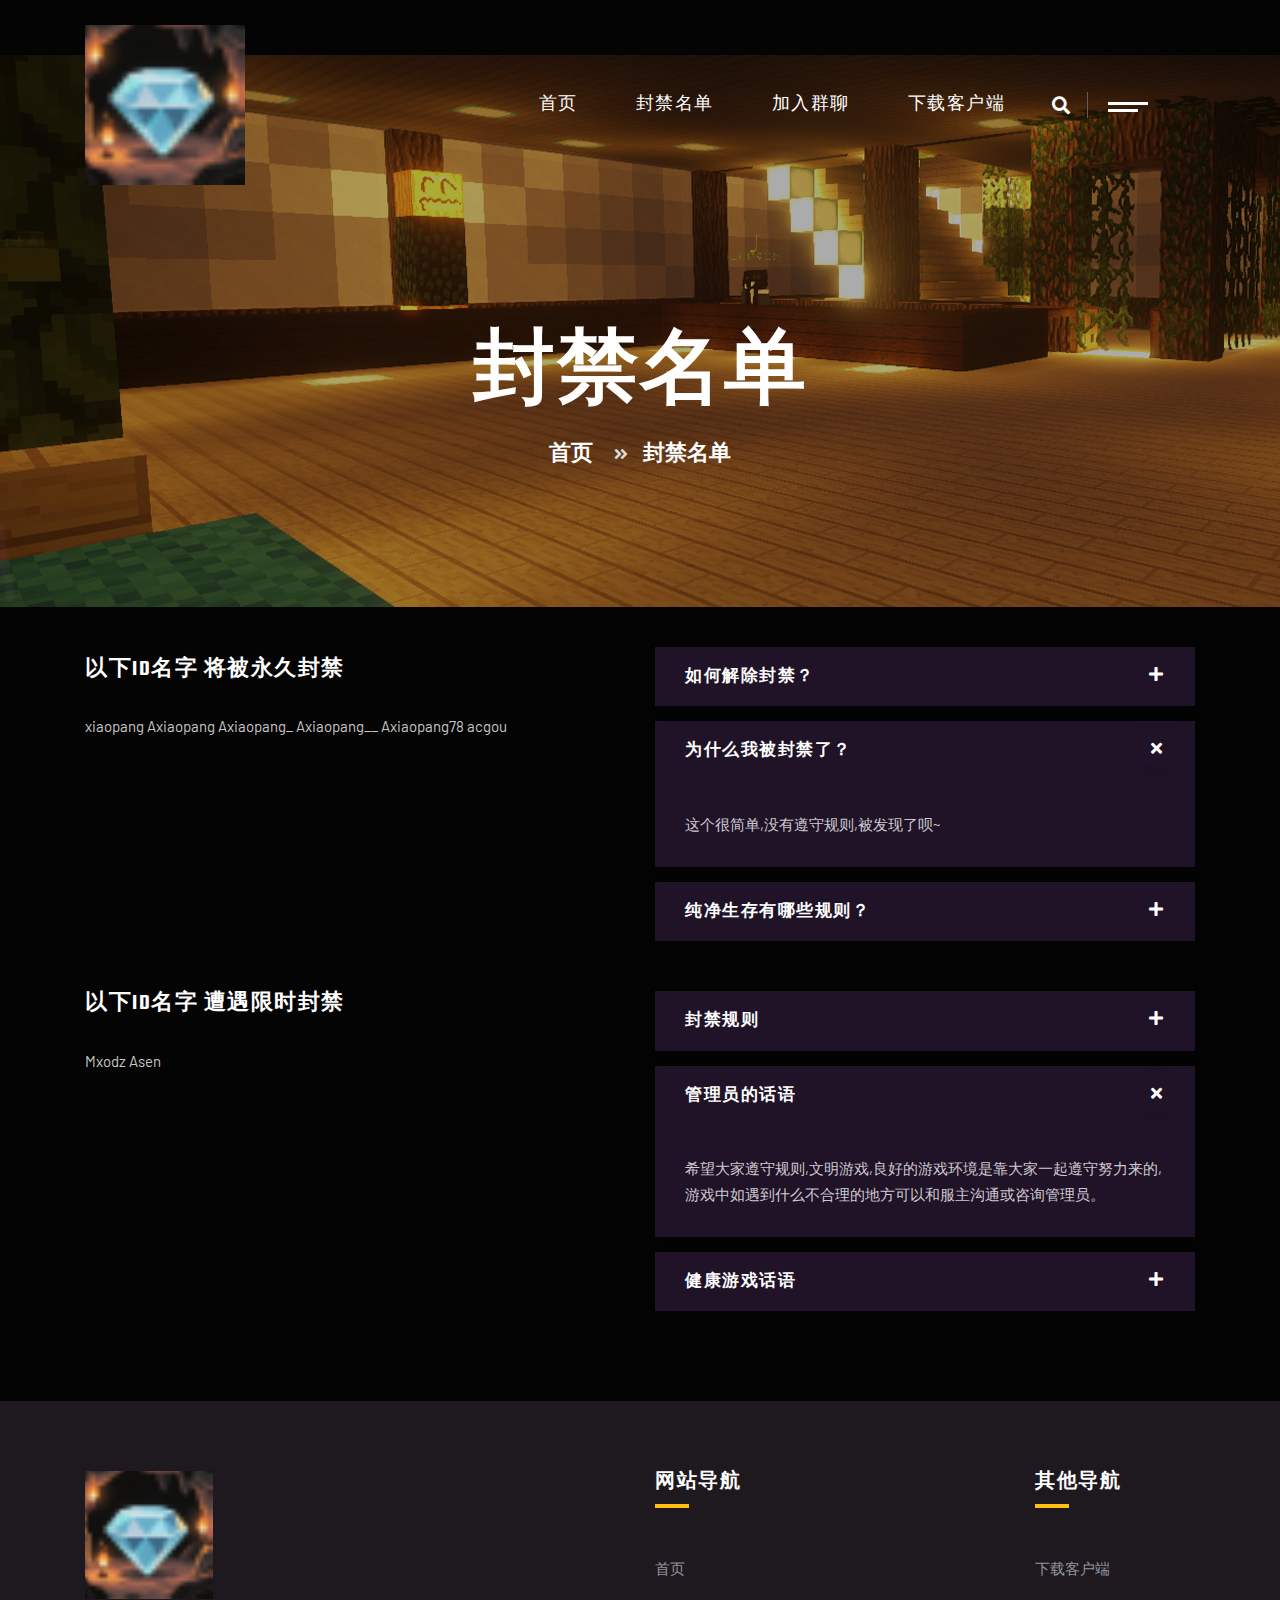
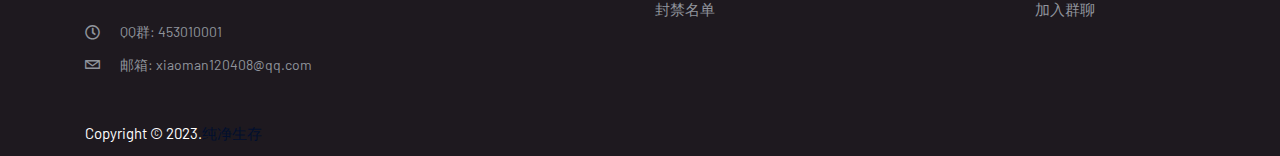
<file: fengjin.html>
﻿<!doctype html>
<html class="no-js" lang="zxx">
    <head>
        <meta charset="utf-8">
        <meta http-equiv="x-ua-compatible" content="ie=edge">
        <title>纯净生存服务器-封禁名单</title>
        <meta name="description" content="">
        <meta name="viewport" content="width=device-width, initial-scale=1">
        <!-- Place favicon.ico in the root directory -->

		<!-- CSS here -->
        <link rel="stylesheet" href="static/css/bootstrap.min.css">
        <link rel="stylesheet" href="static/css/animate.min.css">
        <link rel="stylesheet" href="static/css/magnific-popup.css">
        <link rel="stylesheet" href="static/css/all.min.css">
        <link rel="stylesheet" href="static/css/flaticon.css">
        <link rel="stylesheet" href="static/css/dripicons.css">
        <link rel="stylesheet" href="static/css/slick.css">
        <link rel="stylesheet" href="static/css/meanmenu.css">
        <link rel="stylesheet" href="static/css/default.css">
        <link rel="stylesheet" href="static/css/style.css">
        <link rel="stylesheet" href="static/css/responsive.css">
		<link rel="shortcut icon" href="static/images/favicon.ico">
    </head>
    <body>
     <!-- header -->
        <header class="header-area header-three">  
			<div id="header-sticky" class="menu-area">
                <div class="container">
                    <div class="second-menu">
                        <div class="row align-items-center">
                            <div class="col-xl-2 col-lg-2">
                                <div class="logo">
                                    <a href="index.html"><img src="static/picture/logo.png" alt="logo"></a>
                                </div>
                            </div>
                            <div class="col-xl-8 col-lg-8 text-right text-xl-right">
                              
                                <div class="main-menu">
                                    <nav id="mobile-menu">
                                        <ul>
                                            <li class="has-sub">
												<a href="index.html">首页</a>
											</li>
                                             <li><a href="fengjin.html">封禁名单</a></li>
                                                                                          
                                            <li><a href="https://qm.qq.com/q/Z1R7ucilKm">加入群聊</a></li>                                               
                                            <li><a href="https://wwnl.lanzoul.com/iz8QM3a4qwde">下载客户端</a></li>                                               
                                        </ul>
                                    </nav>
                                </div>
                            </div>   
                            <div class="col-xl-2 col-lg-2 text-left d-none d-lg-block mt-30 mb-30">
                               <div class="cart-top">
                                   <ul>
                                        <li><a href="#" class="menu-tigger"><i class="fas fa-search"></i></a></li>
                                       <li><a href="#" class="menu-tigger"><img src="static/picture/toggle-menu.png" alt="logo"></a></li>
                                    </ul>
                                </div>
                            </div>
                            
                            
                                <div class="col-12">
                                    <div class="mobile-menu"></div>
                                </div>
                        </div>
                    </div>
                </div>
            </div>
        </header>
        <!-- header-end -->
        <!-- offcanvas-area -->
                <div class="offcanvas-menu">
                <span class="menu-close"><i class="fas fa-times"></i></span>
              <form role="search" method="get" id="searchform"   class="searchform" action="#">
                                <input type="text" name="s" id="search" value="" placeholder="Search"  />
                                <button><i class="fa fa-search"></i></button>
                            </form>

                    
                    <div id="cssmenu3" class="menu-one-page-menu-container">
                        <ul id="menu-one-page-menu-2" class="menu">
                            <li class="menu-item menu-item-type-custom menu-item-object-custom"><a href="index.html">首页</a></li>
                            <li class="menu-item menu-item-type-custom menu-item-object-custom"><a href="fengjin.html">封禁账号</a></li>
                            <li class="menu-item menu-item-type-custom menu-item-object-custom"><a href="https://qm.qq.com/q/aLSib0GR6E">加入群聊</a></li>
                             <li class="menu-item menu-item-type-custom menu-item-object-custom"><a href="https://wwnl.lanzoul.com/iz8QM3a4qwde">下载客户端 </a></li>
                        </ul>
                    </div>  
                    
                    <div id="cssmenu2" class="menu-one-page-menu-container">
                        <ul id="menu-one-page-menu-1" class="menu">
                            <li class="menu-item menu-item-type-custom menu-item-object-custom"><a href="https://qm.qq.com/q/aLSib0GR6E"><span>QQ群: 453010001</span></a></li>
                            <li class="menu-item menu-item-type-custom menu-item-object-custom"><a href="https://wx.mail.qq.com/"><span>邮箱: xiaoman120408@qq.com</span></a></li>
                        </ul>
                    </div>                
            </div>
            <div class="offcanvas-overly"></div>
                 <!-- offcanvas-end -->
        <!-- main-area -->
        <main>
            
            <!-- search-popup -->
		<div class="modal fade bs-example-modal-lg search-bg popup1" tabindex="-1" role="dialog">
			<div class="modal-dialog modal-lg" role="document">
				<div class="modal-content search-popup">
					<div class="text-center">
						<a href="#" class="close2" data-dismiss="modal" aria-label="Close">× 关闭</a>
					</div>
					<div class="row search-outer">
						<div class="col-md-11"><input type="text" placeholder="Search for products..." /></div>
						<div class="col-md-1 text-right"><a href="#"><i class="fa fa-search" aria-hidden="true"></i></a></div>
					</div>
				</div>
			</div>
		</div>
		<!-- /search-popup -->
           <!-- breadcrumb-area -->
            <section class="breadcrumb-area d-flex align-items-center" style="background-image:url(static/images/faq-hd.png)">
                <div class="container">
                    <div class="row align-items-center">
                        <div class="col-xl-12 col-lg-12">
                            <div class="breadcrumb-wrap text-left">
                                <div class="breadcrumb-title">
                                    <h2>封禁名单</h2>    
                                    <div class="breadcrumb-wrap">
                              
                                <nav aria-label="breadcrumb">
                                    <ol class="breadcrumb">
                                        <li class="breadcrumb-item"><a href="index.html">首页</a></li>
                                        <li class="breadcrumb-item active" aria-current="page">封禁名单</li>
                                    </ol>
                                </nav>
                            </div>
                                </div>
                            </div>
                        </div>
                        
                    </div>
                </div>
            </section>
            <!-- breadcrumb-area-end -->
			 <!-- team-area -->
            <section id="faq" class="faq-area pb-90">             
                <div class="container">   
                    <div class="row">
                        <div class="col-lg-6 col-md-6" style="padding-top: 50px;">
                            <div class="faq-wrap">
                               <h4 class="mb-30">以下ID名字 将被永久封禁</h4>
                                <p>xiaopang Axiaopang Axiaopang_ Axiaopang__ Axiaopang78 acgou</p>
								<p> </p>
								<p> </p>
								<p> </p>
                            </div>
                        </div>
                        
                        <div class="col-lg-6 col-md-6">
                            <div class="faq-wrap">
                                <div class="accordion" id="accordionExample"style="padding-top: 40px;">
                                    <div class="card">
                                        <div class="card-header" id="headingOne">
                                            <h2 class="mb-0">
                                                <button class="faq-btn collapsed" type="button" data-toggle="collapse" data-target="#collapseOne" aria-expanded="false" aria-controls="collapseOne">
                                                    如何解除封禁？
                                                </button>
                                            </h2>
                                        </div>
                                        <div id="collapseOne" class="collapse" aria-labelledby="headingOne" data-parent="#accordionExample" style="">
                                            <div class="card-body">
                                                请联系群主或管理员来反馈
                                            </div>
                                        </div>
                                    </div>
                                    <div class="card">
                                        <div class="card-header" id="headingTwo">
                                            <h2 class="mb-0">
                                                <button class="faq-btn" type="button" data-toggle="collapse" data-target="#collapseTwo" aria-expanded="true" aria-controls="collapseTwo">
                                                    为什么我被封禁了？
                                                </button>
                                            </h2>
                                        </div>
                                        <div id="collapseTwo" class="collapse show" aria-labelledby="headingTwo" data-parent="#accordionExample" style="">
                                            <div class="card-body">
                                                这个很简单,没有遵守规则,被发现了呗~
                                            </div>
                                        </div>
                                    </div>
                                    <div class="card">
                                        <div class="card-header" id="headingThree">
                                            <h2 class="mb-0">
                                                <button class="faq-btn collapsed" type="button" data-toggle="collapse" data-target="#collapseThree" aria-expanded="false" aria-controls="collapseThree">
                                                    纯净生存有哪些规则？
                                                </button>
                                            </h2>
                                        </div>
                                        <div id="collapseThree" class="collapse" aria-labelledby="headingThree" data-parent="#accordionExample" style="">
                                            <div class="card-body">
                                               禁止外挂，矿透。打造良好的游戏环境。
                                            </div>
                                        </div>
                                    </div>
                                    
                                </div>
                            </div>
                        </div>
                        
                      
                        
                    </div>
                    <div class="row mt-50">
                        <div class="col-lg-6 col-md-6">
                            <div class="faq-wrap">
                               <h4 class="mb-30">以下ID名字 遭遇限时封禁</h4>
                                <p>Mxodz  Asen</p>
								<p> </p>
                            </div>
                        </div>
                        
                        <div class="col-lg-6 col-md-6">
                            <div class="faq-wrap">
                                <div class="accordion" id="accordionExample">
                                    <div class="card">
                                        <div class="card-header" id="heading1">
                                            <h2 class="mb-0">
                                                <button class="faq-btn collapsed" type="button" data-toggle="collapse" data-target="#collapse1" aria-expanded="false" aria-controls="collapse1">
                                                    封禁规则
                                                </button>
                                            </h2>
                                        </div>
                                        <div id="collapse1" class="collapse" aria-labelledby="heading1" data-parent="#accordionExample" style="">
                                            <div class="card-body">
                                                禁止外挂，矿透被封禁</br>
						
                                            </div>
                                        </div>
                                    </div>
                                    <div class="card">
                                        <div class="card-header" id="heading2">
                                            <h2 class="mb-0">
                                                <button class="faq-btn" type="button" data-toggle="collapse" data-target="#collapse2" aria-expanded="true" aria-controls="collapse2">
                                                    管理员的话语
                                                </button>
                                            </h2>
                                        </div>
                                        <div id="collapse2" class="collapse show" aria-labelledby="heading2" data-parent="#accordionExample" style="">
                                            <div class="card-body">
                                                希望大家遵守规则,文明游戏,良好的游戏环境是靠大家一起遵守努力来的,游戏中如遇到什么不合理的地方可以和服主沟通或咨询管理员。
                                            </div>
                                        </div>
                                    </div>
                                    <div class="card">
                                        <div class="card-header" id="heading3">
                                            <h2 class="mb-0">
                                                <button class="faq-btn collapsed" type="button" data-toggle="collapse" data-target="#collapse3" aria-expanded="false" aria-controls="collapse3">
                                                    健康游戏话语
                                                </button>
                                            </h2>
                                        </div>
                                        <div id="collapse3" class="collapse" aria-labelledby="heading3" data-parent="#accordionExample" style="">
                                            <div class="card-body">
                                                   抵制不良游戏,拒绝盗版游戏。注意自我保护,谨防受骗上当。</br>
								                   适度游戏益脑,沉迷游戏伤身。合理安排时间,享受健康生活。
                                            </div>
                                        </div>
                                    </div>
                                    
                                </div>
                            </div>
                        </div>
                        
                      
                        
                    </div>
                </div>
            </section>
            <!-- team-area-end -->   
          
         
        </main>
        <!-- main-area-end -->
<!-- footer -->
        <footer class="footer-bg footer-p" style="background: #1e191f;">
             <div class="footer-top pt-70">
                <div class="container">
                    <div class="row justify-content-between">
                        
                          <div class="col-xl-4 col-lg-4 col-sm-6">
                            <div class="footer-widget mb-30">
                                <div class="f-widget-title mb-20">
                                   <img src="static/picture/logo.png" alt="img">
                                </div>
                                <div class="f-contact mt-20">
                                    <ul>
                                    <li>
                                        <i class="icon far fa-clock"></i>
                                        <span>QQ群: 453010001</span>
                                    </li>
                                    <li>
                                        <i class="icon dripicons-mail"></i>
                                         <span>邮箱: <a href="https://mail.qq.com/">xiaoman120408@qq.com</a></span>
                                    </li>
                                    
                                </ul>
                                    
                                    </div>
                               
                            </div>
                        </div>
						<div class="col-xl-2 col-lg-2 col-sm-6">
                            <div class="footer-widget mb-30">
                                <div class="f-widget-title">
                                    <h2>网站导航</h2>
                                </div>
                                <div class="footer-link">
                                    <ul>                                        
                                        <li><a href="index.html">首页</a></li>
                                        <li><a href="fengjin.html"> 封禁名单</a></li>
                                    </ul>
                                </div>
                            </div>
                        </div>
                        <div class="col-xl-2 col-lg-2 col-sm-6">
                            <div class="footer-widget mb-30">
                                <div class="f-widget-title">
                                    <h2>其他导航</h2>
                                </div>
                                <div class="footer-link">
                                    <ul>
                                        <li><a href="https://wwnl.lanzoul.com/iz8QM3a4qwde">下载客户端</a></li>
                                        <li><a href="https://qm.qq.com/q/aLSib0GR6E">加入群聊</a></li> 
                                    </ul>
                                </div>
                            </div>
                        </div>   
                      
                        
                    </div>
                </div>
            </div>
            <div class="copyright-wrap">
                <div class="container">
                    <div class="row align-items-center">
                        <div class="col-lg-6">                         
                             Copyright &copy; 2023.<a target="_blank" href="#">纯净生存</a>
                        </div>
                        <div class="col-lg-6 text-right text-xl-right">                       
                                   
                        </div>
                        
                    </div>
                </div>
            </div>
        </footer>
        <!-- footer-end -->


		<!-- JS here -->
        <script src="static/js/modernizr-3.5.0.min.js"></script>
        <script src="static/js/jquery-3.6.0.min.js"></script>
        <script src="static/js/popper.min.js"></script>
        <script src="static/js/bootstrap.min.js"></script>
        <script src="static/js/slick.min.js"></script>
        <script src="static/js/ajax-form.js"></script>
        <script src="static/js/paroller.js"></script>
        <script src="static/js/wow.min.js"></script>
        <script src="static/js/js_isotope.pkgd.min.js"></script>
        <script src="static/js/imagesloaded.min.js"></script>
        <script src="static/js/parallax.min.js"></script>
         <script src="static/js/jquery.waypoints.min.js"></script>
        <script src="static/js/jquery.counterup.min.js"></script>
        <script src="static/js/jquery.scrollup.min.js"></script>
        <script src="static/js/jquery.meanmenu.min.js"></script>
        <script src="static/js/parallax-scroll.js"></script>
        <script src="static/js/jquery.magnific-popup.min.js"></script>
        <script src="static/js/element-in-view.js"></script>
        <script src="static/js/main.js"></script>
    </body>

</html>
</file>
<file: static/css/flaticon.css>
﻿@font-face {
    font-family: "flaticon";
    src: url("../fonts/flaticon.ttf") format("truetype"),
url("../fonts/flaticon.woff") format("woff"),
url("../fonts/flaticon.woff2") format("woff2"),
url("../fonts/flaticon.eot") format("embedded-opentype"),
url("../fonts/flaticon.svg") format("svg");
}

i[class^="flaticon-"]:before, i[class*=" flaticon-"]:before {
    font-family: flaticon !important;
    font-style: normal;
    font-weight: normal !important;
    font-variant: normal;
    text-transform: none;
    line-height: 1;
    -webkit-font-smoothing: antialiased;
    -moz-osx-font-smoothing: grayscale;
}

.flaticon-home:before {
    content: "\f101";
}
.flaticon-living-room:before {
    content: "\f102";
}
.flaticon-crane:before {
    content: "\f103";
}
.flaticon-blueprint:before {
    content: "\f104";
}
.flaticon-graphic-design:before {
    content: "\f105";
}
.flaticon-customer-service:before {
    content: "\f106";
}
</file>
<file: static/css/dripicons.css>
﻿@charset "UTF-8";

@font-face {
  font-family: "dripicons-v2";
  src:url("../fonts/dripicons-v2.eot");
  src:url("../fonts/dripicons-v2.eot") format("embedded-opentype"),
    url("../fonts/dripicons-v2.woff") format("woff"),
    url("../fonts/dripicons-v2.ttf") format("truetype"),
    url("../fonts/dripicons-v2.svg#dripicons-v2") format("svg");
  font-weight: normal;
  font-style: normal;

}

[data-icon]:before {
  font-family: "dripicons-v2" !important;
  content: attr(data-icon);
  font-style: normal !important;
  font-weight: normal !important;
  font-variant: normal !important;
  text-transform: none !important;
  speak: none;
  line-height: 1;
  -webkit-font-smoothing: antialiased;
  -moz-osx-font-smoothing: grayscale;
}

[class^="dripicons-"]:before,
[class*=" dripicons-"]:before {
  font-family: "dripicons-v2" !important;
  font-style: normal !important;
  font-weight: normal !important;
  font-variant: normal !important;
  text-transform: none !important;
  speak: none;
  line-height: 1;
  -webkit-font-smoothing: antialiased;
  -moz-osx-font-smoothing: grayscale;
}

.dripicons-alarm:before {
  content: "\61";
}
.dripicons-align-center:before {
  content: "\62";
}
.dripicons-align-justify:before {
  content: "\63";
}
.dripicons-align-left:before {
  content: "\64";
}
.dripicons-align-right:before {
  content: "\65";
}
.dripicons-anchor:before {
  content: "\66";
}
.dripicons-archive:before {
  content: "\67";
}
.dripicons-arrow-down:before {
  content: "\68";
}
.dripicons-arrow-left:before {
  content: "\69";
}
.dripicons-arrow-right:before {
  content: "\6a";
}
.dripicons-arrow-thin-down:before {
  content: "\6b";
}
.dripicons-arrow-thin-left:before {
  content: "\6c";
}
.dripicons-arrow-thin-right:before {
  content: "\6d";
}
.dripicons-arrow-thin-up:before {
  content: "\6e";
}
.dripicons-arrow-up:before {
  content: "\6f";
}
.dripicons-article:before {
  content: "\70";
}
.dripicons-backspace:before {
  content: "\71";
}
.dripicons-basket:before {
  content: "\72";
}
.dripicons-basketball:before {
  content: "\73";
}
.dripicons-battery-empty:before {
  content: "\74";
}
.dripicons-battery-full:before {
  content: "\75";
}
.dripicons-battery-low:before {
  content: "\76";
}
.dripicons-battery-medium:before {
  content: "\77";
}
.dripicons-bell:before {
  content: "\78";
}
.dripicons-blog:before {
  content: "\79";
}
.dripicons-bluetooth:before {
  content: "\7a";
}
.dripicons-bold:before {
  content: "\41";
}
.dripicons-bookmark:before {
  content: "\42";
}
.dripicons-bookmarks:before {
  content: "\43";
}
.dripicons-box:before {
  content: "\44";
}
.dripicons-briefcase:before {
  content: "\45";
}
.dripicons-brightness-low:before {
  content: "\46";
}
.dripicons-brightness-max:before {
  content: "\47";
}
.dripicons-brightness-medium:before {
  content: "\48";
}
.dripicons-broadcast:before {
  content: "\49";
}
.dripicons-browser:before {
  content: "\4a";
}
.dripicons-browser-upload:before {
  content: "\4b";
}
.dripicons-brush:before {
  content: "\4c";
}
.dripicons-calendar:before {
  content: "\4d";
}
.dripicons-camcorder:before {
  content: "\4e";
}
.dripicons-camera:before {
  content: "\4f";
}
.dripicons-card:before {
  content: "\50";
}
.dripicons-cart:before {
  content: "\51";
}
.dripicons-checklist:before {
  content: "\52";
}
.dripicons-checkmark:before {
  content: "\53";
}
.dripicons-chevron-down:before {
  content: "\54";
}
.dripicons-chevron-left:before {
  content: "\55";
}
.dripicons-chevron-right:before {
  content: "\56";
}
.dripicons-chevron-up:before {
  content: "\57";
}
.dripicons-clipboard:before {
  content: "\58";
}
.dripicons-clock:before {
  content: "\59";
}
.dripicons-clockwise:before {
  content: "\5a";
}
.dripicons-cloud:before {
  content: "\30";
}
.dripicons-cloud-download:before {
  content: "\31";
}
.dripicons-cloud-upload:before {
  content: "\32";
}
.dripicons-code:before {
  content: "\33";
}
.dripicons-contract:before {
  content: "\34";
}
.dripicons-contract-2:before {
  content: "\35";
}
.dripicons-conversation:before {
  content: "\36";
}
.dripicons-copy:before {
  content: "\37";
}
.dripicons-crop:before {
  content: "\38";
}
.dripicons-cross:before {
  content: "\39";
}
.dripicons-crosshair:before {
  content: "\21";
}
.dripicons-cutlery:before {
  content: "\22";
}
.dripicons-device-desktop:before {
  content: "\23";
}
.dripicons-device-mobile:before {
  content: "\24";
}
.dripicons-device-tablet:before {
  content: "\25";
}
.dripicons-direction:before {
  content: "\26";
}
.dripicons-disc:before {
  content: "\27";
}
.dripicons-document:before {
  content: "\28";
}
.dripicons-document-delete:before {
  content: "\29";
}
.dripicons-document-edit:before {
  content: "\2a";
}
.dripicons-document-new:before {
  content: "\2b";
}
.dripicons-document-remove:before {
  content: "\2c";
}
.dripicons-dot:before {
  content: "\2d";
}
.dripicons-dots-2:before {
  content: "\2e";
}
.dripicons-dots-3:before {
  content: "\2f";
}
.dripicons-download:before {
  content: "\3a";
}
.dripicons-duplicate:before {
  content: "\3b";
}
.dripicons-enter:before {
  content: "\3c";
}
.dripicons-exit:before {
  content: "\3d";
}
.dripicons-expand:before {
  content: "\3e";
}
.dripicons-expand-2:before {
  content: "\3f";
}
.dripicons-experiment:before {
  content: "\40";
}
.dripicons-export:before {
  content: "\5b";
}
.dripicons-feed:before {
  content: "\5d";
}
.dripicons-flag:before {
  content: "\5e";
}
.dripicons-flashlight:before {
  content: "\5f";
}
.dripicons-folder:before {
  content: "\60";
}
.dripicons-folder-open:before {
  content: "\7b";
}
.dripicons-forward:before {
  content: "\7c";
}
.dripicons-gaming:before {
  content: "\7d";
}
.dripicons-gear:before {
  content: "\7e";
}
.dripicons-graduation:before {
  content: "\5c";
}
.dripicons-graph-bar:before {
  content: "\e000";
}
.dripicons-graph-line:before {
  content: "\e001";
}
.dripicons-graph-pie:before {
  content: "\e002";
}
.dripicons-headset:before {
  content: "\e003";
}
.dripicons-heart:before {
  content: "\e004";
}
.dripicons-help:before {
  content: "\e005";
}
.dripicons-home:before {
  content: "\e006";
}
.dripicons-hourglass:before {
  content: "\e007";
}
.dripicons-inbox:before {
  content: "\e008";
}
.dripicons-information:before {
  content: "\e009";
}
.dripicons-italic:before {
  content: "\e00a";
}
.dripicons-jewel:before {
  content: "\e00b";
}
.dripicons-lifting:before {
  content: "\e00c";
}
.dripicons-lightbulb:before {
  content: "\e00d";
}
.dripicons-link:before {
  content: "\e00e";
}
.dripicons-link-broken:before {
  content: "\e00f";
}
.dripicons-list:before {
  content: "\e010";
}
.dripicons-loading:before {
  content: "\e011";
}
.dripicons-location:before {
  content: "\e012";
}
.dripicons-lock:before {
  content: "\e013";
}
.dripicons-lock-open:before {
  content: "\e014";
}
.dripicons-mail:before {
  content: "\e015";
}
.dripicons-map:before {
  content: "\e016";
}
.dripicons-media-loop:before {
  content: "\e017";
}
.dripicons-media-next:before {
  content: "\e018";
}
.dripicons-media-pause:before {
  content: "\e019";
}
.dripicons-media-play:before {
  content: "\e01a";
}
.dripicons-media-previous:before {
  content: "\e01b";
}
.dripicons-media-record:before {
  content: "\e01c";
}
.dripicons-media-shuffle:before {
  content: "\e01d";
}
.dripicons-media-stop:before {
  content: "\e01e";
}
.dripicons-medical:before {
  content: "\e01f";
}
.dripicons-menu:before {
  content: "\e020";
}
.dripicons-message:before {
  content: "\e021";
}
.dripicons-meter:before {
  content: "\e022";
}
.dripicons-microphone:before {
  content: "\e023";
}
.dripicons-minus:before {
  content: "\e024";
}
.dripicons-monitor:before {
  content: "\e025";
}
.dripicons-move:before {
  content: "\e026";
}
.dripicons-music:before {
  content: "\e027";
}
.dripicons-network-1:before {
  content: "\e028";
}
.dripicons-network-2:before {
  content: "\e029";
}
.dripicons-network-3:before {
  content: "\e02a";
}
.dripicons-network-4:before {
  content: "\e02b";
}
.dripicons-network-5:before {
  content: "\e02c";
}
.dripicons-pamphlet:before {
  content: "\e02d";
}
.dripicons-paperclip:before {
  content: "\e02e";
}
.dripicons-pencil:before {
  content: "\e02f";
}
.far fa-clock:before {
  content: "\e030";
}
.dripicons-photo:before {
  content: "\e031";
}
.dripicons-photo-group:before {
  content: "\e032";
}
.dripicons-pill:before {
  content: "\e033";
}
.dripicons-pin:before {
  content: "\e034";
}
.dripicons-plus:before {
  content: "\e035";
}
.dripicons-power:before {
  content: "\e036";
}
.dripicons-preview:before {
  content: "\e037";
}
.dripicons-print:before {
  content: "\e038";
}
.dripicons-pulse:before {
  content: "\e039";
}
.dripicons-question:before {
  content: "\e03a";
}
.dripicons-reply:before {
  content: "\e03b";
}
.dripicons-reply-all:before {
  content: "\e03c";
}
.dripicons-return:before {
  content: "\e03d";
}
.dripicons-retweet:before {
  content: "\e03e";
}
.dripicons-rocket:before {
  content: "\e03f";
}
.dripicons-scale:before {
  content: "\e040";
}
.dripicons-search:before {
  content: "\e041";
}
.dripicons-shopping-bag:before {
  content: "\e042";
}
.dripicons-skip:before {
  content: "\e043";
}
.dripicons-stack:before {
  content: "\e044";
}
.dripicons-star:before {
  content: "\e045";
}
.dripicons-stopwatch:before {
  content: "\e046";
}
.dripicons-store:before {
  content: "\e047";
}
.dripicons-suitcase:before {
  content: "\e048";
}
.dripicons-swap:before {
  content: "\e049";
}
.dripicons-tag:before {
  content: "\e04a";
}
.dripicons-tag-delete:before {
  content: "\e04b";
}
.dripicons-tags:before {
  content: "\e04c";
}
.dripicons-thumbs-down:before {
  content: "\e04d";
}
.dripicons-thumbs-up:before {
  content: "\e04e";
}
.dripicons-ticket:before {
  content: "\e04f";
}
.dripicons-far fa-clock:before {
  content: "\e050";
}
.dripicons-to-do:before {
  content: "\e051";
}
.dripicons-toggles:before {
  content: "\e052";
}
.dripicons-trash:before {
  content: "\e053";
}
.dripicons-trophy:before {
  content: "\e054";
}
.dripicons-upload:before {
  content: "\e055";
}
.dripicons-user:before {
  content: "\e056";
}
.dripicons-user-group:before {
  content: "\e057";
}
.dripicons-user-id:before {
  content: "\e058";
}
.dripicons-vibrate:before {
  content: "\e059";
}
.dripicons-view-apps:before {
  content: "\e05a";
}
.dripicons-view-list:before {
  content: "\e05b";
}
.dripicons-view-list-large:before {
  content: "\e05c";
}
.dripicons-view-thumb:before {
  content: "\e05d";
}
.dripicons-volume-full:before {
  content: "\e05e";
}
.dripicons-volume-low:before {
  content: "\e05f";
}
.dripicons-volume-medium:before {
  content: "\e060";
}
.dripicons-volume-off:before {
  content: "\e061";
}
.dripicons-wallet:before {
  content: "\e062";
}
.dripicons-warning:before {
  content: "\e063";
}
.dripicons-web:before {
  content: "\e064";
}
.dripicons-weight:before {
  content: "\e065";
}
.dripicons-wifi:before {
  content: "\e066";
}
.dripicons-wrong:before {
  content: "\e067";
}
.dripicons-zoom-in:before {
  content: "\e068";
}
.dripicons-zoom-out:before {
  content: "\e069";
}
</file>
<file: static/css/default.css>
﻿/* Deafult Margin & Padding */
/*-- Margin Top --*/
.mt-5 {
	margin-top: 5px;
}
.mt-10 {
	margin-top: 10px;
}
.mt-15 {
	margin-top: 15px;
}
.mt-20 {
	margin-top: 20px;
}
.mt-25 {
	margin-top: 25px;
}
.mt-30 {
	margin-top: 30px;
}
.mt-35 {
	margin-top: 35px;
}
.mt-40 {
	margin-top: 40px;
}
.mt-45 {
	margin-top: 45px;
}
.mt-50 {
	margin-top: 50px;
}
.mt-55 {
	margin-top: 55px;
}
.mt-60 {
	margin-top: 60px;
}
.mt-65 {
	margin-top: 65px;
}
.mt-70 {
	margin-top: 70px;
}
.mt-75 {
	margin-top: 75px;
}
.mt-80 {
	margin-top: 80px;
}
.mt-85 {
	margin-top: 85px;
}
.mt-90 {
	margin-top: 90px;
}
.mt-95 {
	margin-top: 95px;
}
.mt-100 {
	margin-top: 100px;
}
.mt-105 {
	margin-top: 105px;
}
.mt-110 {
	margin-top: 110px;
}
.mt-115 {
	margin-top: 115px;
}
.mt-120 {
	margin-top: 120px;
}
.mt-125 {
	margin-top: 125px;
}
.mt-130 {
	margin-top: 130px;
}
.mt-135 {
	margin-top: 135px;
}
.mt-140 {
	margin-top: 140px;
}
.mt-145 {
	margin-top: 145px;
}
.mt-150 {
	margin-top: 150px;
}
.mt-155 {
	margin-top: 155px;
}
.mt-160 {
	margin-top: 160px;
}
.mt-165 {
	margin-top: 165px;
}
.mt-170 {
	margin-top: 170px;
}
.mt-175 {
	margin-top: 175px;
}
.mt-180 {
	margin-top: 180px;
}
.mt-185 {
	margin-top: 185px;
}
.mt-190 {
	margin-top: 190px;
}
.mt-195 {
	margin-top: 195px;
}
.mt-200 {
	margin-top: 200px;
}
/*-- Margin Bottom --*/

.mb-5 {
	margin-bottom: 5px;
}
.mb-10 {
	margin-bottom: 10px;
}
.mb-15 {
	margin-bottom: 15px;
}
.mb-20 {
	margin-bottom: 20px;
}
.mb-25 {
	margin-bottom: 25px;
}
.mb-30 {
	margin-bottom: 30px;
}
.mb-35 {
	margin-bottom: 35px;
}
.mb-40 {
	margin-bottom: 40px;
}
.mb-45 {
	margin-bottom: 45px;
}
.mb-50 {
	margin-bottom: 50px;
}
.mb-55 {
	margin-bottom: 55px;
}
.mb-60 {
	margin-bottom: 60px;
}
.mb-65 {
	margin-bottom: 65px;
}
.mb-70 {
	margin-bottom: 70px;
}
.mb-75 {
	margin-bottom: 75px;
}
.mb-80 {
	margin-bottom: 80px;
}
.mb-85 {
	margin-bottom: 85px;
}
.mb-90 {
	margin-bottom: 90px;
}
.mb-95 {
	margin-bottom: 95px;
}
.mb-100 {
	margin-bottom: 100px;
}
.mb-105 {
	margin-bottom: 105px;
}
.mb-110 {
	margin-bottom: 110px;
}
.mb-115 {
	margin-bottom: 115px;
}
.mb-120 {
	margin-bottom: 120px;
}
.mb-125 {
	margin-bottom: 125px;
}
.mb-130 {
	margin-bottom: 130px;
}
.mb-135 {
	margin-bottom: 135px;
}
.mb-140 {
	margin-bottom: 140px;
}
.mb-145 {
	margin-bottom: 145px;
}
.mb-150 {
	margin-bottom: 150px;
}
.mb-155 {
	margin-bottom: 155px;
}
.mb-160 {
	margin-bottom: 160px;
}
.mb-165 {
	margin-bottom: 165px;
}
.mb-170 {
	margin-bottom: 170px;
}
.mb-175 {
	margin-bottom: 175px;
}
.mb-180 {
	margin-bottom: 180px;
}
.mb-185 {
	margin-bottom: 185px;
}
.mb-190 {
	margin-bottom: 190px;
}
.mb-195 {
	margin-bottom: 195px;
}
.mb-200 {
	margin-bottom: 200px;
}
/*-- Padding Top --*/

.pt-5 {
	padding-top: 5px;
}
.pt-10 {
	padding-top: 10px;
}
.pt-15 {
	padding-top: 15px;
}
.pt-20 {
	padding-top: 20px;
}
.pt-25 {
	padding-top: 25px;
}
.pt-30 {
	padding-top: 30px;
}
.pt-35 {
	padding-top: 35px;
}
.pt-40 {
	padding-top: 40px;
}
.pt-45 {
	padding-top: 45px;
}
.pt-50 {
	padding-top: 50px;
}
.pt-55 {
	padding-top: 55px;
}
.pt-60 {
	padding-top: 60px;
}
.pt-65 {
	padding-top: 65px;
}
.pt-70 {
	padding-top: 70px;
}
.pt-75 {
	padding-top: 75px;
}
.pt-80 {
	padding-top: 80px;
}
.pt-85 {
	padding-top: 85px;
}
.pt-90 {
	padding-top: 90px;
}
.pt-95 {
	padding-top: 95px;
}
.pt-120 {
	padding-top: 100px;
}
.pt-105 {
	padding-top: 105px;
}
.pt-110 {
	padding-top: 110px;
}
.pt-115 {
	padding-top: 115px;
}
.pt-120 {
	padding-top: 120px;
}
.pt-125 {
	padding-top: 125px;
}
.pt-130 {
	padding-top: 130px;
}
.pt-135 {
	padding-top: 135px;
}
.pt-140 {
	padding-top: 140px;
}
.pt-145 {
	padding-top: 145px;
}
.pt-150 {
	padding-top: 150px;
}
.pt-155 {
	padding-top: 155px;
}
.pt-160 {
	padding-top: 160px;
}
.pt-165 {
	padding-top: 165px;
}
.pt-170 {
	padding-top: 170px;
}
.pt-175 {
	padding-top: 175px;
}
.pt-180 {
	padding-top: 180px;
}
.pt-185 {
	padding-top: 185px;
}
.pt-190 {
	padding-top: 190px;
}
.pt-195 {
	padding-top: 195px;
}
.pt-200 {
	padding-top: 200px;
}
.pt-113 {
	padding-top: 113px;
}
/*-- Padding Bottom --*/

.pb-5 {
	padding-bottom: 5px;
}
.pb-10 {
	padding-bottom: 10px;
}
.pb-15 {
	padding-bottom: 15px;
}
.pb-20 {
	padding-bottom: 20px;
}
.pb-25 {
	padding-bottom: 25px;
}
.pb-30 {
	padding-bottom: 30px;
}
.pb-35 {
	padding-bottom: 35px;
}
.pb-40 {
	padding-bottom: 40px;
}
.pb-45 {
	padding-bottom: 45px;
}
.pb-50 {
	padding-bottom: 50px;
}
.pb-55 {
	padding-bottom: 55px;
}
.pb-60 {
	padding-bottom: 60px;
}
.pb-65 {
	padding-bottom: 65px;
}
.pb-70 {
	padding-bottom: 70px;
}
.pb-75 {
	padding-bottom: 75px;
}
.pb-80 {
	padding-bottom: 80px;
}
.pb-85 {
	padding-bottom: 85px;
}
.pb-90 {
	padding-bottom: 90px;
}
.pb-95 {
	padding-bottom: 95px;
}
.pb-100 {
	padding-bottom: 100px;
}
.pb-105 {
	padding-bottom: 105px;
}
.pb-110 {
	padding-bottom: 110px;
}
.pb-115 {
	padding-bottom: 115px;
}
.pb-120 {
	padding-bottom: 120px;
}
.pb-125 {
	padding-bottom: 125px;
}
.pb-130 {
	padding-bottom: 130px;
}
.pb-135 {
	padding-bottom: 135px;
}
.pb-140 {
	padding-bottom: 140px;
}
.pb-145 {
	padding-bottom: 145px;
}
.pb-150 {
	padding-bottom: 150px;
}
.pb-155 {
	padding-bottom: 155px;
}
.pb-160 {
	padding-bottom: 160px;
}
.pb-165 {
	padding-bottom: 165px;
}
.pb-170 {
	padding-bottom: 170px;
}
.pb-175 {
	padding-bottom: 175px;
}
.pb-180 {
	padding-bottom: 180px;
}
.pb-185 {
	padding-bottom: 185px;
}
.pb-190 {
	padding-bottom: 190px;
}
.pb-195 {
	padding-bottom: 195px;
}
.pb-200 {
	padding-bottom: 200px;
}



/*-- Padding Left --*/
.pl-0 {
	padding-left: 0px;
}
.pl-5 {
	padding-left: 5px;
}
.pl-10 {
	padding-left: 10px;
}
.pl-15 {
	padding-left: 15px;
}
.pl-20{
	padding-left: 20px;
}
.pl-25 {
	padding-left: 35px;
}
.pl-30 {
	padding-left: 30px;
}
.pl-35 {
	padding-left: 35px;
}

.pl-35 {
	padding-left: 35px;
}

.pl-40 {
	padding-left: 40px;
}

.pl-45 {
	padding-left: 45px;
}

.pl-50 {
	padding-left: 50px;
}

.pl-55 {
	padding-left: 55px;
}

.pl-60 {
	padding-left: 60px;
}
.pl-65 {
	padding-left: 65px;
}
.pl-70 {
	padding-left: 70px;
}
.pl-75 {
	padding-left: 75px;
}
.pl-80 {
	padding-left: 80px;
}
.pl-85 {
	padding-left: 80px;
}
.pl-90 {
	padding-left: 90px;
}
.pl-95 {
	padding-left: 95px;
}
.pl-100 {
	padding-left: 100px;
}


/*-- Padding Right --*/
.pr-0 {
	padding-right: 0px;
}
.pr-5 {
	padding-right: 5px;
}
.pr-10 {
	padding-right: 10px;
}
.pr-15 {
	padding-right: 15px;
}
.pr-20{
	padding-right: 20px;
}
.pr-25 {
	padding-right: 35px;
}
.pr-30 {
	padding-right: 30px;
}
.pr-35 {
	padding-right: 35px;
}

.pr-35 {
	padding-right: 35px;
}

.pr-40 {
	padding-right: 40px;
}

.pr-45 {
	padding-right: 45px;
}

.pr-50 {
	padding-right: 50px;
}

.pr-55 {
	padding-right: 55px;
}

.pr-60 {
	padding-right: 60px;
}
.pr-65 {
	padding-right: 65px;
}
.pr-70 {
	padding-right: 70px;
}
.pr-75 {
	padding-right: 75px;
}
.pr-80 {
	padding-right: 80px;
}
.pr-85 {
	padding-right: 80px;
}
.pr-90 {
	padding-right: 90px;
}
.pr-95 {
	padding-right: 95px;
}
.pr-100 {
	padding-right: 100px;
}

/* font weight */
.f-700{font-weight: 600;}
.f-600{font-weight: 600;}
.f-500{font-weight: 500;}
.f-400{font-weight: 400;}
.f-300{font-weight: 300;}

/* Background Color */

.gray-bg {
	background: #f4f4fe;
}
.white-bg {
	background: #fff;
}
.black-bg {
	background: #222;
}
.theme-bg {
	background: #222;
}
.primary-bg {
	background: #1a237e;
}
/* Color */

.white-color {
	color: #fff;
}
.black-color {
	color: #222;
}
.theme-color {
	color: #222;
}
.primary-color {
	color: #222;
}
/* black overlay */

[data-overlay] {
	position: relative;
}
[data-overlay]::before {
	background: #000 none repeat scroll 0 0;
	content: "";
	height: 100%;
	left: 0;
	position: absolute;
	top: 0;
	width: 100%;
	z-index: 1;
}
[data-overlay="3"]::before {
	opacity: 0.3;
}
[data-overlay="4"]::before {
	opacity: 0.4;
}
[data-overlay="5"]::before {
	opacity: 0.5;
}
[data-overlay="6"]::before {
	opacity: 0.6;
}
[data-overlay="7"]::before {
	opacity: 0.7;
}
[data-overlay="8"]::before {
	opacity: 0.8;
}
[data-overlay="9"]::before {
	opacity: 0.9;
}

/*********************** Demo - 20 *******************/
.box20{position:relative}
.box20:after,.box20:before{position:absolute;content:""}
.box20:before{width:80%;height:220%;background:#ffc010;top:-50%;left:-100%;z-index:1;transform:rotate(25deg);transform-origin:center top 0;transition:all .5s ease 0s}
.box20:hover:before{left:10%}
.box20:after{width:55%;height:175%;background-color:rgba(0,0,0,.8);bottom:-1000%;left:53%;transform:rotate(-33deg);transform-origin:center bottom 0;transition:all .8s ease 0s}
.box20 .box-content,.box20 .icon{width:100%;padding:0 20px;position:absolute;left:0;z-index:2;transition:all 1.1s ease 0s}
.box20:hover:after{bottom:-70%}
.box20 img{width:100%;height:auto}
.box20 .box-content{top:-100%;color:#fff}
.box20:hover .box-content{top:30px}
.box20 .title{font-size:24px;margin:0; color: #fff;}
.box20 .icon li a,.box20 .post{display:inline-block;font-size:14px}
.box20 .post{margin-top:5px}
.box20 .icon{list-style:none;margin:0;bottom:-100%}
.box20:hover .icon{bottom:25px}
.box20 .icon li{display:inline-block}
.box20 .icon li a {
    width: 35px;
    height: 35px;
    line-height: 35px;
    background: #fff;
    border-radius: 50%;
    margin: 0 3px;
    color: #ffc010;
    text-align: center;
    transition: all .5s ease 0s;
}
.box20 .icon li a:hover{background:#fff;color:#ff402a}
@media only screen and (max-width:990px){.box20{margin-bottom:30px}
}
@media only screen and (max-width:479px){.box20 .title{font-size:20px}
}

/* The flip card container - set the width and height to whatever you want. We have added the border property to demonstrate that the flip itself goes out of the box on hover (remove perspective if you don't want the 3D effect */
.flip-card {
  background-color: transparent;
  width: 100%;
  height: 352px;
  perspective: 1000px; /* Remove this if you don't want the 3D effect */
}

/* This container is needed to position the front and back side */
.flip-card-inner {
  position: relative;
  width: 100%;
  height: 100%;
  text-align: center;
  transition: transform 0.8s;
  transform-style: preserve-3d;
}

/* Do an horizontal flip when you move the mouse over the flip box container */
.flip-card:hover .flip-card-inner {
  transform: rotateY(180deg);
}

/* Position the front and back side */
.flip-card-front, .flip-card-back {
  position: absolute;
  width: 100%;
  height: 100%;
  -webkit-backface-visibility: hidden; /* Safari */
  backface-visibility: hidden;
}

/* Style the front side (fallback if image is missing) */
.flip-card-front {
  background-color: #fff;
  color: black;
}

/* Style the back side */
.flip-card-back {
  background-color: #ffc010;
  color: white;
  transform: rotateY(180deg);
} 
.flip-card-back h4{
    color: #fff;
}
.flip-card-back h4 a:hover{
    color: #fff;
}
.flip-card-back .social{
    margin-top: 10px;
}

.flip-card-back .social a {
    width: 40px;
    height: 40px;
    border-radius: 50%;
    background: #fff;
    display: inline-block;
    line-height: 40px;
    color: #ffc010;
}
.flip-card-back .social a:hover {
    background: #001659;
    display: inline-block;
    line-height: 40px;
    color: #fff;
}
</file>
<file: static/css/style.css>
﻿/* CSS Index
-----------------------------------
1. Theme default css
2. header
3. slider
4. about
5. features
6. services
7. video
8. choose
9. brand
10. work-process
11. team
12. counter
13. cta
14. testimonial
15. blog
16. pagination
17. f-cta
18. pricing
19. contact
20. footer

*/



/* 1. Theme default css */
@import url('958ab9dfafe349f58db6a8fa046b34e4.css');
 body {
   font-family: 'Barlow', sans-serif;
	font-size: 15px;
	font-weight: normal;
	color: #ffffffc7;
	font-style: normal;
     line-height: 26px;
     background: #040404;
}
.mean-container a.meanmenu-reveal span {
    background: no-repeat;
    display: block;
    height: 3px;
    margin-top: 3px;
    border-top: 3px solid #fff;
}
.srb-line {
width: 100%;
text-align: center;
position: absolute;
bottom: -90px;
}
.line5 {
    display: block;
}
.mr-15{
    margin-right: 15px;
}
.img {
	max-width: 100%;
	transition: all 0.3s ease-out 0s;
}
.f-left {
	float: left
}
.f-right {
	float: right
}
.fix {
	overflow: hidden
}
a,
.button {
	-webkit-transition: all 0.3s ease-out 0s;
	-moz-transition: all 0.3s ease-out 0s;
	-ms-transition: all 0.3s ease-out 0s;
	-o-transition: all 0.3s ease-out 0s;
	transition: all 0.3s ease-out 0s;
}
a:focus,
.button:focus {
	text-decoration: none;
	outline: none;
}
a:focus,
a:hover,
.portfolio-cat a:hover,
.footer -menu li a:hover {
	text-decoration: none;
}
.btn.focus, .btn:focus {
	outline: 0;
	box-shadow: none;
}
a,
button {
	color: #010f2e;
	outline: medium none;
}
a:hover {
    color: #ffc010;
}
.box20 .title a{
    color: #fff;
}
.box20 .title a:hover{
     color: #444;
}
button:focus,input:focus,input:focus,textarea,textarea:focus{outline: none;box-shadow: none;}
.uppercase {
	text-transform: uppercase;
}
.capitalize {
	text-transform: capitalize;
}
h1,
h2,
h3,
h4,
h5,
h6 {
	font-family:'Teko', sans-serif;
	color: #fff;
	margin-top: 0px;
	font-style: normal;
	font-weight: 600;
	text-transform: normal;
    text-transform: uppercase;
    letter-spacing: 1.5px;
}
h1 a,
h2 a,
h3 a,
h4 a,
h5 a,
h6 a {
	color: inherit;
}
h1 {
	font-size: 40px;
	font-weight: 600;
}
h2 {
	font-size: 35px;
}
h3 {
	font-size: 28px;
}
h4 {
	font-size: 22px;
}
h5 {
	font-size: 18px;
}
h6 {
	font-size: 16px;
}
ul {
	margin: 0px;
	padding: 0px;
}
li {
	list-style: none
}
p {

	
	margin-bottom: 15px;
}
hr {
	border-bottom: 1px solid #eceff8;
	border-top: 0 none;
	margin: 30px 0;
	padding: 0;
}
label {
	color: #7e7e7e;
	cursor: pointer;
	font-size: 14px;
	font-weight: 400;
}
*::-moz-selection {
	background: #d6b161;
	color: #fff;
	text-shadow: none;
}
::-moz-selection {
	background: #444;
	color: #fff;
	text-shadow: none;
}
::selection {
	background: #444;
	color: #fff;
	text-shadow: none;
}
*::-moz-placeholder {
	color: #555555;
	font-size: 14px;
	opacity: 1;
}
*::placeholder {
	color: #555555;
	font-size: 14px;
	opacity: 1;
}
.theme-overlay {
	position: relative
}
.theme-overlay::before {
	background: #1696e7 none repeat scroll 0 0;
	content: "";
	height: 100%;
	left: 0;
	opacity: 0.6;
	position: absolute;
	top: 0;
	width: 100%;
}
.separator {
	border-top: 1px solid #f2f2f2
}

.logo {
    min-width: 153px;
}
.logo img {
    width: 100%;
}
/* button style */

.btn {
	-moz-user-select: none;
	background:  transparent linear-gradient(90deg, #ff8a010%, #ff8a01100%) 0% 0% no-repeat padding-box;
	border: none;
	color: #fff;
	display: inline-block;
	font-size: 16px;
	font-weight: 600;
	letter-spacing: 0;
	line-height: 1;
	margin-bottom: 0;
	padding: 18px 45px;
	text-align: center;
	text-transform: unset;
	touch-action: manipulation;
	transition: all 0.3s ease 0s;
	vertical-align: middle;
	white-space: nowrap;
	position: relative;
    z-index: 999;
    border-radius: 0;
    min-width: 210px;
}

.btn:hover{color: #fff;}
.btn:hover::before{opacity: 0;}
.breadcrumb > .active {
	color: #888;
}
.breadcrumb-wrap.text-left {
    text-align: center !important;
    position: relative;
}
.breadcrumb-wrap nav{
position: relative;
    z-index: 1;
    display: inline-block;
}
.btn-after{
width: 100%;
height: 45px;
border: 1px solid #707070;
border-radius: 8px;
margin-top: -28px;
margin-left: 15px;
    position: absolute;
    transition: all 0.3s ease 0s;
    display: none;

}
.slider-btn:hover .btn-after{
    margin-top: -50px;
margin-left: 0px;
}
/* scrollUp */
#scrollUp {
	background: #ffc010;
	height: 45px;
	width: 45px;
	right: 50px;
	bottom: 77px;
	color: #fff;
	font-size: 20px;
	text-align: center;
	border-radius: 50%;
	font-size: 22px;
	line-height: 45px;
	transition: .3s;
}
#scrollUp:hover {
	background: #ffc010;
}
/* 2. header */

.header-top {
	padding-top: 40px;
	border-bottom: 1px solid #e6e6e6;
	padding-bottom: 30px;
}
.innder-ht {
	padding: 10px 0;
}
.wellcome-text p {
	margin-bottom: 0;
	color: #8a8a8a;
}
.header-cta ul li {
    display: inline-block;
    margin-left: 30px;
    border-right: 1px solid #ccc;
    padding-right: 30px;
}
.header-cta ul li:first-child{margin-left: 0;}
.header-cta ul li:last-child{padding-right: 0; border-right: none;}
.header-cta ul li i {
	display: inline-block;
	margin-right: 5px;
	position: relative;
    color: #fff;
    background-image: -moz-linear-gradient( 0deg, rgb(94,23,223) 0%, rgb(29,117,250) 100%);
background-image: -webkit-linear-gradient( 0deg, rgb(94,23,223) 0%, rgb(29,117,250) 100%);
background-image: -ms-linear-gradient( 0deg, rgb(94,23,223) 0%, rgb(29,117,250) 100%);
    font-size: 12px;
     width: 23px;
  height: 23px;
    border-radius: 50%;
    line-height: 22px;
    text-align: center;
}


.header-top-cta ul li {
	display: inline-block;
	width: 200px;
	margin-right: 80px;
}
.header-top-cta ul li:last-child {margin-right: 0;}
.h-cta-icon {
	float: left;
	display: block;
	margin-right: 20px;
}
.h-cta-content {
	overflow: hidden;
}
.h-cta-content h5 {
	font-size: 14px;
	text-transform: uppercase;
	letter-spacing: 2px;
	margin-bottom: 0;
}
.h-cta-content p {
	margin-bottom: 0;
	line-height: 1.5;
}
.main-menu ul li {
	display: inline-block;
	margin-left: 25px;
	position: relative;
}
.main-menu ul li.active a {
	color: #ffc010;
}
.main-menu ul li a {
	display: block;
	color: #4f4f4f;
	font-weight: 500;
	padding: 20px 0;
	position: relative;
    font-size: 18px;
    font-family: 'Teko', sans-serif;
    text-transform: uppercase;
    letter-spacing: 1.5px;
}
.header-three .main-menu ul li a:hover{
    color: #ffc010;
}
.main-menu ul li:first-child {
	margin-left: 0;
}
.menu-area .menu-tigger {
	cursor: pointer;
	display: block;
	float: left;
}
.menu-area .menu-tigger span {
	height: 2px;
	width: 30px;
	background: #2935bb;
	display: block;
	margin: 7px 0;
	transition: .3s;
}
.main-menu ul li:hover > a{color: #ffc010;}
.main-menu ul li:hover > a::before{width: 100%;}

.main-menu ul li:first-child::before{
    display: none;
}
.main-menu .has-sub ul li::before{
     display: none;
}
.display-ib{display: inline-block;}
.header-btn{margin-left: -40px;}
.header-social a {
	font-size: 14px;
display: inline-block;
margin-left: 15px;
text-align: center;
color: #191D3B;
}
.search-top {
   display: inline-block;
    position: absolute;
    top: 16px;
    border: 2px solid #010f2e;
    border-radius: 30px;
    left: 20%;
}
.search-top ul {
    background: #4CC3C1 0% 0% no-repeat padding-box;
    border-radius: 23px;
    margin: 5px;
    padding: 10px 5px 5px;
}
.search-top li {
    display: inline-block;
    padding: 0px 15px;
    border-right: 1px solid #ffffff38;
}
.search-top li a {
    color: #fff;
    font-size: 18px;
    float: left;
}
.search-top li:last-child {
    border: none;
}
.header-social a:hover{color: #fff;}
.sticky-menu {
    left: 0;
    margin: auto;
    position: relative;
    top: 0;
    width: 100%;
    box-shadow: 0 0 60px 0 rgba(0, 0, 0, .07);
		z-index: 9999;
		background: #fff;
    -webkit-animation: 300ms ease-in-out 0s normal none 1 running fadeInDown;
    animation: 300ms ease-in-out 0s normal none 1 running fadeInDown;
    -webkit-box-shadow: 0 10px 15px rgba(25, 25, 25, 0.1);
}
.responsive {display: none;}
#mobile-menu {
	display: block;
}

.right-menu li {
    float: right;
    padding: 10px 0 10px 0;
}
.right-menu .icon {
    float: left;
    margin-right: 20px;
}
.right-menu .text{
    float: left;
    padding-top: 5px;
}
.right-menu .text span {
    display: block;
    color: #517496;
}
.right-menu .text strong {
    color: #002e5b;
    font-size: 20px;
}
.menu-search{
    padding: 10px 0;
}
.menu-search a {
font-size: 16px;
display: inline-block;
margin-top: 5px;
background: #ffffff4a;
text-align: center;
line-height: 33px;
border-radius: 50%;
color: #b8bfc3;
}
.top-btn {
   background-image: -moz-linear-gradient( 0deg, rgb(94,23,223) 0%, rgb(29,117,250) 100%);
  background-image: -webkit-linear-gradient( 0deg, rgb(94,23,223) 0%, rgb(29,117,250) 100%);
  background-image: -ms-linear-gradient( 0deg, rgb(94,23,223) 0%, rgb(29,117,250) 100%);
    padding: 16px 30px;
    width: 100%;
    float: left;
    text-align: center;
    color: #fff !important;
}

.top-btn:hover {
    background: transparent linear-gradient(90deg, #ff8a010%, #ff8a01100%) 0% 0% no-repeat padding-box;
     color: #fff;
}
.sticky-menu .logo{
    margin-top: 0;
    line-height: 61px;
    height: auto;
}
.sticky-menu::before {
    height: 71px;
    top: 0;
    left: -20px;

}
.slider-content {
    position: relative;
    z-index: 2;
}

.slider-content.s-slider-content.text2 {
    margin-top: 0;
}
.slider-content.s-slider-content.text3 {
    margin-top:168px;
}
.slider-price{
    position: absolute;
    right: 0;
    bottom: 0;
}
.slider-price h3{
	color:#fff;
}
.slider-price h2 {
    color:#ffc010;
    font-size: 60px;
    font-weight: 500;
}
.slider-btn{
    display: inline-block;
    position: relative;
}

.slider-active .slick-dots {
    position: absolute;
    top: 40%;
    left: 22%;
}
.slider-active .slick-dots li button {
    text-indent: -99999px;
    border: none;
    padding: 0;
    height: 1px;
    margin-left: 10px;
    background: #ffc010;
    border-radius: 50px;
    z-index: 1;
    cursor: pointer;
    transition: .3s;
    
}
 .slider-active .slick-dots li.slick-active button {
    width: 50px;
   background: #ffc010;
}
.slider-active .slick-dots li.slick-active button::before {
    background: url("../images/active-dote.png");
    opacity: 1;
}
.slider-active .slick-dots li button::before {
    content: "";
    width: 19px;
    height: 19px;
    background: url("../images/dote.png");
    float: left;
    position: relative;
    margin-top: -9px;
    left: -19px;
    border-radius: 50%;
    opacity: .7;
    background-repeat: no-repeat;
    background-position: center;
}
.second-header {
    border: none;
    padding-bottom: 0;
    background: #fff;
    padding-top: 0;
    color: #000;
}
.second-header a,.second-header span{
    color: #777;
}
.second-header a:hover{
    color: #111;
}
.second-menu {
	position: relative;
	z-index: 9;
}
.sticky-menu .second-menu {
	margin: 0;
	box-shadow: none;
	padding: 0;
}
.sticky-menu .second-menu::before{content: none;}
.second-menu .main-menu ul li{margin-left: 55px;}
.second-menu .main-menu ul li:first-child{margin-left: 0;}
.second-menu .main-menu ul li a::before{content: none;}
.second-header-btn .btn {
	background: transparent;
	border: 2px solid #ffc010;
	font-size: 16px;
	text-transform: uppercase;
	color: #010f2e;
}
.second-header-btn .btn:hover {
	color: #fff;
	background: #ffc010;
}
.second-header-btn .btn::before{content: none;}
.offcanvas-menu {
	position: fixed;
	right: 0;
	height: 100%;
	width: 300px;
	z-index: 999;
	background: #00081b;
	top: 0;
	padding: 30px;
	transition: .5s;
	transform: translateX(100%);
}
.offcanvas-menu.active{
	transform: translateX(0)
}
.menu-close i {
	font-size: 18px;
	color: #fff;
	transition: .3s;
	cursor: pointer;
}
.menu-close:hover i{
	color: #ffc010;
}
.offcanvas-menu ul {
	margin-top: 30px;
}
.offcanvas-menu ul li {
	border-bottom: 1px solid #101c38;
}
.offcanvas-menu ul li a {
	color: #fff;
	font-size: 18px;
	text-transform: capitalize;
	padding: 6px 0;
	display: block;
}
.offcanvas-menu ul li:hover a{
	color: #ffc010;
}
.side-social a {
	color: #fff;
	margin-right: 10px;
}
.side-social {
	margin-top: 30px;
}
.side-social a:hover{
	color: #ffc010;
}
.offcanvas-menu form {
	position: relative;
	margin-top: 30px;
}
.offcanvas-menu form input {
	width: 100%;
	background: none;
	border: 1px solid #2d3547;
	padding: 7px 10px;
	color: #fff;
}
.offcanvas-menu form button {
    position: absolute;
    border: none;
    right: 0;
    background: #ffc010;
    padding: 8px 14px;
	top: 0;
	cursor: pointer;
}
.offcanvas-menu form button i {
	color: #fff;
}
.offcanvas-overly {
	position: fixed;
	background: #000;
	top: 0;
	left: 0;
	height: 100%;
	width: 100%;
	z-index: 9;
	opacity: 0;
	visibility: hidden;
	transition: .3s;
}
.offcanvas-overly.active{
	opacity: .5;
	visibility: visible;
}
.off-logo {display: none;}

.header-two .container{
    max-width: 1400px;
}
.header-two .menu-area{
    padding-top: 0;
}
.header-two .top-callus {
    background: #ffc010;
    color: #fff;
    display: inline-block;
    padding: 15px 30px;
    border-radius: 0 0px 20px 20px;
    width: 100%;
}
.header-two #mobile-menu {
    float: left;
}
.header-two .logo img {
    width: auto;
    max-width: 60%;
}
.header-two .main-menu ul li a
{
    color: #181e23;
}
.header-three{
    
}
.header-three .menu-area {
   margin-bottom: -130px;
border-top: 0;
    position: relative;
    z-index: 1;
    padding-top: 25px;
}
.header-three .main-menu ul li a {
    color: #fff;
}
.header-three .btn.ss-btn {
    float: right;
}
.slider-three .slider-img {
margin-left: -25px;
margin-top: 50px;
margin-right: -227px;
}
.slider-four .slider-bg {
  
}
.slider-four .slider-img {
margin-left: 0;
margin-top: 50px;
float: right;
}
.slider-four .slider-img img{
    position: relative;
    z-index: 1;
}

.slider-four .slider-bg .text2 h5 {
    color: #ffc010;
    font-size: 18px;
    font-family:'Teko', sans-serif;
    font-weight: 500;
}

.slider-four .slider-bg .video-i i{
    border: none;
    color: #ffc010;
}
.slider-four .slider-bg .text2 p{
    color:#777;
}
.slider-four .subricbe{
    border-radius: 10px;
  background-color: rgb(255, 255, 255);
  box-shadow: 2.5px 4.33px 15px 0px rgba(250, 162, 146, 0.4);
    position: relative;
    padding:10px 15px;
     margin-top: 40px;
}
.header-input {
  padding: 0 1rem;
width: 100%;
height: 5.4rem;
border-radius: 5px;
outline: none !important;
border: solid 0;
margin-bottom: 0;
border-radius: 30px 0px 30px 30px;
    border: 1px solid rgb(183, 183, 183);
    box-shadow: 2.5px 4.33px 15px 0px rgba(0, 0, 0, 0.15);
}


.header-btn {
    position: absolute;
    right: 10px;
    top: 10px;
    bottom: 10px;
   border-radius: 30px 0px 30px 30px;
background-image: -moz-linear-gradient( 0deg, rgb(5,180,105) 0%, rgb(72,199,144) 100%);
  background-image: -webkit-linear-gradient( 0deg, rgb(5,180,105) 0%, rgb(72,199,144) 100%);
  background-image: -ms-linear-gradient( 0deg, rgb(5,180,105) 0%, rgb(72,199,144) 100%);
  box-shadow: 2.5px 4.33px 15px 0px rgba(6, 180, 106, 0.4);
    color: #fff;
   
}

.search-top2 {
    float: right;
}
.search-top2 li {
margin-left: 20px;
float: left;
border-radius: 10px;
background-color: rgb(255, 255, 255);
box-shadow: 2.5px 4.33px 15px 0px rgba(250, 162, 146, 0.4);
width: 45px;
height: 45px;
text-align: center;
line-height: 45px;
}
.search-top2 li a {
    float: none !important;
}
.search-top2 li .fas.fa-search {
    color: #36383a;
}

.cart-top {
    display: inline-block;
}
.cart-top li {
    display: inline-block;
    padding: 0px 17px;
    border-right: 1px solid #5C5C5C;
}
.cart-top li a {
    color: #fff;
    font-size: 18px;
    float: none !important;
}
.cart-top li:last-child {
    border: none;
}

/* breadcrumb */
.breadcrumb-area {
background-size: cover;
position: relative;
    min-height: 552px;
    background-repeat: no-repeat;
}
.breadcrumb {
	display: inline-block;
	-ms-flex-wrap: wrap;
	flex-wrap: unset;
	padding: 0;
	margin-bottom: 0;
	list-style: none;
	background-color: unset;
	border-radius: 0;
}
.breadcrumb li {display: inline-block;font-family: 'Teko', sans-serif;text-transform: uppercase;
font-size: 22px;}
.breadcrumb li a {
color: #fff;
font-weight: 600;
}
.breadcrumb-item + .breadcrumb-item::before {
    display: inline-block;
    padding-right: 15px;
    padding-left: 10px;
    color: #ddd;
    content: "";
    font-family: "Font Awesome 5 Pro";
    font-size: 16px;
}
.breadcrumb-title h2 {
	font-size: 82px;
	margin-bottom: 25px;
	line-height: 1;
	color: #fff;
    margin-top: 140px;
}
.breadcrumb-title p {
	margin-bottom: 0;
color: #777;
font-size: 16px;
}
.breadcrumb > .active {
	color: #fff;
	font-weight: 600;
}
/* 3. slider */

.slider-bg {
	min-height: 1000px !important;
	background-position: center bottom;
	background-size: cover;
	position: relative;
	z-index: 1;
}

.show-bg3::before{
	content: "";
	position: absolute;
	left: 0;
	top: 0;
	height: 100%;
	width: 100%;
	background: #000;
	opacity: .7;
	z-index: 1;
}
.slider-bg2 {
	min-height: 900px;
	background-position: center;
	background-size: cover;
	position: relative;
	margin-top: -118px;
	z-index: 1;
}
.slider-bg2 .slider-content > span::before {
    content: "";
    background:#383838;
    height: 3px;
    float: left;
    width: 60px;
    margin-top: 15px;
    margin-right: 10px;
}
.slider-bg2 .slider-content h2{
	color:#fff;
}
.slider-bg2 .slider-content p {
    color:#676f67;
    font-size: 16px;
    margin-bottom: 0;
}
.slider-bg2 .slider-content > span {
    font-size: 22px;
    font-weight: 500;
    color:#ffc010;
    display: block;
    margin-bottom: 20px;
    margin-top: 30px;
}
.slider-bg .video-i i {
background: none;
padding: 14px;
border-radius: 100%;
width: 50px;
display: inline-block;
text-align: center;
color: #ffc010;
height: 50px;
line-height: 20px;
border: 2px solid #ffc010;
}

.slider-bg2 .video-i {
    background:#383838;
    padding: 14px;
    border-radius: 100%;
    width: 51px;
    display: inline-block;
    text-align: center;
    color: #fff;
    margin-left: 20px;
}
.slider-bg2 .video-i:hover {
    background:#ffc010;
    padding: 14px;
    border-radius: 100%;
    width: 51px;
    display: inline-block;
    text-align: center;
    color: #fff;
    margin-left: 20px;
}
#particles-js {
    position: absolute;
    left: 0;
    width: 100%;
    height: 100%;
	z-index: -1;
}
.slider-content > span {
	font-size: 16px;
	font-weight: 500;
	color: #ffc010;
	text-transform: uppercase;
	letter-spacing: 6px;
	display: block;
	margin-bottom: 20px;
}
.slider-content h2 {
	font-size: 82px;
	color: #fff;
	letter-spacing: 1.0px;
	line-height: 1.2;
	margin-bottom: 40px;
    font-weight: 700;
    letter-spacing: 2.5px;
}
.slider-content h2 span {
	color: #ffc010;
}
.slider-content h5{
  color: #68fe9a;
margin-bottom: 15px;
text-transform: uppercase;
font-size: 18px;
display: inline-block;
letter-spacing: 4px;
font-weight: 500;
}

.slider-content p span {
	display: inline-block;
	height: 2px;
	width: 40px;
	background: #ffc010;
	margin-right: 20px;
	position: relative;
	top: -4px;
}
.slider-content p {
	color: #fff;
	font-size: 18px;
	margin-bottom: 0;
}
.slider-btn .btn {
	background: #fff;
	color: #ffc010;
}
.slider-btn .btn::before {
	content: none;
}
.slider-btn .btn:hover{box-shadow: none;}
.p-relative{position: relative;}
.down-arrow {
	position: absolute;
	bottom: 60px;
	left: 0;
	right: 0;
	color: #fff;
	z-index: 1;
	height: 60px;
	width: 30px;
	margin: auto;
	text-align: center;
	line-height: 60px;
	border: 2px solid #fff;
	border-radius: 50px;
	font-size: 18px;
}
.down-arrow:hover{color: #fff;}
.slider-active .slick-arrow {
	position: absolute;
	top: 45%;
	transform: translateY(-50%);
	left: 15%;
	color: #ffc010;
	font-size: 40px;
	line-height: 65px;
	border: none;
	text-align: center;
	z-index: 9;
	cursor: pointer;
	padding: 0;
	background: none;
	transition: .5s;
}
.slider-active .slick-next {
	top: 53%;
}
.slider-active .slick-arrow:hover {
	color: #fff;
}
.second-slider-content h2 {
	font-size: 90px;
	margin-bottom: 20px;
}
.second-slider-bg::before{opacity: .5;}
.second-slider-content {
	padding-top: 85px;
	padding-bottom: 5px;
}
.s-slider-content h2{margin-bottom: 25px;}
.s-slider-content p {
    font-size: 16px;
    padding-right: 50px;
    color: #fff;
    line-height: 26px;
}
.btn.ss-btn {
   border-radius: 10px;
color: #FFF;
padding: 20px 30px;
text-transform: uppercase;
background: none;
border: 1px solid #ffc010;
}
.btn.ss-btn:hover {background: #ffc010;
color: #fff;}
.slider-btn .btn.ss-btn{
    width: 210px;   
     background-color: rgb(255, 192, 16);
     border-radius: 9px;
    background-image: url(../images/sbtn.png);
    font-size: 18px;
}


.btn-icon {
    position: absolute;
    left: 10px;
    top: 10px;
    bottom: 10px;
    background: #ffb3a5;
    padding: 10px 15px;
    border-radius: 10px;
    color: #fff;
}
.btn.ss-btn.active {background: #ffc010;
border: 2px solid #ffc010;
color: #fff;}
.line {
display: block;
}
.slider-shape{position: absolute !important;z-index: 9;}
.ss-one {
	top: 180px !important;
	left: 115px !important;
}
.ss-two {
	top: 60% !important;
	left: 18% !important;
}
.ss-three {
	top: 80% !important;
	left: 8% !important;
}
.ss-four {
	top: 85% !important;
	left: 30% !important;
}
.ss-five {
	left: 61% !important;
	top: 83% !important;
}
.ss-six {
	left: 88% !important;
	top: 80% !important;
}
.ss-seven {
	top: 20% !important;
	left: 89% !important;
}

.slider-bg .text2 h2{
  font-size: 58px;
}
.slider-bg .text2 a{
    color: #FFF;
}
.slider-bg .text2 .btn.ss-btn.active {
    background: #ffc010;
    border: 2px solid #ffc010;
    color: #FFF;
}
.slider-bg .text2 p{
    padding-right: 22%;
    color:#fff;
}
/* 4. about */
.about-img {
	margin-left: -50px;
}
.about-text {
	position: absolute;
    bottom: 0px;
    right: 30px;
    text-align: center;
    border-radius: 10px;
    background-image: -moz-linear-gradient( 0deg, rgb(94,23,223) 0%, rgb(29,117,250) 100%);
    background-image: -webkit-linear-gradient( 0deg, rgb(94,23,223) 0%, rgb(29,117,250) 100%);
    background-image: -ms-linear-gradient( 0deg, rgb(94,23,223) 0%, rgb(29,117,250) 100%);
    padding: 30px;
     width: 203px;
  height: 202px;
    font-family:'Teko', sans-serif;
    font-size: 25px;
color: #fff;
font-weight: 600;
}
.Bg {
  border-radius: 10px;
  background-image: -moz-linear-gradient( 0deg, rgb(94,23,223) 0%, rgb(29,117,250) 100%);
  background-image: -webkit-linear-gradient( 0deg, rgb(94,23,223) 0%, rgb(29,117,250) 100%);
  background-image: -ms-linear-gradient( 0deg, rgb(94,23,223) 0%, rgb(29,117,250) 100%);
  position: absolute;
  left: 375px;
  top: 1640px;
  width: 203px;
  height: 202px;
  z-index: 137;
}


.about-text span {
    font-size: 80px;
color: #fff;
position: relative;
display: block;
font-weight: 600;
margin-bottom: 27px;
margin-top: 18%;
font-family:'Teko', sans-serif;
}
.about-text span sub {
    font-size: 24px;
    color: #ffc010;
    font-weight: 400;
    margin-left: -20px;
}
.about-title > span {
	font-size: 14px;
	font-weight: 500;
	text-transform: uppercase;
	color: #fff;
	background: #ffc010;
	height: 30px;
	display: inline-block;
	text-align: center;
	line-height: 30px;
	margin-bottom: 30px;
}
.about-title h2 {
	font-size: 60px;
    margin-bottom: 0 !important;
}
.about-title h5{
   color: #ffc010;
    font-size: 22px;
    margin-bottom: 15px;
}
.about-title .title-strong{
    color: #4f4f4f;
    font-weight: 500;
    font-size: 18px;
}
.about-title .title-strong span {
    padding: 3px 12px;
    background: #ffc010;
    border-radius: 5px;
    color: #fff;
}
.about-title p span {
	display: inline-block;
	height: 2px;
	width: 40px;
	background: #ffc010;
	margin-right: 20px;
	position: relative;
	top: -5px;
}
.about-title p {
	margin-bottom: 0;
}
.about-content p {
	margin-bottom: 45px;
}
.about-content li {
    display: flex;
    margin-bottom: 10px;
}
.about-title h2 span {
    color: #ffc010;
}
.about-content li .icon i {
    width: 60px;
height: 60px;
background: #FFFFFF 0% 0% no-repeat padding-box;
border: 2px solid #EEEEEE;
border-radius: 50%;
text-align: center;
line-height: 60px;
margin-right: 20px;
color: #ffc010;
}
.about-content .exprince{
      border-radius: 10px;
  background-color: rgb(255, 255, 255);
  box-shadow: 2.5px 4.33px 15px 0px rgba(0, 0, 0, 0.15);
    text-align: center;
    padding: 30px 0;
}
.about-content .exprince h5 {
    margin-top: 15px;
    margin-bottom: 0;
    font-size: 25px;
    font-weight: 500;
    color: #0595b8;
}
.about-content .exprince p{
    margin-bottom: 0;
}

.ab-ul {
    margin-top: 30px;
}
.ab-ul li{
float: left;
width: 50%;
}
.ab-ul li .icon i {
    width: 40px;
    height: 40px;
    background: #FFFFFF 0% 0% no-repeat padding-box;
    border: 2px solid #EEEEEE;
    border-radius: 50%;
    text-align: center;
    line-height: 40px;
    margin-right: 20px;
    color: #ffc010;
}
.sr-ul {
    margin-top: 30px;
}
.sr-ul li {
    float: left;
    width: 46.2%;
    background-color: rgb(255, 255, 255);
    box-shadow: 0px 16px 32px 0px rgba(0, 0, 0, 0.06);
    margin: 0 20px 30px 0;
    padding: 15px 20px;
}
.sr-ul li .icon i {
     width: inherit;
    height:inherit;
    background: inherit;
    border: inherit;
    border-radius: inherit;
     line-height: inherit;
   font-size: 30px;
    color: #4cc3c1;
}
.sr-ul li .text{
  font-size: 14px;
  font-weight: bold;
  color: #181e23;
}

.sr-tw-ul {
    margin-top: 30px;
    position: relative;
    z-index: 1;
}
.sr-tw-ul h4{
    font-size: 25px;
}
.sr-tw-ul li {
float: left;
width: 100%;
padding: 20px;
}
.sr-tw-ul li:hover{
    background: url(../images/sr-hover-bg.png);
    background-repeat: no-repeat;
    background-size: cover;
    box-shadow: 0px 1px 59px 0px rgba(0, 0, 0, 0.11);
     border-radius: 4px;
}

.sr-tw-ul li .icon {
    display: inline-block;
    text-align: center;
    margin-top: 15px;
    margin-right: 15px;
    width: 140px;
}
.sr-tw-ul li .icon-right{
 display: inline-block;
text-align: center;
margin-top: 15px;
margin-left: 15px;
width: 130px;

}


.section-t h2 {
	font-size: 350px;
	position: absolute;
	left: 0;
	right: 0;
	text-align: center;
	z-index: -1;
	color: #010f2e;
	opacity: .05;
	margin: 0;
	font-family: 'Playfair Display', serif;
	font-weight: 500;
	font-style: italic;
	top: -35px;
	line-height: 1;
}
.second-about {
	top: 0;
transform: translate(8%,-50px);
left: 0;
right: 0;
bottom: 0;
}
.second-atitle > span {
	font-size: 16px;
	font-weight: 500;
	text-transform: uppercase;
	color: #ffc010;
	letter-spacing: 2px;
	display: inline-block;
	margin-bottom: 20px;
	background: transparent;
}
.s-about-content p {
	margin-bottom: 15px;
}
.about-content strong{
    color: #ffc010;
}
.sinature-box {
    float: left;
    width: 100%;
    box-shadow: 0px 16px 32px #0000000A;
    padding: 25px 30px 15px 30px;
    margin-top: 50px;
}
.sinature-box h2{
    font-size: 20px;
    font-weight: 500;
    font-family:'Teko', sans-serif;
    color: #010f2e;
    margin-bottom: 5px;
}
.sinature-box h3{
    font-size: 14px;
    font-family:'Teko', sans-serif;
    color: #4CC3C1;
}
.sinature-box .user-box{
    display: flex;
}
.sinature-box .user-box .text{
    padding-top: 10px;
    padding-left: 15px;
}
.signature-text{font-size: 22px; color: #ffc010;font-family: 'Playfair Display', serif;font-weight: 600;}
.circle-right{
    display: inline-block;
}
.ab-coutner li {
    display: inline-block;
    margin-right: 22px;
}
.ab-coutner .single-counter {
    background-color: rgb(250, 162, 146);
    box-shadow: 2.5px 4.33px 15px 0px rgba(0, 0, 0, 0.15);
     border-radius: 10px;
    padding: 70px 0;
}
.ab-coutner .single-counter p{
margin-top: 15px;
color: #4f4f4f;
font-family: 'Playfair Display', serif;
font-size: 20px;
font-weight: 600;
}
.clinet-abimg {
    position: absolute;
    bottom: -76px;
    right: 0;
    animation: alltuchtopdown 3s infinite;
-webkit-animation: alltuchtopdown 3s infinite;
animation-delay: 0s;
-webkit-animation-delay: 1s;
}
/* 5. features */
.features-content h4 {
	font-size: 24px;
	margin-bottom: 17px;
}
.features-content p {
	padding: 0 40px;
	margin-bottom: 25px;
}
.s-btn {
	font-size: 14px;
	font-weight: 500;
	color: #010f2e;
	display: inline-block;
	border: 1px solid #ccc;
	padding: 9px 30px;
	border-radius: 50px;
}
.s-btn:hover {
	background: #ffc010;
	border-color: #ffc010;
	color: #fff;
}
.section-title span {
    color: #ffc010;
}
.section-title h5{
    color: #ffc010;
    margin-bottom: 15px;
}
.section-title h2 {
	font-size: 48px;
	padding-bottom: 0;
	margin-bottom: 10px !important;
	position: relative;
}
.section-title h2::before {
	content: "";
	position: absolute;
	left: 0;
	right: 0;
	bottom: 0;
	height: 4px;
	width: 60px;
	background: #ffc010;
	margin: auto;
	transition: .3s;
    display: none;
}
.section-title p {
    width: 65%;
    margin: 10px auto;
}
section:hover .section-title h2::before{width: 100px;}
.features-p {
	padding-top: 380px;
}
.features-icon img {
	border: 5px solid transparent;
	border-radius: 50%;
	transition: .5s;
}
.s-features:hover .features-icon img {
	border: 5px solid #ffc010;
}
.features-shape{position: absolute;z-index: -1;}
.fshape-one {
	left: 120px;
	top: 25%;
}
.fshape-two {
	left: 15%;
	top: 51%;
}
.fshape-three {
	top: 69%;
	left: 6%;
}
.fshape-four {
	top: 40%;
	left: 89%;
}
.fshape-five {
	top: 71%;
	left: 83%;
}
.about-content3 li::before {
    font-family: "Font Awesome 5 Pro";
    content: "";
    margin-right: 10px;
    color: #ffc010;
}

/* 6. services */
#feature-top {

    margin-top: -120px;
    z-index: 999;
    position: relative;

}
.services-two .s-single-services {
    border-radius:0 0 0 0;
}
.services-two .s-single-services .btn2{
    display: inline-block;
    color: #ffc010;
}
.services-area.gray-bg{position: relative;z-index: 1;overflow: hidden;}
.single-services {
	background: #fff;
	box-shadow: 0px 5px 17px 0px rgba(0, 0, 0, 0.07);
	position: relative;
}
.single-services::before {
	content: "";
	height: 100%;
	width: 100%;
	position: absolute;
	left: 5px;
	top: 5px;
	background: #ffc010;
	z-index: -1;
	transition: .3s;
	opacity: 0;
}
.service-t h2 {
	top: 55px;
}
.services-thumb img {
	width: 100%;
}
.services-content span {
	display: block;
	height: 2px;
	width: 150px;
	background: #ffc010;
	transition: .3s;
	margin-bottom: 55px;
}
.services-content {
	padding: 60px 40px;
	padding-bottom: 55px;
}
.services-content small {
	font-size: 14px;
	text-transform: uppercase;
	letter-spacing: 2px;
	display: block;
	margin-bottom: 20px;
}
.services-content h4 {
	font-size: 24px;
	margin-bottom: 23px;
}
.services-content h4:hover a{color: #ffc010;}
.services-content p{margin-bottom: 0;}
.single-services:hover .services-content span {background: #ffc010;}
.single-services:hover::before{opacity: 1;}
.services-active .slick-dots {
	text-align: center;
	position: absolute;
	left: 0;
	right: 0;
	bottom: -40px;
	line-height: 1;
}
.services-active .slick-dots li{display: inline-block;margin: 0 5px;}
.services-active .slick-dots li button {
	text-indent: -99999px;
	border: none;
	padding: 0;
	height: 5px;
	width: 20px;
	background: #ffc010;
	border-radius: 50px;
	z-index: 1;
	cursor: pointer;
	transition: .3s;
}
.services-active .slick-dots li.slick-active button {
	width: 50px;
	background: #ffc010;
}
.services-active .slick-track {
	padding-bottom: 10px;
}

.services-icon i {
    font-size: 48px;
border-radius: 50%;
color: #10b770;
text-align: center;
width: 100px;
height: 100px;
line-height: 100px;
border: 1px solid #10b770;
}
.services-two .services-icon {
display: inline-block;
width: 90px;
height: 90px;
background: #FFFFFF 0% 0% no-repeat padding-box;
text-align: center;
border-radius: 50%;
padding: 25px;
    margin-bottom: 30px;
}
.services-two .services-icon img{
    width: 100%;
}
.services-two .brline{
    margin-top: 15px;
    margin-bottom: 25px;
}
.services-two ul li{
    margin-bottom: 25px;
}
.services-two ul li::before {
   font-family: "Font Awesome 5 Pro";
    content: "";
   margin-right: 10px;
color: #ffc010;
}
.services-icon .glyph-icon::before {
    font-size: 48px;
    color: #3763eb;
    margin-left: 0;
}
.services-icon2 {
    position: absolute;
    right: 5%;
    top: 0;
}
.services-icon2 .glyph-icon::before {
    font-size: 120px;
    color: #8ca8ff29;
    margin-left: 0;
}
.services-two .second-services-content{
    float: left;
width: 100%;
}
.services-two .s-single-services {
transition: .3s;
padding: 45px;
border: none;
margin-bottom: 30px;
border-radius: 0;
  
}
.services-two .s-single-services{
    float: left;
	width: 100%;
}


.services-three .services-icon {
display: inline-block;
width: 90px;
height: 90px;
background: #FFFFFF 0% 0% no-repeat padding-box;
text-align: center;
border-radius: 50%;
padding: 25px;
    margin-bottom: 30px;
    box-shadow: 0px 16px 32px #00000014;
}
.services-three .services-icon img{
    width: 100%;
}
.services-three .brline{
    margin-top: 15px;
    margin-bottom: 25px;
}
.services-three ul li{
    margin-bottom: 25px;
}
.services-three ul li::before {
   font-family: "Font Awesome 5 Pro";
    content: "";
   margin-right: 10px;
color: #ffc010;
}
.services-three .second-services-content{
    float: left;
width: 100%;
}
.services-three .s-single-services {
transition: .3s;
padding: 40px 40px 25px;
border: none;
margin-bottom: 30px;
border-radius: 0;
     border: 2px solid #F0F0F0;
  
}
.services-three .s-single-services{
    float: left;
	width: 100%;
}
.services-three .s-single-services.active {
    background: #fff;
    margin-top: 0;
    position: relative;
    z-index: 1;
    left: 0;
}
.services-three .s-single-services.active .services-icon {
    background: #fff 0% 0% no-repeat padding-box;
    width: 90px;
    height: 90px;
}
.services-three .s-single-services.active a.ss-btn {
    display: none;
}

.second-services-content h5 {
	font-weight: 600;
	transition: .3s;
	letter-spacing: 0;
	font-size: 22px;
	color:#010f2e;
}
.second-services-content p {
	margin-bottom: 0;
}
.second-services-content a {
	/*font-size: 14px;
	font-weight: 500;
	color: #444d69;
	position: relative;
	transition: .5s;*/
}

.second-services-content a::after {
	left: -40px;
	right: unset;
	opacity: 0;
}
.s-single-services {
	transition: .3s;
	padding: 30px;
	border: 5px solid #f5f8fa;
}
.s-single-services a.ss-btn{
    display: none;
}
.s-single-services .active-icon{display: none;}
.s-single-services .d-active-icon{display: block;}

.s-single-services:hover {background: #fff;}
.s-single-services:hover .second-services-content h5{color: #fff;}
.s-single-services:hover .second-services-content a{color: #ffc010;}

.s-single-services.active {background: #fff;
margin-top: -160px;
position: absolute;
z-index: 1;
left: 0;}
.s-single-services.active a.ss-btn{
    display: inline-block;
}
.s-single-services.active .services-icon {background: #ffc0100% 0% no-repeat padding-box; width: 160px;height: 160px; padding: 10%;}
.s-single-services.active .second-services-content h5{}
.s-single-services.active .second-services-content a,#feature-top .s-single-services.active .btn2,.s-single-services.active .services-icon .glyph-icon::before{}
.s-single-services.active .second-services-content p{
   
}
.s-single-services.active .active-icon{display: block;}
.s-single-services.active .d-active-icon{display: none;}
.services-bg {
	background-position: center;
	background-size: cover;
}
.services-active2{
    padding-top: 50px;
    padding-bottom: 300px;
}
.services-active2 .slick-arrow {
   position: absolute;
    top: 50%;
    left: -60px;
    border: none;
    background: none;
    padding: 0;
    font-size: 24px;
    color: #ffc010;
    z-index: 9;
    cursor: pointer;
    transition: .3s;
}
.services-active2 .slick-next {
    left: inherit;
    right: -60px;
}
.services-active2 .slider-nav .slick-list.draggable {
    width: 1100px;
    float: right;
}
.services-item {
background: #fff;
margin: 22px 15px;
box-shadow: 3px 4px 15px #0000001A;
text-align: center;
border-radius: 10px;
}
.services-active2 .slider-nav {
    position: absolute;
    bottom: 0px;
}
.services-active2 li
{
    display: flex;
    margin-bottom: 10px;
}
.services-item h3{
    font-size: 20px;
}
.services-item .glyph-icon:before{
    font-size: 60px;
}
.services-active2 li .icon{
    padding-right: 10px;
}
.services-item.slick-slide.slick-current.slick-active {
    background: #3763eb;
}
.services-item.slick-slide.slick-current.slick-active .glyph-icon:before{
    color: #fff;
}
.services-item.slick-slide.slick-current.slick-active h3{
    color: #fff;
}
.services-area .services-box {
padding-top: 30px;
      box-shadow: 0px 1px 59px 0px rgba(0, 0, 0, 0.11);
}
.services-box .services-content2{
    padding-bottom: 30px;
    transition: .3s;
    padding-left: 30px;
    padding-right: 30px;
}
.services-box .services-content2 .services-icon {
    float: left;
    width: 100%;
    margin-bottom: 15px;
}
.services-box .services-content2 .services-icon img {
    float: left;
    margin-right:30px;
}
.services-box .services-content2 p{
    margin-bottom: 0;
}

.services-content2 h5 {
    font-size: 24px;
    margin-bottom: 0px;
    text-transform: capitalize;
    font-weight: 500;
    line-height: 100px;
}
.services-content2 h5 a{
    color: #fff;
}
.services-icon span {
    color: #0e140f;
    font-size: 14px;
    position: relative;
    padding: 0 15px;
    display: inline-block;
    margin-bottom: 15px;
    position: absolute;
    bottom: 5px;
    right: 5px;
    background: url("../images/tag-bg.png") no-repeat center center;
    width: 100%;
    text-align: center;
    font-weight: 600;
    text-transform: uppercase;
}
.best-gaming {
    height: 714px;
    padding-top: 180px;
}
.best-gaming p {
    margin-bottom: 30px;
    font-size: 18px;
    font-style: italic;
    font-weight: 500;
   text-transform: uppercase;
}
.best-gaming h2 {
    font-size: 48px;
    margin-bottom: 10px !important;
}
.services-content3 h6{
    font-weight: 500;   
    color: #ffffffc7;
}
.services-box .ss-btn2{
    width: 60px;
    height: 60px;
    background: #ffc0100% 0% no-repeat padding-box;
    box-shadow: 0px 16px 32px #ffc01033;
    display: none;
    color: #fff;
    line-height: 60px;
    font-size: 31px;
    border-radius: 50%;
    position: absolute;
    left: 42%;
    bottom: -25px;
    transition: .3s;
}
.services-box .services-content2:hover .ss-btn2{
     display: inline-block;
}

.services-02 ul{
    display: flex;
    border: 2px solid #F5F5F5;
}
.services-02 ul li{
    padding: 30px;
     border-right: 2px solid #F5F5F5;
    background: #fff;
    transition: .2s;
}
.services-02 ul li:last-child{
    border: none;
}
.services-icon-02
{
    margin-bottom: 30px;

}
.services-content-02 h5{
    font-size: 24px;
    margin-bottom: 20px;
}
.services-content-02{
        font-size: 14px;
}
.services-content-02 .ss-btn2 {
    margin-top: 20px;
    display: block;
}
.services-content-02 .ss-btn2 i{
    width: 40px;
height: 40px;
    border: 2px solid #E6E6E6;
    border-radius: 50%;
    line-height: 35px;
    text-align: center;
    color:#777;
}
.services-content-02 .ss-btn2 span{
   color: #ffc010; 
    margin-left: -10px;
    font-weight: 600;
    opacity: 0;
   transition: all 0.5s ease 0s;
}
.services-02 ul li:hover{
   border: none;
box-shadow: 0px 16px 32px #0000000A;
transform: scale(1.08);
    transition: .2s;
}
.services-02 ul li:hover .ss-btn2 span{
    margin-left: 5px;
    opacity: 1;
    transition: .2s;
}
.services-box-03 {
    background: #fff;
    padding: 50px;
}
.services-box-04{
     border-radius: 3px;
  background-color: rgb(255, 255, 255);
  box-shadow: 0px 8px 38px 0px rgba(40, 40, 40, 0.04);
    padding: 45px;
}

.services-icon-04{
    display: flex;
    margin-bottom: 30px;
}
.services-icon-04 img{
    margin-right: 15px;
}
.services-icon-04 h4{
    padding: 15px 0 0;
}
.services-box-04 .services-content-02 li{
    font-weight: 500;
    font-size: 16px;
    margin-top: 10px;
    color: #181e23;
}
.services-box-04 .services-content-02 li::before {
    font-family: "Font Awesome 5 Pro";
    content: "";
    margin-right: 10px;
    color: #ffc010;
}
.services-box-04 .services-content-02 .blue li::before{
    color: #4cc3c1;
} 
.services-box-04 .services-content-02 .green li::before{
    color: #2db065;
} 
.services-05 h2{
    color: #fff;
}
.services-05::before{
    content: "";
    background: #181e23;
    position: absolute;
    top: 0;
    width: 100%;
    height: 529px;
}
.services-content-05{
     background-color: rgb(255, 255, 255);
  box-shadow: 0px 8px 38px 0px rgba(40, 40, 40, 0.04);
padding:30px;
    margin-bottom: 50px;
}
.services-content-05 span{
    color: #ffc010;
    font-size: 15px;
    font-weight: 500;
    margin-bottom: 10px;
    display: block;
}
.services-text05 p{
    font-size: 20px;
}
.services-text05 a{
    font-size: 20px;
color: #ffc010;
font-weight: 500;
text-decoration: underline;
}






.services-07 .section-title h2{
    color: #fff;
}

.services-box07 .sr-contner {
    display: flex;
}
.services-box07 .sr-contner .icon{
   width: 100px;
margin-right: 30px;
}
.services-box07 .sr-contner .text h5{
    color: #fff;
    font-size: 18px;
    
}
.services-box07 .sr-contner .text p{
    color: #9aa4a9;
    margin-top: 20px;
    
}

.services-07 .user-box {
    display: flex;
}
.services-07 .user-box .text {
    padding-top: 10px;
    padding-left: 15px;
}

.services-07 .user-box .text h2 {
    font-size: 24px;
    font-weight: 500;
    font-family:'Teko', sans-serif;
    color: #fff;
    margin-bottom: 5px;
}
.services-07 .user-box .text h3 {
    font-size: 14px;
    font-family:'Teko', sans-serif;
    color: #9a9fa2;
}
.services-08-item {
    text-align: center;
}
.services-08-item {
    text-align: center;
    padding: 30px 15px;
}
.services-08 .services-08-item--wrapper{
     border-bottom: 2px solid #eeeeee17;
}

.services-08 .services-08-item--wrapper:nth-child(3){
    border-bottom: none;
}
.services-08-item--wrapper > div{
    border-right: 2px solid #eeeeee17;
}
.services-08-item--wrapper > div:nth-child(3){
    border-right: none;
}
.services-08-thumb {
    margin-bottom: 30px;
}
.services-08-content h3{
    margin-bottom: 20px;
    font-size: 24px;
}
.services-08-content,.services-08-thumb {
    position: relative;
    z-index: 1;
}
.services-08-item:before {
    position: absolute;
    content: '';
    left: 0px;
    top: 0px;
    width: 100%;
    height: 100%;
    -webkit-transition: .3s;
    -o-transition: .3s;
    transition: .3s;
    z-index: 1;
}
.services-08-item:hover::before {
    background-color: #fff;
    width: calc(100% + 20px);
    height: calc(100% + 20px);
    top: -10px;
    left: -10px;
    background-color: #fff;
    -webkit-box-shadow: 0px 30px 40px 0px rgba(32, 85, 125, 0.06);
    box-shadow: 0px 30px 40px 0px rgba(32, 85, 125, 0.06);
}
.services-09::before {
display: none;
}
.services-09 p,.services-09 .section-title h5{
    color: #fff;
}

.services-area2 .container {
    z-index: 1;
    position: relative;
}
.services-area2 h2{
    color: #fff;
}
.services-area2 .services-box2 {
    border-radius: 10px;
    background-color: rgb(255, 255, 255);
    box-shadow:2.5px 4.33px 15px 0px rgba(0, 0, 0, 0.07) ;
    padding: 30px;
}
.services-area2 .services-box2 h5 {
    font-size: 24px;
    margin-top: 30px;
}
.services-area2 .services-box2 .services-icon{
    border-radius: 15px;
    background-color: #fff7e7;
    width: 80px;
    height: 80px;
    line-height: 80px;
    display: inline-block;
    text-align: center;
}
.services-area2 .services-box2 .services-icon i{
    border: none;
    color: #fcaf17;
}
.services-area2 .services-box2 p{
    margin-bottom: 0;
}
.services-area2 .services-box2:hover {
    background: #ffc010;
    color: #fff;
}
.services-area2 .services-box2:hover h5 a{
     color: #fff;
}

/* 7. video */
.video-full-img p {
    color: #ffffffc7;
}
.video-grid .video-full-img p {
    color: #fff;
}
.video-area .btn.ss-btn {
   background-image: -moz-linear-gradient( 0deg, rgb(245,105,22) 0%, rgb(241,171,15) 100%);
  background-image: -webkit-linear-gradient( 0deg, rgb(245,105,22) 0%, rgb(241,171,15) 100%);
  background-image: -ms-linear-gradient( 0deg, rgb(245,105,22) 0%, rgb(241,171,15) 100%);
    border-radius: 4px;
    color: #FFF;
    padding: 20px 30px;
    box-shadow: 2.5px 4.33px 20px 0px rgba(94, 23, 223, 0.3);
}

.video-position {
	position: absolute;
	bottom: -170px;
	left: 50px;
}
.video-img {
	position: relative;
	overflow: hidden;
	z-index: 1;   
}
.video-img img{
    width: 100%;
}
.video-img::before {
	content: "";
	position: absolute;
	left: 0;
	top: 0;
	height: 100%;
	width: 100%;
	opacity: .65;
}
.video-img a {
	position: absolute;
	top: 50%;
	left: 50%;
	transform: translate(-50%,-50%);
	z-index: 9;
	font-size: 14px;
	color: #ffc010;
	height: 80px;
	width: 80px;
	text-align: center;
	background: transparent linear-gradient(90deg, #ffc0100%, #ffc010100%) 0% 0% no-repeat padding-box;
	border-radius: 50%;
    padding: 25px;
}
.video-img a::before {
	content: "";
	position: absolute;
	left: 50%;
	top: 50%;
	height: 90px;
	width: 90px;
	background: transparent linear-gradient(90deg, #ffc0100%, #ffc010100%) 0% 0% no-repeat padding-box;
	z-index: -1;
	border-radius: 50%;
	transform: translate(-50%,-50%);
	animation: pulse-border 1500ms ease-out infinite;
}
@keyframes pulse-border {
  0% {
    transform: translateX(-50%) translateY(-50%) translateZ(0) scale(1);
	opacity: 1;
	}
  100% {
    transform: translateX(-50%) translateY(-50%) translateZ(0) scale(1.5);
	opacity: 0;
	}
}
.left-align h2::before{margin: unset;}
.video-content p {
	margin-bottom: 30px;
}
.v-list ul li {
	margin-bottom: 20px;
}
.v-list ul li:last-child {
	margin-bottom: 0px;
}
.v-list ul li i {
	color: #ffc010;
	display: inline-block;
	margin-right: 5px;
}
.v-padding {
	padding-top: 35px;
}
.s-video-wrap {
    background-position: center;
    background-size: cover;
    width: 100%;
    height: 647px;
    display: flex;
    align-items: center;
    margin: auto;
}
.s-video-content {
	float: left;
    width: 100%;
    text-align: center;
}
.s-video-content a {
z-index: 9;
font-size: 14px;
text-align: center;
border-radius: 50%;
display: inline-block;
margin-bottom: 25px;
position: relative;
}
.s-video-content a::before {
	content: "";
	position: absolute;
	left: 50%;
	top: 50%;
	height: 178px;
	width: 178px;
	background: rgba(255, 255, 255, 0.479);
	z-index: -1;
	border-radius: 50%;
	transform: translate(-50%,-50%);
	animation: pulse-border 1500ms ease-out infinite;
    display: none;
}
.s-video-content h2 {
	font-size: 55px;
	color: #fff;
	font-weight: 600;
	letter-spacing: -2px;
	margin-bottom: 20px;
}
.s-video-content p {
	font-size: 18px;
	color: #fff;
	margin-bottom: 0;
}
.video-active .slick-arrow {
    border-radius: 50%;
    position: absolute;
   top: 43%;
transform: translateY(43%);
    left: -20px;
    border: none;
    background: none;
        background-image: none;
    padding: 0;
    color: #f6fbff;
    z-index: 1;
    -webkit-transition: all 0.3s ease-out 0s;
    -moz-transition: all 0.3s ease-out 0s;
    -ms-transition: all 0.3s ease-out 0s;
    -o-transition: all 0.3s ease-out 0s;
    transition: all 0.3s ease-out 0s;
    cursor: pointer;
    width: 80px;
  height: 80px;
    text-align: center;
    color: #fff;
   background-color: rgb(255, 192, 16);
}


.video-active .slick-arrow.slick-next {
    right: -30px;
    left: auto;
}
.video-active2 .s-video-wrap {
background-position: 0 0;
background-size: 100%;
width: 100%;
height: 330px;
display: flex;
align-items: center;
margin: auto;
background-repeat: no-repeat;
}
.video-active2 {
    margin-left: -300px;
     margin-right: -300px;
}
.video-active2 .play-btn img {
    display: inline-block;
    margin-bottom: 30px;
}
.macthe-active table,.macthe-active table td{
     width: 100%;
}
.macthe-active .team,.macthe-active .team2 {
    background: #2a2145;
    padding: 30px;
    display: inline-block;
    width: 100%;
    min-height: 260px;
}
.macthe-active .team2 img {
    float: right;
}
.macthe-active .slick-dots .slick-active button {
    
    background-color:rgb(255, 192, 16);
}
.macthe-active .slick-dots li button {
    text-indent: -99999px;
    border: none;
    padding: 0;
    margin-left: 10px;
    z-index: 1;
    cursor: pointer;
    background: no-repeat;
        background-color: rgba(0, 0, 0, 0);
    transition: .3s;
    background-color: #282f35;
    height: 15px;
    width: 15px;
    border-radius: 50%;
}
.macthe-active .slick-dots li {
    display: inline-block;
    margin: 0 0px;
}
.macthe-active .slick-dots {
    text-align: center;
margin-bottom: 120px;
margin-top: 30px;
}
/* 8. choose */
.chosse-img {
	background-size: cover;
	height: 100%;
	right: 0;
	position: absolute;
	top: 0;
	width: 50%;
	background-repeat: no-repeat;
	background-position: center;
}
.choose-list{
	float:left;
	width: 100%;
}
.choose-list ul li {
	margin-bottom: 20px;
	color:#444d69;
	width: 50%;
	float: left;
}
.choose-list ul li i {
	color: #ffc010;
	display: inline-block;
	margin-right: 5px;
	font-size:18px;
}
.choose-area {
	background-size: cover;
	background-position: center;
}
.choose-content p {
	margin-bottom: 15px;
	color: #444d69;
	padding-right: 50px;
}
/* 9. brand */
.single-brand {text-align: center;}
.single-brand img {display: inline-block;
    opacity: .5;
}
.single-brand img:hover{
    opacity: 1;
}
.brand-area2{
    margin-top: -70px;
    position: relative;
}


/* 10. work-process */
.wp-bg {
	background-position: center;
	background-size: cover;
}
.w-title h2{color: #383838;}
.w-title h2::before{background-color: #ffc010;}
.wp-list {
	background: #232c8e;
	box-shadow: 0px 10px 30px 0px rgba(29, 38, 129, 0.48);
	padding: 80px 50px;
	padding-bottom: 75px;
}
.wp-list ul li {
	display: flex;
	align-items: start;
	overflow: hidden;
	margin-bottom: 45px;
}
.wp-list ul li:last-child {
	margin-bottom: 0px;
}
.wp-icon {
	margin-right: 25px;
}
.wp-content h5 {
	color: #fff;
	font-size: 24px;
	margin-bottom: 15px;
}
.wp-content p{color: #fff;margin-bottom: 0;}
.wp-tag {
	position: absolute;
	left: 70px;
	top: 90px;
	animation: alltuchtopdown 3s infinite;
    -webkit-animation: alltuchtopdown 3s infinite;
    animation-delay: 0s;
    -webkit-animation-delay: 1s;
}
@keyframes alltuchtopdown {
  0% {
    -webkit-transform: rotateX(0deg) translateY(0px);
    -moz-transform: rotateX(0deg) translateY(0px);
    -ms-transform: rotateX(0deg) translateY(0px);
    -o-transform: rotateX(0deg) translateY(0px);
	transform: rotateX(0deg) translateY(0px);
	}
  50% {
    -webkit-transform: rotateX(0deg) translateY(-10px);
    -moz-transform: rotateX(0deg) translateY(-10px);
    -ms-transform: rotateX(0deg) translateY(-10px);
    -o-transform: rotateX(0deg) translateY(-10px);
	transform: rotateX(0deg) translateY(-10px);
	}
  100% {
    -webkit-transform: rotateX(0deg) translateY(0px);
    -moz-transform: rotateX(0deg) translateY(0px);
    -ms-transform: rotateX(0deg) translateY(0px);
    -o-transform: rotateX(0deg) translateY(0px);
	transform: rotateX(0deg) translateY(0px);
	}
}
@-webkit-keyframes alltuchtopdown {
  0% {
    -webkit-transform: rotateX(0deg) translateY(0px);
    -moz-transform: rotateX(0deg) translateY(0px);
    -ms-transform: rotateX(0deg) translateY(0px);
    -o-transform: rotateX(0deg) translateY(0px);
	transform: rotateX(0deg) translateY(0px);
	}
  50% {
    -webkit-transform: rotateX(0deg) translateY(-10px);
    -moz-transform: rotateX(0deg) translateY(-10px);
    -ms-transform: rotateX(0deg) translateY(-10px);
    -o-transform: rotateX(0deg) translateY(-10px);
	transform: rotateX(0deg) translateY(-10px);
	}
  100% {
    -webkit-transform: rotateX(0deg) translateY(0px);
    -moz-transform: rotateX(0deg) translateY(0px);
    -ms-transform: rotateX(0deg) translateY(0px);
    -o-transform: rotateX(0deg) translateY(0px);
	transform: rotateX(0deg) translateY(0px);
	}
}
.wp-img {
	margin-right: -60px;
	margin-top: -60px;
	margin-bottom: -15px;
}
.wp-thumb img {
	width: 100%;
}
.inner-wp-icon {
	float: left;
	display: block;
	margin-right: 30px;
}
.inner-wp-c {
	overflow: hidden;
	display: block;
}
.inner-wp-c h5 {
	font-size: 24px;
	font-weight: 600;
	margin-bottom: 15px;
}
.inner-wp-c p{margin-bottom: 0;}
/* 11. team */

.team-area .container{
    z-index: 1;
    position: relative;
}
.team-active .slick-dots{
    text-align: center;
}
.team-active .slick-dots li {
    display: inline-block;
    margin: 0 5px;
}
.team-active .slick-dots li button {
    text-indent: -99999px;
    border: none;
    padding: 0;
    margin-left: 10px;
    border-radius: 50px;
    z-index: 1;
    cursor: pointer;
    background: no-repeat;
    transition: .3s;
    
}
 .team-active .slick-dots li.slick-active button {
}
.team-active .slick-dots li.slick-active button::before {
    background: url("../images/active-dote.png");
    opacity: 1;
}
.team-active .slick-dots li button::before {
    content: "";
    width: 19px;
    height: 19px;
    background: url("../images/dote.png");
    float: left;
    position: relative;
    margin-top: -9px;
    left: -19px;
    border-radius: 50%;
    opacity: .7;
    background-repeat: no-repeat;
    background-position: center;
}

.team-thumb{
    text-align: center;
    display: block;
    width: 100%;
    position: relative;
    overflow: hidden;
}
.team-thumb .brd{
background: #ffc010;
    border-radius: 50%;
    margin-bottom: 30px;
}

.team-info {
    padding: 30px 20px 0;
    transition: .3s;
    overflow: hidden;
    position: absolute;
    top: 38%;
    width: 100%;
}
.team-thumb .social {
    position: absolute;
    top: 0;
    content: "";
    height: 100%;
    background: #000;
    right: 0;
    text-align: center;
  background-image: -moz-linear-gradient( 90deg, rgb(94,23,223) 0%, rgb(29,117,250) 100%);
  background-image: -webkit-linear-gradient( 90deg, rgb(94,23,223) 0%, rgb(29,117,250) 100%);
  background-image: -ms-linear-gradient( 90deg, rgb(94,23,223) 0%, rgb(29,117,250) 100%);
    width: 60px;    
    display: inline-grid;
    transform: translateX(123%);
    transition: all 0.3s ease-out 0s;
}
.single-team:hover .team-thumb .social {
    transform: translateX(0);
}
.team-thumb .social a {
    display: block;
    color: #fff;
    margin-bottom: 15px;
    margin-top: 15px;
}

.team-thumb img {
max-width: 100%;
display: inline-block;
width: 100%;
}


.team-info h4 {
	font-size: 24px;
	margin-bottom: 5px;
	transition: .3s;
}
.team-info span {
	font-size: 16px;
	transition: .3s;
    color: #ffc010;
}
.team-social a {
	font-size: 12px;
color: #fff;
margin: 0 5px;
display: inline-block;
width: 40px;
height: 40px;
text-align: center;
border-radius: 50%;
line-height: 40px;
    box-shadow: 3px 4px 15px #00000026;
}
.team-info .team-social a:nth-child(1) {
    background: #345aa8;
}
.team-info .team-social a:nth-child(2) {
    background: #00ACED;
}
.team-info .team-social a:nth-child(3) {
    background: #0057FF;
}
.team-info .team-social a:nth-child(4) {
    background: #CD201F;
}

.single-team:hover .team-thumb .brd::before,.single-team:hover .team-thumb .brd::after{
    color: #ffc010;
}

.single-team:hover .team-info{
   border-color: #ffc010;
}
.team-t h2 {
	top: 50px;
}
.single-team:hover .team-info h4{
    color: #ffc010;
}
.slick-slide {
    outline: none;
}

.team-active{
    position: relative;
}
.team-active .slick-arrow {
    position: absolute;
    top: 40%;
    left: -40px;
    border: none;
    background: none;
    padding: 0;
    font-size: 50px;
    color: #ffc010;
    z-index: 9;
    cursor: pointer;
    transition: .3s;
}
.team-active .slick-next {
    left: inherit;
    right: -40px;
}
.team-area-content{
    padding: 100px 0;
}

.team-info h4 a:hover{
      color: #ffc010;
}
.team-area-content span {
    margin-top: 10px;
    margin-bottom: 15px;
    color:#ffc010;
    font-weight: bold;
    font-size: 16px;
    display: inline-block;
}
.team-area-content ul{
    margin-top: 30px;
    margin-bottom: 50px;
}
.team-area-content li{
    display: flex;
    margin-top: 15px;
}
.team-area-content li .icon i{
    margin-right: 10px;
    color: #ffc010;
    width: 20px;
}
.team-area-content li .icon strong{
     color: #181e23;
}
.team-area-content li .icon{
    margin-right: 10px;
    width: 25%;
}
.team-area-content .social a {
font-size: 12px;
color: #fff;
margin: 0 5px;
display: inline-block;
width: 40px;
height: 40px;
text-align: center;
border-radius: 50%;
line-height: 40px;
box-shadow: 3px 4px 15px #00000026;
}
.team-area-content .social a:nth-child(1) {
    background: #345aa8;
}
.team-area-content .social a:nth-child(2) {
    background: #00ACED;
}
.team-area-content .social a:nth-child(3) {
    background: #0057FF;
}
.team-area-content .social a:nth-child(4) {
    background: #CD201F;
}
/* 12. project */
.project h2{
    color: #fff;
}
.single-project .project-info {
   position: absolute;
bottom: 15%;
right: 13px;
border-radius: 20px 0px 0px 20px;
background: #ffffffed;
padding: 20px;
width: 85%;
}
.single-project .project-info h4{
    font-size: 18px;
}
.single-project .project-info a{
    color: #ffc010;
}
.single-project .project-info a img{
    display: inline;
    margin-left: 5px;
}
.portfolio-active {
    margin-left: -150px;
    margin-right: -150px;
}
.portfolio-area2 h2{
    color: #fff;
}
.portfolio-active .single-project {
    position: relative;
}

.portfolio-active .slick-arrow {
    position: absolute;
    top: -124px;
    left: 70.5%;
    border: none;
    background: none;
    padding: 0;
    color: #fff;
    z-index: 9;
    cursor: pointer;
    transition: .3s;
    border: 2px solid #ffc010;
    width: 50px;
    height: 50px;
    text-align: center;
    border-radius: 50%;
    color: #ffc010;
}
.portfolio-active .slick-arrow:hover {
    background: #ffc010;
    color: #fff;
}
.portfolio-active .slick-next {
    left: 73.5%;
}
.portfolio-box {
    width: 100%;
    height: 390px;
    box-shadow: 2.5px 4.33px 15px 0px rgba(0, 0, 0, 0.07);
    overflow: hidden;
    border-radius: 10px;
    position: relative;
}

.portfolio-box img {
    height: 390px;
    max-width: 600px;
    margin-left: -150px;
}
.portfolio-box .caption {
    position: absolute;
    bottom: -150px;
    padding: 30px;
    width: 100%;
    background: #fff;
    transition: opacity .4s ease, visibility .2s ease;
    opacity: 0;
}
.portfolio-box:hover .caption
{
    bottom: 0;
    opacity: 1;
}
.portfolio-box .caption .caption-text{
    position: relative;
}
.portfolio-box .caption .arrow-icon {
    position: absolute;
    right: 40px;
    top: 25%;
    font-size: 28px;
    color: #ffc010;
}

/* 12. counter */
.counter-area h2{
    color: #fff;
}
.counter-area .col-lg-3.col-md-6 {
    border-right: 2px dotted;
}
.counter-area .col-lg-3.col-md-6:last-child {
    border-right: none;
}
.single-counter i {
	display: inline-block;
	width: 80px;
	height: 80px;
	background:#fe576b;
	border-radius: 50%;
	margin-bottom: 30px;
	color:#fff;
	font-size: 40px;
	line-height: 80px;
}
.single-counter .icon{
    margin-bottom: 15px;
}
.count {
font-size: 50px;
color: #fff;
font-weight: 600;
margin-bottom: 5px;
line-height: 1;
display: inline-block;
font-family:'Teko', sans-serif;
}
.counter small {
	font-size: 35px;
	font-weight: 600;
	color: #002c47;
	line-height: 1;
	position: relative;
}
.single-counter p {
font-size: 15px;
margin-bottom: 0;
    color: #a7acaf;
}
.single-counter .line {
    display: inline-block;
    width: 1px;
    height: 50px;
    background: #fe576b;
    margin-bottom: -5px;
    margin-top: 10px;
}
/* 13. cta */
.cta-bg {
	position: relative;
	background-size: cover;
	background-position: center;
	z-index: 1;
}
.cta-area.cta-bg::before {
    background: #f1f4ff;
    content: "";
    height: 70%;
    width: 100%;
    position: absolute;
    top: 15%;
}
.cta-title h2{padding-bottom: 0; font-size:48px;}
.cta-title h3{padding-bottom: 0; font-size:50px;}
.cta-title p{font-size:18px;}
.cta-title h2::before{content: none;}
.cta-content p {
	color: #fff;
	padding-right: 80px;
	margin-bottom: 35px;
}
.cta-btn .btn::before{background: #fff;}
.cta-right p {
	margin-bottom: 0;
	color: #fff;
	font-size: 24px;
	font-weight: 500;
}
.call-tag {
	margin-bottom: 20px;
	animation: alltuchtopdown 3s infinite;
    -webkit-animation: alltuchtopdown 3s infinite;
    animation-delay: 0s;
    -webkit-animation-delay: 1s;
}
.cta-bg .video-img {
    height: 757px;
}
.cta-bg .social{
    text-align: center;
}
.cta-bg .social .icon {
   display: inline-block;
    width: 110px;
    height: 110px;
    background: #ffc010;
    padding: 30px;
    border-radius: 50%;
    line-height: 47px;
    margin-bottom: 30px;
    box-shadow: 3px 4px 15px #00000066;
}
.cta-bg .line{
    text-align: center;
}
.cta-bg .social a{
    font-size: 22px;
    color: #fff;
    font-weight: 600;
}
.portfolio .button-group {
    padding-bottom: 0;
}
/* 14. testimonial */


.testimonial-area .container{
    z-index: 1;
    position: relative;
}
.testimonial-area .test-bg {
    position: absolute;
    top: 0;
    left: -27px;
}
.testimonial-active2 {
    width: 95%;
    margin: auto;
    margin-top: 83px;
}
.testimonial-area h2,.testimonial-area p{
	
}
.ta-bg {
	height: 475px;
	width: 475px;
	background-repeat: no-repeat;
	margin-top: 25px;
}
.testimonial-author .ta {
    position: absolute;
    left: 50%;
    top: 50%;
    overflow: hidden;
    transition: all 1200ms ease;
    -moz-transition: all 1200ms ease;
    -webkit-transition: all 1200ms ease;
    -ms-transition: all 1200ms ease;
    -o-transition: all 1200ms ease;
}
.author-one.now-in-view {
	top: -25px;
	left: 110px;
}
.author-two.now-in-view {
	top: 21%;
	left: 69%;
}
.author-three.now-in-view {
	left: 67%;
	top: 66%;
}
.author-four.now-in-view {
	top: 77%;
	left: 53px;
}
.author-five.now-in-view {
	left: 50px;
	top: 41%;
}
.testi-author img {
    float: left;
	margin-bottom: 20px;
}
.ta-info {
	overflow: hidden;
	display: block;
}
.ta-info h6 {
	font-size: 20px;
	margin-bottom: 5px;
	color:#fff;
}
.ta-info span {
	color:#fff;
	font-size: 14px;
}
.testi-author {
	overflow: hidden;
	align-items: center;
}
.single-testimonial p {
	margin-bottom: 25px;
}
.testimonial-active .slick-arrow {
	position: absolute;
	bottom: -80px;
	left: 0;
	border: none;
	background: none;
	padding: 0;
	font-size: 24px;
	color: #fff;
	z-index: 9;
	cursor: pointer;
	transition: .3s;
	width: 94%;
}

.testimonial-active .slick-next {
	left: 40px;
}
.testimonial-avatar.p-relative {
	min-height: 455px;
	display: block;
	overflow: hidden;
}
.testimonial-avatar .ta {
	position: absolute;
	left: 50%;
	top: 50%;
	overflow: hidden;
	transition: all 1200ms ease;
	-moz-transition: all 1200ms ease;
	-webkit-transition: all 1200ms ease;
	-ms-transition: all 1200ms ease;
	-o-transition: all 1200ms ease;
}
.avatar-one.now-in-view {
	top: 0%;
	left: 28%;
}
.avatar-two.now-in-view {
	top: 50%;
	left: 0;
	transform: translateY(-50%);
}
.avatar-three.now-in-view {
	top: 50%;
	left: 50%;
	transform: translate(-50%,-50%);
}
.avatar-four.now-in-view {
	top: 20%;
	left: 70%;
}
.avatar-five.now-in-view {
	top: 70%;
	left: 25%;
}
.avatar-six.now-in-view {
	top: 59%;
	left: 64%;
}
.single-testimonial-bg{
background: #FFFFFF 0% 0% no-repeat padding-box;
box-shadow: 3px 4px 15px #0000001A;
border-radius: 10px;
width: 85%;
float: right;
padding: 30px 50px 100px 150px;
margin: 20px;
    color: #525c7b;
}

.testimonial-active .slick-slide {
    position: relative;
    padding: 30px;
    margin: 15px;
}
.testimonial-active .testi-img {
    float: left;
    margin-bottom: 20px;
    position: absolute;
    left: 0;
    top: 80px;
}
.testimonial-active .ta-info {
    overflow: hidden;
    float: left;
    margin-left: 15px;
    padding-top: 15px;
}
.testimonial-active .ta-info span {
    color: #ffc010;
    font-size: 14px;
    font-weight: 500;
}
.testimonial-active .ta-info h6 {
    font-size: 20px;
     margin-top: 5px;
    margin-bottom: -5px !important;
    color: #fff;
}

.testimonial-active .slick-arrow {
    position: absolute;
    bottom: 0;
    left: 40px;
    border: none;
    background: none;
    padding: 0;
    color: #fff;
    z-index: 9;
    cursor: pointer;
    transition: .3s;
    width: 50px;
    height: 50px;
    text-align: center;
    color: #ffc010;
}
.testimonial-active .slick-next {
    left: 100px;
}

.testimonial-active .com-icon {
    position: absolute;
    right: 50px;
    top: 45px;
}
.testimonial-active .slick-dots {
text-align: center;
position: relative;
width: 100%;
margin-top: 50px;
}
.testimonial-active .slick-dots li {
    display: inline-block;
    margin: 0 0px;
}
.testimonial-active .slick-dots li button {
    text-indent: -99999px;
    border: none;
    padding: 0;
    margin-left: 10px;
    z-index: 1;
    cursor: pointer;
    background: no-repeat;
    transition: .3s;
    background-color:#282f35;
    height: 6px;
    width: 30px;
    border-radius: 5px;
}

.testimonial-active .slick-dots .slick-active button {
   width: 40px;
border-radius: 5px;
     background-color:rgb(250, 162, 146);
}
.testimonial-active .qt-img {
    margin-bottom: 30px;
    text-align: right;
}
.testimonial-active .qt-img img{
display: inline-block !important;
}
.testimonial-active .qt-img2 {
    margin-bottom: 0px;
    text-align: right;
    position: absolute;
    right: 0;
    bottom: 0;
}
.testimonial-active .qt-img2 img{
display: inline-block !important;
}
.testimonial-active2 .qt-img{
    margin-bottom: 30px;
}
.testimonial-active2 .qt-img img{
    display: inline-block;
}
.testimonial-active2 .slider-nav {
    float: right;
    width: 100%;
}
.slider-nav .slick-list.draggable {
    width: 233px;
    float: right;
}

.testimonial-active2 .slick-arrow {
	position: absolute;
top: inherit;
left: inherit;
border: none;
background: none;
padding: 0;
font-size: 24px;
color: #fff;
z-index: 9;
cursor: pointer;
transition: .3s;
right: -96px;
    bottom: 0;
}

.testimonial-active2 .slick-next {
    left: inherit;
    right: -165px;
}
.testimonial-active2 .slick-arrow:hover {color: #ffc010;}
.testimonial-avatar.p-relative {
	min-height: 455px;
	display: block;
	overflow: hidden;
}
.testimonial-active2 .slick-next.slick-arrow i,.testimonial-active2 .slick-arrow i {
border-radius: 50%;
  background-color: rgb(80, 82, 171);
  box-shadow: 2.5px 4.33px 15px 0px rgba(80, 82, 171, 0.4);
width: 60px;
  height: 60px;
line-height: 60px;
}




.testimonial-active2 .ta-info span {
    color: #ffc010;
    font-size: 14px;
}
.testimonial-active2 .ta-info h6 {
    font-size: 20px;
    margin-bottom: 5px;
    color: #fff;
}
.com-icon {
    position: absolute;
    right: 0;
    top: 20px;
}
.testimonial-item img {
    width: 80px;
    cursor: pointer;
}

.testimonial-active2 .testi-author img {
    float: none;
    margin-bottom: 0;
    display: inline-block;
}
.testimonial-active2 .slick-dots li {
    display: inline-block;
    margin: 0 0px;
}
.testimonial-active2 .slick-dots {
    text-align: center;
    position: relative;
    width: 100%;
    margin-top: 25px;
}
.testimonial-active2 .slick-dots li button {
    text-indent: -99999px;
    border: none;
    padding: 0;
    margin-left: 10px;
    z-index: 1;
    cursor: pointer;
    background: no-repeat;
    transition: .3s;
    background-color:#282f35;
    height: 6px;
    width: 30px;
    border-radius: 5px;
}
.testimonial-active2 .ta-info {
    overflow: hidden;
    margin-top: 20px;
}
.testimonial-active2 .single-testimonial p {
    width: 80%;
    margin: auto;
    margin-bottom: 30px;
    color: #fff;
}
.testimonial-active2 .slick-dots .slick-active button {
   width: 40px;
border-radius: 5px;
     background-color: rgb(250, 162, 146);
}
.testimonial-area .test-an-01{
    position: absolute;
    bottom: 0;
    animation: alltuchtopdown 3s infinite;
-webkit-animation: alltuchtopdown 3s infinite;
    animation-delay: 0s;
animation-delay: 0s;
-webkit-animation-delay: 1s;
}
.testimonial-area .test-an-02{
    position: absolute;
    top: 0;
    right: 0;

}
.test-line
{
     margin-top: 30px;
    margin-bottom: 30px;
}
.test-line img{
    display: inline-block;
}
.testimonial-area .test-img {
 position: absolute;
top: -160px;
left: -75px;
}
.testimonial-area .section-title{
    padding-right: 100px;
}

/* faq */
.faq-btn {
	font-size: 17px;
font-weight: 600;
border: none;
outline: none;
cursor: pointer;
padding: 20px 30px;
width: 100%;
text-align: left;
padding-right: 75px;
background: #201328;
border-radius: 0;
    color: #fff;
    letter-spacing: 1.5px;
}
.card .collapse.show {
    display: block;
}
.faq-btn.collapsed {
    background: no-repeat;
    color: #fff;
}
.faq-wrap .card-header:first-child {
	border-radius: 0;
}
.faq-wrap .card-header {
	padding: 0;
	margin-bottom: 0;
	background-color: unset;
	border-bottom: none;
}
.faq-wrap .card-body {
	-webkit-box-flex: 1;
	-ms-flex: 1 1 auto;
	flex: unset;
	padding: 30px;
}
.faq-wrap .card-header h2 {
	font-size: unset;
}
.faq-wrap .card {
	border: none;
border-radius:0 !important;
margin-bottom: 15px;
  box-shadow: 2.5px 4.33px 15px 0px rgba(0, 0, 0, 0.09);
    background: #201328;
}

.faq-wrap .card:last-child {margin-bottom: 0;}
.faq-wrap .card-header h2 button::after {
position: absolute;
content: "\f00d";
top: 7px;
right: 18px;
font-size: 16px;
font-family: "Font Awesome 5 Pro";
font-weight: 600;
background: none;
 width: 40px;
  height: 40px;
border-radius: 50%;
     box-shadow: 0px 8px 16px 0px rgba(0, 0, 0, 0.1);
    text-align: center;
line-height: 40px;
    color: #fff;
}

.faq-wrap .card-header h2 button.collapsed::after {
	content: "\f067";
    color: #fff;
        box-shadow: none;
}
/* 15. blog */

.home-blog-active .slick-dots{
    text-align: center;
    margin-top: 30px;
}
.home-blog-active .slick-dots li {
    display: inline-block;
    margin: 0 5px;
}
.home-blog-active .slick-dots li button {
    text-indent: -99999px;
    border: none;
    padding: 0;
    margin-left: 10px;
    border-radius: 50px;
    z-index: 1;
    cursor: pointer;
    background: no-repeat;
    transition: .3s;
    
}
 .home-blog-active .slick-dots li.slick-active button {
}
.home-blog-active .slick-dots li.slick-active button::before {
    background: url("../images/active-dote.png");
    opacity: 1;
}
.home-blog-active .slick-dots li button::before {
    content: "";
    width: 19px;
    height: 19px;
    background: url("../images/dote.png");
    float: left;
    position: relative;
    margin-top: -9px;
    left: -19px;
    border-radius: 50%;
    opacity: .7;
    background-repeat: no-repeat;
    background-position: center;
}


.home-blog-active .slick-arrow {
     border-radius: 4px;
   position: absolute;
top: -100px;
transform: translateY(-50%);
left: -84px;
border: none;
background: none;
padding: 0;
color: #f6fbff;
z-index: 1;
-webkit-transition: all 0.3s ease-out 0s;
-moz-transition: all 0.3s ease-out 0s;
-ms-transition: all 0.3s ease-out 0s;
-o-transition: all 0.3s ease-out 0s;
transition: all 0.3s ease-out 0s;
cursor: pointer;
width: 60px;
height: 60px;
text-align: center;
color: #fff;
    background-image: -moz-linear-gradient( 0deg, rgb(94,23,223) 0%, rgb(29,117,250) 100%);
  background-image: -webkit-linear-gradient( 0deg, rgb(94,23,223) 0%, rgb(29,117,250) 100%);
  background-image: -ms-linear-gradient( 0deg, rgb(94,23,223) 0%, rgb(29,117,250) 100%);
}


.home-blog-active .slick-prev {
    right: 110px;
    left: initial !important;
}

.home-blog-active .slick-arrow.slick-next {
    right: 35px;
    left: auto;
}

.home-blog-active .slick-arrow:hover {
    background: #ffc010;
    color: #fff;
}

.blog-thumb img {
	width: 100%;
}
.blog-thumb .b-meta {
padding: 30px 25px 0;
color: #ffc010;
position: absolute;
top: 0;
left: 0;
    z-index: 1;
}
.blog-thumb img{visibility: hidden;}
.blog-thumb:hover img{visibility: visible;}
.blog-content {
	background: #fff;
	padding: 40px 30px;
	position: relative;
	z-index: 1;
}
.single-post .blog-content {
    position: absolute;
    bottom: 0;
    left: 0;
    width: 100%;
    background: none;
    padding-bottom: 30px;
}
.blog-content h4 {
	font-size: 19px;
	margin-bottom: 20px;
	line-height: 1.3;
}
.blog-content h4:hover a{color: #ffc010;}
.blog-thumb:hover::after{
    content: "";
    position: absolute;
    left: 0;
    top: 0;
    width: 100%;
    height: 100%;
    background: #010f2e 0% 0% no-repeat padding-box;
opacity: 0.8;
    display: inline-block;
}
.blog-thumb2 {
    overflow: hidden;
    width: 100%;
    position: relative;
    border-radius: 10px;
}
.blog-thumb2 .date{
    border-radius: 4px;
  background-image: -moz-linear-gradient( 0deg, rgb(94,23,223) 0%, rgb(29,117,250) 100%);
  background-image: -webkit-linear-gradient( 0deg, rgb(94,23,223) 0%, rgb(29,117,250) 100%);
  background-image: -ms-linear-gradient( 0deg, rgb(94,23,223) 0%, rgb(29,117,250) 100%);
  position: absolute;
bottom: 10%;
left: 5%;
color: #fff;
padding: 5px 15px;
}

.blog-thumb2 img {
width: auto;
max-width: inherit;
height: 526px;

}
.blog-thumb2 .b-meta {
padding: 30px 25px 0;
color: #ffc010;
top: 0;
left: 0;
    z-index: 1;
}
.blog-content2 {
padding: 30px;
position: absolute;
z-index: 1;
bottom: 0;
border-radius: 10px 10px 0 0;
background-color: rgba(23, 15, 15, 0.8);
}

.blog-content2 .b-meta{
    margin-bottom: 15px;
    font-size: 14px;
}
.blog-content2 h4{
    font-size: 24px;
     margin-bottom:15px;
}
.blog-content2 h4 a{
    text-decoration: none;
    line-height: 30px;
}
.blog-content2 p{
   height: 60px;
    overflow: hidden;
    transition: all 0.3s ease 0s;
}
.single-post2:hover .blog-content2 p {
    height: 120px;
}
.adim-box{
    display: flex;
}
.adim-box .text {
    padding-top: 10px;
    padding-left: 15px;
    font-size: 14px;
    color: #010f2e;
}
.blog-thumb:hover .b-meta h4,.blog-thumb:hover .b-meta h4 a:hover{
    color: #fff;
}
.b-meta ul li {
	display: inline-block;
	margin-right: 8px;
    padding-right: 8px;
}
.b-meta ul li:last-child{margin-right: 0; padding-right: 0;border: none;}
.b-meta ul li a {
	font-size: 14px;
	text-transform: uppercase;
	color: #444d69;
}
.b-meta ul li a.corpo{color: #ffc010;}
.b-meta ul li a:hover {color: #ffc010;}


.single-post:hover .blog-btn{opacity: 1;}

.blog-btn a {
    display: inline-block;
    color: #ffc010;
    text-align: center;
    font-size: 14px;
    text-decoration: underline;
}
.blog-btn2 a {
    display: inline-block;
    color: #C0C0C0;
    text-align: center;
    font-size: 14px;
}
.blog-btn a i{
    margin-left: 5px;
}
.b-meta i{
    margin-right: 5px;
    color: #ffc010;
}
.single-post{transition: .3s;background: #FFFFFF 0% 0% no-repeat padding-box;
box-shadow:3px 4px 15px #00000026;
overflow: hidden; margin: 10px 0;}

.blog-thumb {
    position: relative;
}
.bsingle__post-thumb img {
	  width: 100%;
}
.bsingle__post .video-p {
  	position: relative;
}
.bsingle__post .video-p .video-i {
	height: 80px;
	width: 80px;
	display: inline-block;
	position: absolute;
	top: 50%;
	left: 50%;
	transform: translate(-50%, -50%);
	text-align: center;
	line-height: 80px;
	border-radius: 50%;
	background: #fff;
	color: #ffc010;
}
.blog-active .slick-arrow {
	position: absolute;
	top: 50%;
	transform: translateY(-50%);
	left: 40px;
	border: none;
	background: none;
	padding: 0;
	font-size: 30px;
	color: #fff;
	z-index: 9;
	opacity: .4;
	-webkit-transition: all 0.3s ease-out 0s;
	-moz-transition: all 0.3s ease-out 0s;
	-ms-transition: all 0.3s ease-out 0s;
	-o-transition: all 0.3s ease-out 0s;
	transition: all 0.3s ease-out 0s;
	cursor: pointer;
}
 .blog-active .slick-arrow.slick-next {
    right: 40px;
	left: auto;
}
 .blog-active .slick-arrow:hover {
	opacity: 1;
}
.bsingle__content {
	padding: 40px 30px;
	background: #262228;
    position: relative;
}
.bsingle__content .admin {
    position: absolute;
    top: -35px;
    background: #fff;
    padding: 15px 25px;
    border-radius: 10px;
    right: 20px;
     border-radius: 16px;
  background-color: rgb(255, 192, 16);
  box-shadow: 0px 16px 32px 0px rgba(0, 0, 0, 0.04);
    font-weight: 500;
}
.bsingle__content .admin a:hover{
color: #fff;
}
.bsingle__content .admin i{
    margin-right: 10px;
    font-size: 18px;
}

.blog-details-wrap .meta-info ul {
    padding-top: 25px;
    border-top: 2px solid #eeeeee17;
    padding-bottom: 25px;
}
.blog-details-wrap .meta-info ul li {
    display: inline-block;
    font-size: 14px;
    margin-right: 15px;
    font-weight: 500;
    padding-right: 15px;
    border-right: 2px solid #eeeeee17;
}
.blog-details-wrap .meta-info ul li i {
    color: #ffc010;
    margin-right: 5px;
}
.blog-details-wrap .meta-info ul li:last-child {
    border: none;
}
.bsingle__content .meta-info ul {
	padding-top: 25px;
border-top: 2px solid #eeeeee17;
}
.bsingle__content .meta-info ul li {
display: inline-block;
font-size: 14px;
margin-right: 15px;
font-weight: 500;
padding-right: 15px;
border-right: 2px solid #eeeeee17;
}
.bsingle__content .meta-info ul li:last-child{
    border: none;
}
.bsingle__content .meta-info ul li i{
    color: #ffc010;
}
.bsingle__content .meta-info ul li a {
	color: #3763eb;
	text-transform: capitalize;
}
.bsingle__content .meta-info ul li a i {
	margin-right: 5px;
}
.bsingle__content .meta-info ul li a:hover {
	color: #ffc010;
}
.bsingle__content .meta-info ul li i {
	margin-right: 5px;
}
.bsingle__content h2 {
	font-size: 30px;
	line-height: 1.3;
	margin-bottom: 20px;
	font-weight: 500;
}
.bsingle__content h2:hover a {
	color: #ffc010;
}
.bsingle__content p {
	margin-bottom: 25px;
}
.bsingle__content .blog__btn .btn {
  background: transparent;
	border: 2px solid #ffc010;
	font-size: 16px;
	text-transform: uppercase;
	color: #010f2e;
}
.bsingle__content .blog__btn .btn::before {
  content: none;
}
.bsingle__content .blog__btn .btn:hover {
	background: #ffc010;
	color: #fff;
}


/* 18. pricing */
.pricing-area .nav {
    box-shadow: 0px 16px 32px #00000014;
    margin-top: 50px;
    border-radius: 30px;
    padding: 15px;
}

.pricing-area .nav-pills .nav-link{
    padding: 15px 30px;
}
.pricing-area .nav-pills .nav-link.active
{
    background: #4cc3c1;
    padding: 15px 40px;
    border-radius: 30px;
}
.pricing-area .nav-pills .nav-link span {
    background: #ffebe4;
    padding: 5px 9px;
    font-size: 12px;
    border-radius: 15px;
    color: #ffc010;
    font-weight: 600;
}
.pricing-box {
   float: left;
width: 100%;
position: relative;
background: #fff;
     border-color: rgb(204, 204, 204);
  border-style: dashed;
     border-width: 3px;
    padding: 30px 0;
    border-radius: 4px;

}

.pricing-btn .btn.ss-btn{
color: #fff;
border-color: #4CC3C1;
}

.pricing-head {
float: left;
width: 100%;
}
.pricing-head h3{
    font-size: 24px;
    font-weight: 600;
    color: #ffc010;
}
.price-count sub{
    font-size: 14px;
}
.pricing-head .glyph-icon::before{
font-size: 32px;
margin-left: 0;
width: 85px;
background: #3763eb;
height: 85px;
display: inline-block;
line-height: 65px;
border-radius: 50%;
color: #fff;
margin-bottom: 30px;
border: 10px solid #eee;
}

.pricing-head h4 {
    font-size: 30px;
    font-weight: 600;
    color: #010f2e;
    margin-bottom: 10px;
    text-transform: uppercase;
}
.price-count h2 {
font-size: 60px;
font-weight: 600;
margin-bottom: 0;
color: #010f2e;
}
.price-count h2 strong {
    font-size: 18px;
    margin-left: -5px;
    color: #171819;
    font-weight: 500;
}
.price-count small {
	font-size: 18px;
	font-weight: 600;
	position: relative;
	top: -20px;
	margin-right: 3px;
}
.price-count span {
	font-size: 18px;
    font-weight: 500;
    font-family:'Teko', sans-serif;
    color: #ffc010;
    margin-bottom: 15px;
    display: inline-block;
}
.pricing-btn p {
    margin-top: 20px;
    margin-bottom: 0;
    color: #ffc010;
}
.pricing-body {
	padding: 0px 15px 0;
    width: 100%;
}
.pricing-body li{
	margin-top:10px;
}
.pricing-body li:first-child {
    margin-top: 0;
}
.pricing-body li::after{
	content:'';
	font-family: "Font Awesome 5 Pro";
	color: #ffc010;
	margin-right: 10px;
    float: right;
    display: none;
}
.pricing-body p {
	margin-bottom: 15px;
	font-size: 14px;
}

.pricing-box.active {
    border-color:rgb(151, 192, 255);
    background: #181e23;
    color:#9da7b0;
     box-shadow: 0.5px 0.866px 59px 0px rgba(0, 0, 0, 0.1);
}

.pricing-box.active .pricing-head .glyph-icon::before{background: #fff;color: #3763eb;}
.pricing-box.active .pricing-head h4{color: #fff;}
.pricing-body {
    float: left;
}

.pricing-box2 .icon{
    margin-top: 30px;
}
.pricing-box2 hr {
background: #97c0ff;
border: none;
margin: auto;
    margin-top: auto;
padding: 0;
display: inline-block;
width: 80%;
height: 1px;
margin-top: 25px;
}


.pricing-box2.active {
background: #fff;
    color:#777;
}
.pricing-box2 .pricing-head p {
    margin-bottom: 0px;
}
.pricing-tab {
  text-align: center;
text-transform: uppercase;
font-size: 18px;
}
.pricing-tab span {
    vertical-align: middle;
}
.pricing-tab .pricing-tab-switcher {
    height: 30px;
    width: 60px;
     background-image: -moz-linear-gradient( 0deg, rgb(94,23,223) 0%, rgb(29,117,250) 100%);
  background-image: -webkit-linear-gradient( 0deg, rgb(94,23,223) 0%, rgb(29,117,250) 100%);
  background-image: -ms-linear-gradient( 0deg, rgb(94,23,223) 0%, rgb(29,117,250) 100%);
  box-shadow: inset 1px 1.732px 3px 0px rgba(0, 0, 0, 0.15);
    display: inline-block;
    border-radius: 50px;
    position: relative;
    transition: all 0.3s ease;
    margin: 0 18px;
    transform: translateY(-3px);
    cursor: pointer;
}

.pricing-tab .pricing-tab-switcher::before {
    content: '';
    position: absolute;
    left: 5px;
    top: 3px;
    background: #fff;
    width: 24px;
    height: 24px;
    border-radius: 100%;
    transition: all 0.3s ease;
}
.pricing-tab .pricing-tab-switcher.active::before {
    left: calc(100% - 30px);
}
.pricing-amount {
    position: relative;
    color: #ff3494;
}
.pricing-amount .annual_price {
    display: none;
}
.pricing-amount .monthly_price {
    display: block;
    float: left;
width: 100%;
}
.pricing-amount.change-subs-duration .monthly_price {
    display: none;
}
.pricing-amount.change-subs-duration .annual_price {
    display: block;
    float: left;
    width: 100%;
}
.pricing-body ul {
    margin: auto;
   padding-left: 18%;
padding-right: 18%;
}
.pricing-body li::before {
    content: "";
    font-family: "Font Awesome 5 Pro";
    margin-right: 10px;
    color: #4926e1;
}
/* 19. contact */
.contact-map {
    min-height: 1140px;
    margin-top: -208px;
}
.contact-area {
	background-repeat: no-repeat;
	background-position: center center;
}
.contact-area .map {
    position: absolute;
    right: 0;
    top: 0;
}
.contact-wrapper textarea {
	border: 0;
	color: #000;
	font-size: 15px;
	height: 200px;
	width: 100%;
	text-transform: capitalize;
	transition: .3s;
	background: #f4f4fe;
	padding: 30px 40px;
}
.contact-wrapper textarea::-moz-placeholder {
	color: #b3bdcd;
	font-size: 14px;
}
.contact-wrapper textarea::placeholder {
	color: #8990b0;
	font-size: 14px;
}
.c-icon i {
	position: absolute;
	top: 50%;
	transform: translateY(-50%);
	right: 40px;
	color: #8990b0;
	font-size: 14px;
}
.contact-message.c-icon i{top: 30px;transform: unset;}
.contact-wrapper input {
	border: 0;
	color: #000;
	font-size: 15px;
	height: 80px;
	text-transform: capitalize;
	width: 100%;
	padding: 0 40px;
	transition: .3s;
	background: #f4f4fe;
}
.contact-wrapper input::-moz-placeholder {
	color: #8990b0;
	font-size: 14px;
}
.contact-wrapper input::placeholder {
	color: #8990b0;
	font-size: 14px;
}
.contact-name {
	position: relative;
}
.contact-field label {
	display: block;
	font-size: 16px;
	font-weight: 500;
	text-transform: uppercase;
	color: #010f2e;
	margin-bottom: 20px;
	cursor: unset;
}
.contact-field {
 padding-right: 0;
}
.contact-field input  {
	width: 100%;
border: none;
background:#262228;
padding: 15px 15px;
transition: .3s;
border-radius: 0;
    border: 2px solid #eeeeee17;
}

.contact-field.c-name::after{content: "\f007";}
.contact-field::after {
	position: absolute;
	font-family: "Font Awesome 5 Pro";
	display: inline-block;
	font-size: 14px;
	text-align: center;
	right: 25px;
	color: #ffc010;
	bottom: 22px;
    display: none;
}
.contact-field.c-email::after{content: "\f0e0";}
.contact-field.c-subject::after{content: "\f249";}
.contact-field.c-message::after {
	content: "\f303";
	font-weight: 600;
	top: 20px;
	bottom: unset;
}
.contact-field input::placeholder,.contact-field textarea::placeholder{color: #9e9e9e;}
.contact-field textarea {
	height: 120px;
    width: 100%;
    border: none;
    background:#262228;
    padding: 15px 15px;
    transition: .3s;
    border-radius: 0;
    border: 2px solid #eeeeee17;
}


.contact-bg {
	background-size: cover;
	background-position: center;
	z-index: 1;
}
.contact-img {
	position: absolute;
	bottom: 0;
	right: 170px;
	z-index: -1;
}
/* 20. footer */
.f-widget-title img {

}
.footer-top-heiding {
    border-bottom: 2px solid #20282E;
    margin-bottom: 50px;
}
.f-contact {
display: flex;
}
.f-contact a{
    color:#90949c !important;
}
.f-contact a:hover{
    color: #ffc010!important;
}
.footer-top-heiding .col-lg-4 {
    border-right: 2px solid #20282E;
}
.footer-top-heiding .col-lg-4:last-child{
    border-right: none;
}
.f-contact .icon{
    margin-right: 20px;
}
.f-contact span{
    color:#90949c;
    display: block;
    font-size: 14px;
}
.f-contact h3 {
    color: #fff;
    font-size: 24px;
}
.footer-top-heiding h2{
    color: #fff;
}
.footer-bg {
    color:#90949c;
    background-position: center 0 !important;
}
.f-cta-area.gray-bg {
	background: #f4f4fe;
	border-top: 3px solid #ffc010;
}
.footer-text p {
	color: #ddd;
	margin-bottom: 0;
}
.footer-social span {
	font-size: 14px;
	color: #fff;
	font-weight: 500;
	font-family: 'Playfair Display', serif;
	display: inline-block;
	margin-right: 20px;
}
.footer-social a {
font-size: 14px;
display: inline-block;
margin-right: 10px;
width: 36px;
height: 36px;
border-radius: 10px;
background-color: rgb(255, 192, 16);
text-align: center;
line-height: 36px;
color: rgb(255, 255, 255) !important;
}

.footer-social a:hover{background: rgb(255, 138, 1); color: #fff !important;}
.f-widget-title h2 {
	font-size: 20px;
margin-bottom: 30px;
position: relative;
padding-bottom: 30px;
    color: #fff;
}
.f-widget-title h2::before {
    content: "";
position: absolute;
left: 0;
bottom: 0;
height: 21px;
width: 80px;
background: url('../images/f-line.png') no-repeat;
}

.footer-link ul li i {
    color: #ffc010;
    margin-right: 5px;
}
.footer-link ul li a {
	color:#90949c;
	display: inline-block;
}
.footer-link ul li a:hover{padding-left: 5px;color: #ffc010;}
.footer-link ul li {
	margin-bottom: 15px;
}
.footer-link ul li:last-child{margin-bottom: 0;}
.f-insta ul li {
    display: inline-block;
    margin-bottom: 15px;
    margin-right: 9px;
    width: 30.5% !important;
}
.f-insta ul li:nth-child(3), .f-insta ul li:nth-child(6) {
    margin-right: 0 !important;
}
.f-insta ul li a{display: block;position: relative;}
.f-insta ul li a::before {
	content: "\e035";
	font-family: "dripicons-v2" !important;
	position: absolute;
	top: 40%;
	left: 50%;
	transform: translate(-50%,-50%);
	font-size: 24px;
	color: #ffc010;
	transition: .3s;
	opacity: 0;
	z-index: 9;
}
.f-insta ul li a::after {
	content: "";
	position: absolute;
	left: 0;
	top: 0;
	height: 100%;
	width: 100%;
	background: #ffc010;
	opacity: 0;
	transition: .3s;
}
.f-insta ul li:hover a::before{top: 50%;opacity: 1;}
.f-insta ul li:hover a::after{opacity: .6;}
.copyright-wrap {
    background:#1e191f;
    padding: 10px 0;
    color: #fff;
    font-size: 15px;
}
.copyright-wrap li {
    display: inline;
    padding-left: 15px;
    margin-left: 10px;
    position: relative;
}
.copyright-wrap li a{
    color: #fff;
}
.copyright-wrap li::before {
    background-color: rgb(29, 117, 250);
    width: 8px;
    height: 8px;
    content: "";
    position: absolute;
    left: -4px;
    top: 5px;
    border-radius: 8px;
}

.f-contact i {
    background: #3763eb;
    line-height: 28px;
    color: #90949c !important;
    background: none;
    text-align: center;
     border-radius: 10px;
    float: left;
}

.f-contact li {
    float: left;
    margin-bottom: 5px !important;
    width: 100%;
}
.f-contact li:last-child{
    margin-bottom: 0px !important;
}
#contact-form4{
    margin-top: 20px;
}
#contact-form4 input {
    float: left;
    border-radius: 10px 0 0px 10px;
    padding: 23px 30px;
    border: none;
    width: 75%;
}
#contact-form4 button {
    padding: 15px 30px;
    border-radius: 0px 10px 10px 0;
}
/* Fillter css */

.portfolio .col2 .grid-item {
    width: 49%;
	padding:15px;
}
.portfolio .col3 .grid-item {
    width: 33.33%;
    margin: 0;
    padding: 15px;
}
.portfolio .col3 .grid-item .box20 img {
    width: auto;
    height: 380px;
    border-radius: 0px;
    max-width: inherit;
    margin-left: -150px;
}
.portfolio .col4 .grid-item {
    width: 24%;
    margin: 0 5px 10px;
    padding: 0;
}
.portfolio .col4 .grid-item .box-hover {
position: absolute;
width: 100%;
left: 0;
height: 100%;
background: #ffc010b3;
top: 0;
text-align: center;
padding-top: 45%;
font-size: 36px;
opacity: 0;
transition: all 0.3s ease 0s;
    color: #fff;
}
.portfolio .col4 .grid-item:hover .box-hover {
    opacity: 1;
}
.gallery-image figcaption {
	background:#0e140f;
	width: 100%;
	padding: 35px 0 35px 30px;
	-webkit-transition: all 0.3s ease 0s;
	-o-transition: all 0.3s ease 0s;
	transition: all 0.3s ease 0s;
	color: #ffffffc7;
	font-size: 15px;
	text-transform: uppercase;
	letter-spacing: 1.8px;
	font-weight: 500;
    position: relative;
}
.gallery-image:hover figcaption {
background: #ffc010;

}
.gallery-image figcaption h4{
    font-weight: 600;
    font-size: 20px;
}
.gallery-image figcaption span{
color: #0e140f;
font-size: 14px;
position: relative;
padding: 0 15px;
display: inline-block;
margin-bottom: 15px;
position: absolute;
top: -25px;
right: 5px;
background:url("../images/tag-bg.png") no-repeat center center;
    width: 87px;
text-align: center;
    font-weight: 600;
}
.gallery-image figcaption p{
    margin-bottom: 0;
}

.gallery-image figcaption .icon {
    position: absolute;
    right: 0;
    background: #3763eb;
    width: 45px;
    height: 45px;
    line-height: 45px;
    top: 0;
    color: #fff;
    text-align: center;
    font-size: 40px;
}
.button-group {
    padding-bottom: 15px;
}

.button-group button {
    border: none;
    background: none;
    transition: .3s;
    padding-bottom: 15px;
    cursor: pointer;
    outline: none;
    color:#fff;
    font-weight: 600;
    text-transform: uppercase;
    position: relative;
    padding-top: 15px;
    padding-left: 25px;
    padding-right: 25px;
    border-radius: 10px;
    letter-spacing: 1.5px;
}
.button-group button:hover {
    color: #ffc010;
}
.button-group button.active{
    color: #ffc010;
}
.gallery-image img{
   box-shadow: 0 10px 15px rgba(25, 25, 25, 0.1);
}
/* 21. Menu Theme dropdown default css */
.f-cta-icon {
    float: left;
    margin-right: 30px;
}
.single-cta {
    line-height: 28px;
}
.single-cta a {
    color: #010f2e;
}
.main-menu ul li.has-sub .current a{
   color:#222;
}
.main-menu ul li.current a{
   color:#ffc010;
}
.main-menu .has-sub > ul {
display:none;
position: absolute;
background-color: #ffff;
min-width: 250px;
z-index: 1;
transition: all 0.3s ease-in-out;
margin-top: 15px;
border-top: 4px solid #ffc010;
box-shadow: 0 10px 15px rgba(25, 25, 25, 0.1);
-webkit-box-shadow: 0 10px 15px rgba(25, 25, 25, 0.1);
}
.main-menu .has-sub li a{
    padding: 15px;

}
.main-menu .has-sub li {
margin-left: 0 !important;
float: left;
border-bottom: 1px solid #ddd;
width: 100%;
text-align: left;

}

.main-menu .has-sub a:hover{
	color:#ffc010;
}

.main-menu .has-sub:hover > ul { display:block; margin-top: 0px;}
.main-menu .has-sub > ul > .has-sub > ul {
  display: none;
  position: absolute;
background-color: #ffff;
width: 250px;
z-index: 1;
padding: 0;
margin-left: -255px;
margin-top: 0;
top: -3px;
}
.main-menu .has-sub > ul > .has-sub:hover > ul{display: block;}
.main-menu .has-sub > ul > .has-sub > ul > .has-sub > ul {
   display: none;
  position: absolute;
background-color: #ffff;
width: 250px;
z-index: 1;
padding: 0;
margin-left: 255px;
margin-top: 0;
top: -3px;
}
.main-menu .has-sub > ul > .has-sub > ul > .has-sub:hover > ul {display: block;}

.main-menu .has-sub ul li a {
    color: #4f4f4f;
}
.main-menu .has-sub ul li a:hover {
    color: #ffc010;
}
/* 23. mega menu */

.offcanvas-menu .has-mega-menu ul {
    display: none;
}
.offcanvas-menu  li.has-sub.has-mega-menu:hover > ul {
   margin-left: -1160px;
background: #00081b;
top: 121px;
}
.offcanvas-menu .mega-menu-column.has-sub ul li a {
    color: #fff;
	font-size: 14px;
}
.offcanvas-menu .mega-menu-column.has-sub ul li a:hover {
    color: #ffc010;
}
.has-mega-menu{
        position:static;
    }
	 
    li.has-sub.has-mega-menu ul{
        position: absolute;
        top: NNpx; /*insert the needed value*/
        z-index: 100;
        left:0px;
        right:0px;
		width: 1180px;

    }
	.main-menu .mega-menu-column.has-sub a {
    color: #333;
}
.main-menu .mega-menu-column.has-sub a:hover {
    color: #ffc010;
}
    li.has-sub.has-mega-menu:hover>ul{
    /*flexbox fallback for browsers that do not support CSS GRID lyout*/
        display: flex;
        flex-wrap: wrap;
    /*CSS GRID lyout*/ 
        display: grid;
        grid-template-columns: repeat(auto-fit,minmax(25%, 1fr));   
		margin-left: -820px;
		
    }
	li.has-sub.has-mega-menu:hover>ul>li>ul{
    /*flexbox fallback for browsers that do not support CSS GRID lyout*/
        display: flex;
        flex-wrap: wrap;
width: auto;
background:none;
    /*CSS GRID lyout*/ 
        display: grid;       
		position: relative;
border: none;
margin-left:0;
    }


@media screen and (min-width: 992px){
    li.has-mega-menu:hover>ul{grid-template-columns: repeat(auto-fit,minmax(33.3333%, 1fr)); }
}
@media screen and (min-width: 1200px){
    li.has-mega-menu:hover>ul{grid-template-columns: repeat(auto-fit,minmax(25%, 1fr)); }
}

@media screen and (min-width: 600px){
    li.mega-menu-column {
        width: 100%;
        max-width: 100%;
        min-height: 1px;
        padding: 10px 25px;
        flex: 1 0 calc(50%);
    }
}
@media screen and (min-width: 992px){
    li.mega-menu-column {flex: 1 0 calc(33.333%);}
}

   .main-menu .has-sub .mega-menu-column li {flex: 1 0 calc(25%); border:none;}


/* 22. Theme sidebar widge css */
.sidebar-widget a{
	color:#ffffffc7;
}
.tag-cloud-link {
   font-size: 14px !important;
border: 2px solid #eeeeee17;
padding: 10px 19px !important;
display: inline-block;
margin: 5px 1px;
text-transform: capitalize;
float: none !important;
width: auto !important;
}
.tag-cloud-link:hover {
     border: 2px solid #ffc010;
	 color:#6a6a6a;
}
.widget_text img{
	width:100%;
	height:auto;
}
.sidebar-widget select{
	width:100%;
	padding:10px;
	border: 2px solid #eeeeee17;
}
.recentcomments a{
 color:#010f2e;
}
.sidebar-widget a.rsswidget{
 color:#010f2e;
}
#wp-calendar caption {
    color: #010f2e;
    font-weight: 500;
    font-size: 14px;
}
.quote-post{
	background: url(../images/quote_bg.png);
}
.widget_media_image a:hover {
    padding-left: 0 !important;
}
.sidebar-widget .widget li .children {

    border-top: 1px solid #f6f6f6;
    margin-top: 10px;
    padding-bottom: 0px;
    display: inline-block;
    width: 100%;

}
.sidebar-widget .widget li.page_item_has_children,
 {
    padding-bottom: 0;
}
.sidebar-widget .widget .children{
	padding-left:15px;
}

.sidebar-widget .widget .children ul.children{
	padding-left:30px;
}
.sidebar-widget .page_item_has_children li {

    padding-top: 10px;
    display: block;

}
.sidebar-widget .widget .children li {
    padding-top: 10px;
}
.sidebar-widget .widget .children .children li {
    padding-top: 10px;
}
.sidebar-widget .widget li:last-child,.sidebar-widget .widget .children li:last-child,.sidebar-widget .widget .children .children li:last-child {
	border-bottom:none;
	padding-bottom:0;
	margin-bottom:0;
}

.sticky .bsingle__content,.tag-sticky-2{

background: #f6f6f6;

}
.sticky .bsingle__content ul li {

    margin-bottom: 15px;
    list-style: disc;
    margin-left: 10px;

}

#attachment_907 {
    width: 100% !important;
}
.wp-image-907 {
    width: 100% !important;
	height: auto;
}
.sidebar-widget .widget a{
width:85%;
text-align:left;
}
.sidebar-widget .widget a:hover {
    color: #ffc010;
	padding-left:10px;
}
.sidebar-widget .widget .widget_archive li:hover,.widget_categories li:hover,.sidebar-widget .widget_archive li:hover{
	  color: #ffc010;
}
.post-password-form input[type="password"]{
    background: #f6f6f6;
    border: none;
    width: 300px;
    padding: 10px 30px;
}
.post-password-form input[type="submit"] {
   border: none;
background: #010f2e;
padding: 10px 30px;
color: #ffffff;
font-size: 14px;
cursor: pointer;
}
.post-password-form input[type="submit"]:hover {
    background: #ffc010;
}
.wp-block-cover__video-background {
    width: 100%;
}
.sidebar-widget .widget_nav_menu .sub-menu {
    padding-left: 15px;
}
.page #comments {
    float: left;
    width: 100%;
    margin-top: 50px;
}
video {
    width: 100%;
}
.sidebar-widget .widget_text a:hover{
	padding-left:0;
}
.dsnone
{
	display:none;
}

.wp-block-media-text__media img {
    width: 100%;
}

.wp-block-image .alignleft {
    float: left;
    margin-right: 1em;
}
.wp-block-image figure.alignright {
    margin-left: 1.5em;
}
.wp-block-image .alignright {
    float: right;
    margin-left: 1em;
}
.wp-block-image img {
    max-width: 100%;
}

.wp-block-galler {
    overflow: hidden;
	display:inline-block;
    position: relative;
	width:100%;
}
.blocks-gallery-item {
    margin: 0;
    position: relative;
}
.blocks-gallery-item img, .blocks-gallery-item img:hover {
    background: 0 0;
    border: none;
    box-shadow: none;
    max-width: 100%;
    padding: 0;
    vertical-align: middle;
}
.blocks-gallery-item figcaption {
    background: #eee;
    background: rgba(255,255,255,.8);
    color: #333;
    font-size: 13px;
    font-weight: 400;
    overflow: hidden;
    padding: 10px 0;
    position: absolute;
    bottom: 0;
    text-indent: 10px;
    text-overflow: ellipsis;
    width: 100%;
    white-space: nowrap;
	opacity: 0;
}
.blocks-gallery-item:hover  figcaption {
	opacity: 1;
}
.wp-block-gallery.columns-3 li
{
	width: 33.333%;
padding: 10px;
height: 200px;
}
.wp-block-gallery.columns-2 li
{
	width: 50%;
padding: 10px;
}
.wp-block-gallery {
    width: 100%;
    float: left;
}

.wp-block-gallery.columns-5 li {
    width: auto;
    height: auto;
    overflow: hidden;
    columns: auto;
}
.bsingle__content .alignright {
    float: right;
	  margin-left: 1.5em;
}
.bsingle__content .alignleft {
    float: left;
    margin-right: 1em;
}
.alignright {
    float: right;
	  margin-left: 1.5em;
}
.alignleft {
    float: left;
    margin-right: 1em;
}
figure.aligncenter {

    width: 100% !important;
    text-align: center;
	float:left;
}
.aligncenter {
	margin:auto;
	display: inherit;
}
.page-links {
    float: left;
    width: 100%;
    margin-top: 50px;
}
#comments {
    float: left;
    width: 100%;
}
.bsingle__content ul,.pages-content ul{
	padding-left:0px;
}
.comment-text ul{
	padding-left:20px;
}
.bsingle__content ul li,.comment-text ul li,.pages-content ul li {
    list-style: disc;
}
 .bsingle__content table th ,.bsingle__content table td,.comment-text table th ,.comment-text table td,.pages-content table th,.pages-content table td{
   border: 1px solid #f6f6f6;
padding: 10px;
}
 .bsingle__content table,.comment-text  table,.pages-content table  {
    margin-bottom: 20px;
}
.wp-block-media-text.alignfull.has-media-on-the-right.is-stacked-on-mobile {
    padding: 30px;
}
 .bsingle__content ol {
    padding: 0 0 0 1.5em;
}
.bsingle__content ol li,.comment-text ol li,.pages-content ol li{
    list-style: decimal;
}
.bsingle__content figure {
    margin: 0 0 1rem;
}
a, h1, h2, h3, h4, h5, h6, p, span {
    overflow-wrap: break-word;
}
h1, h2, h3, h4, h5, h6{
    overflow-wrap: break-word;
}
.has-text-color.has-background.has-very-light-gray-color {
    color: #fff;
    padding: 21px;
}
.wp-block-cover-text {
    color: #fff;
    padding: 30px;
}
.tag-template img {
    width: auto !important;
}
.error-page .error-code {
display: inline-block;
font-size: 250px;
color: #fff;
margin-bottom: 20px;
text-shadow: 5px 5px 1px rgba(0,0,0,.1);
margin-bottom: 150px;
}
.error-body a {
    margin-top: 30px;
    margin-bottom: 100px;
    background: #ffc010;
    border-radius: 10px;
}
.error-img {
    margin-top: -130px;
}
.tag-markup-2 li > ul, li > ol, .pages-content li > ul, li > ol {
    padding-left: 1.5em;
}
.tag-markup-2 ul li,.tag-markup-2 ol li,.comment-text ul li,.comment-text ol li,.pages-content ul li,.pages-content ol li {
    margin-top: 10px;
    margin-bottom: 0;
}
.parent-pageid-1725 figure.aligncenter {
    margin: 50px 0;
}
.bsingle__content ul ul li, .pages-content ul ul li {
  list-style: circle;
}

footer #wp-calendar caption
{
  color:#fff;
}
ol {
    padding-left: 15px;
}
iframe {
    width: 100%;
}

.comment-list li {

    margin-bottom: 30px;

}
.wp-block-button__link {
    border: none;
    font-weight: 600;
    padding: .76rem 1rem;
    outline: none;
    outline: none;
    display: inline-block;
    background: #010f2e;
    color: #fff !important;
    width: auto;
	border-radius: 5px;
	text-align:center;
}
.wp-block-button.aligncenter .wp-block-button__link {

    width: 50%;
    display: block;
    margin: auto;

}
.wp-block-button.is-style-outline .wp-block-button__link {

    background: none;
    border: 2px solid #010f2e;
    color: #010f2e !important;

}

.wp-block-button.is-style-squared .wp-block-button__link{
	border-radius: 0;
}
.has-2-columns,.has-3-columns,.has-5-columns,.has-6-columns
{
	float:left;
	width:100%;
}
.has-2-columns .wp-block-column {
float:left;
width:50%;
padding-right: 20px;
}
.has-3-columns .wp-block-column {
float:left;
width:33.333%;
padding-right: 20px;
}
.has-5-columns .wp-block-column {
float:left;
width:20%;
padding-right: 20px;
}
.has-4-columns .wp-block-column {
float:left;
width:25%;
padding-right: 20px;
}
.has-6-columns .wp-block-column {
float:left;
width:16.66666666666667%;
padding-right: 20px;
}
.wp-block-media-text.alignwide figure {

    float: left;
    width: 50%;
    margin-right: 20px;

}
 .wp-block-media-text.alignwide .has-large-font-size {
    font-size: 28px;
	color: #010f2e;
}
.wp-block-media-text__content {

    float: left;
    width: 47%;
    padding-top: 0;

}
.wp-block-columns.alignwide.has-3-columns blockquote{
	margin-top:0;
	padding-left: 20px;
}
.columns-3.is-cropped li {
    list-style: none;
    float: left;
    width: 33.333%;
}
.wp-block-gallery.alignleft.columns-2.is-cropped li {

    float: left;
    list-style: none;

}
.wp-block-gallery.alignwide.columns-4.is-cropped li {

    float: left;
    list-style: none;
    width: 25%;
    padding: 10px;

}
.wp-block-gallery.columns-6.is-cropped li {

    float: left;
    width: 16.666%;
    height: 129px;
    list-style: none;
    padding: 10px;

}
.wp-block-gallery.columns-7.is-cropped li {

    float: left;
    width: 14%;
    padding: 10px;
    list-style: none;
	min-height: 150px;

}
.wp-block-gallery.columns-8.is-cropped li {

    float: left;
    width: 12%;
    padding: 10px;
    list-style: none;
    min-height: 100px;

}
.wp-block-media-text.alignfull.has-media-on-the-right.is-stacked-on-mobile {
    float: left;
}
.wp-block-media-text.alignfull.has-media-on-the-right.is-stacked-on-mobile figure {
    float: left;
    width: 50%;
    margin-right: 20px;
}
.footer-widget .widgettitle,.footer-widget .cat-item,.footer-widget .widget ul li{
	text-align:left;
	color:#fff;
}
.footer-widget select {
    width: 100%;
    padding: 10px;
    border: 2px solid #eeeeee17;
}
.blog-deatails-box.single .single {
    display: none;
}
.footer-widget .tag-cloud-link ,.footer-widget p{
     color: #fff;
}
.redux-footer h2
{
	margin-top: 0px;
}
.footer-widget td {
    padding: 5px;
    text-align: center;
}

.footer-widget table {
    width: 100%;
    padding: 10px;
    background: #f5f5f5;
}
.footer-widget th {
    background: #f6f6f6;
    padding: 10px 5px;
    text-align: center;
    color: #010f2e;
}

.bsingle__content h1,.bsingle__content h2,.bsingle__content h3,.bsingle__content h4,.bsingle__content h5,.bsingle__content h6 {
    line-height: 1.3;
    margin-bottom: 20px;
    font-weight: 600;
}
.pages-content h1,.pages-content h2,.pages-content h3,.pages-content h4,.pages-content h5,.pages-content h6 {
    line-height: 1.3;
    margin-bottom: 20px;
    font-weight: 600;
}
.comment-list h1,.comment-list h2,.comment-list h3,.comment-list h4,.comment-list h5,.comment-list h6 {
    line-height: 1.3;
    margin-bottom: 20px;
    font-weight: 600;
}

.inner-linke-page {
    font-size: 16px;
    font-weight: 600;
    color: #010f2e;
}
.inner-linke-page a {
	border: none;
	height: 32px;
	width: 32px;
	display: inline-block;
	line-height: 32px;
	background: #ffc010;
	border-radius: 50%;
	color: #fff;
	 font-weight: 400;
	font-size: 14px;
	text-align: center;
}
.inner-linke-page a:hover {
	color: #ffffff;
	background: #010f2e;
}
.inner-linke-page > span {
	border: none;
	height: 32px;
	width: 32px;
	display: inline-block;
	line-height: 32px;
	font-weight: 400;
	border-radius: 50%;
	font-size: 14px;
	text-align: center;
    background: #010f2e;
    color: #ffffff;
    box-shadow: 0px 8px 16px 0px rgba(0, 0, 0, 0.32);
}
pre {
	padding: 30px;
    background: #f6f6f6;
}
pre cite {
    color: #000;
}
.inner-linke-page {
    margin-bottom: 50px;
}
.attachment-aports-featured-large {
    width: 100%;
    height: auto;
}
.quote-post {
    min-height: 200px;
}
/* 0. Woocommcrece Theme default css */
.woocommerce ul.products li.product .price ins {
    background: 0 0;
    font-weight: 400;
    display: inline-block;
}
.short-ul {
    margin-bottom: 50px;
}
.woocommerce .cst-woocommerce .cart .button, .woocommerce .cart input.button,
.woocommerce .cst-woocommerce #respond input#submit.alt,
.woocommerce .cst-woocommerce a.button.alt,
.woocommerce .cst-woocommerce button.button.alt,
.woocommerce .cst-woocommerce input.button.alt,
.woocommerce .cst-woocommerce #respond input#submit,
.woocommerce .cst-woocommerce a.button,
.woocommerce .cst-woocommerce button.button,
.woocommerce .cst-woocommerce input.button,.woocommerce .cart .button, .woocommerce .cart input.button,
.woocommerce #respond input#submit, .woocommerce a.button, .woocommerce button.button, .woocommerce input.button
 {
	 text-transform: uppercase;
    -moz-user-select: none;
	background: #ffc010;
	border: none;
	border-radius: 50px;
	color: #fff;
	display: inline-block;
	font-size: 16px;
	font-weight: 500;
	letter-spacing: 0;
	line-height: 1;
	margin-bottom: 0;
	padding: 15px 30px;
	text-align: center;
	text-transform: unset;
	touch-action: manipulation;
	transition: all 0.3s ease 0s;
	vertical-align: middle;
	white-space: nowrap;
	position: relative;
}
.woocommerce-cart .page,.woocommerce-account .page,.woocommerce-checkout .page{
	width:100%;
}

.cst-woocommerce .columns-3 .button.product_type_simple.add_to_cart_button.ajax_add_to_cart {
    left: 30%;
}
.cst-woocommerce .columns-3 .button.product_type_variable.add_to_cart_button {
    left: 28%;
}
.woocommerce div.product div.images .flex-control-thumbs {
    margin-top: 30px;
}
.woocommerce div.product div.images .flex-control-thumbs img {
    width: auto;
}
.woocommerce .summary .price {
    font-size: 18px !important;
    font-weight: 500;
}
.woocommerce-review-link .count,.woocommerce-review-link{
	font-size: 14px;
	color: #ababab;

}
.woocommerce .star-rating {
    color: #f1d700;
}
.woocommerce #content div.product div.images, .woocommerce div.product div.images, .woocommerce-page #content div.product div.images, .woocommerce-page div.product div.images {
    float: left;
    width: 48%;
    overflow: hidden;
}
.woocommerce .button.product_type_simple.add_to_cart_button.ajax_add_to_cart,
.woocommerce .button.product_type_variable.add_to_cart_button,
.woocommerce .button.product_type_grouped
 {
    top: 37%;
    opacity: 0;
    position: absolute !important;
    left: 21%;

}
.woocommerce .products li:hover .button.product_type_simple.add_to_cart_button.ajax_add_to_cart,
.woocommerce .products li:hover .button.product_type_variable.add_to_cart_button,
.woocommerce .products li:hover .button.product_type_grouped
{

	opacity:1;
	 margin-top:0px;
}
.woocommerce ul.products li.product .onsale {
    top: 0;
    right: 0;
    left: auto;
    margin: 0.5em 0.5em 0 0;
	min-height: 2.236em;
min-width: 5.236em;
background-color: #f00;
border-radius: 0;
line-height: 2.236;
font-weight: 500;
text-transform: uppercase;
}
.woocommerce span.onsale {
  margin: 15px;
  min-height: 2.236em;
  min-width: 5.236em;
  background-color: #f00;
  border-radius: 0;
  line-height: 2.236;
  font-weight: 500;
  text-transform: uppercase;
}
.posted_in a {
    color: #444d69;
    font-weight: 400;
}
.woocommerce div.product form.cart {
    margin: 2em 0;
}
.woocommerce .quantity .qty {
  width: 90px;
line-height: 30px;
border: 1px solid #ccc;
padding: 3px 8px;
margin-top: 3px;
margin-bottom: 7px;
margin-right: 7px;
}
.woocommerce ul.products li.product .woocommerce-loop-category__title, .woocommerce ul.products li.product .woocommerce-loop-product__title, .woocommerce ul.products li.product h3 {
    font-size: 18px;
}
.woocommerce div.product form.cart .group_table td.woocommerce-grouped-product-list-item__label {
    vertical-align: middle;
}
.woocommerce div.product form.cart .group_table td.woocommerce-grouped-product-list-item__label label a{
  margin-top: 10px;
  color: #010f2e;
  display: inline-block;
}
.woocommerce ul li {
    list-style: none !important;
}
.woocommerce div.product form.cart .group_table td {
      border: 0;
    vertical-align: middle;
}
.woocommerce .orderby {
  width: 200px;
  line-height: 44px;
  border: 1px solid #ccc;
  padding: 8px 10px;
  margin-top: -14px;
  background: #f5f5f5;
  color: #5a5a5a;
}
.woocommerce .product_meta {
    font-weight: 500;
    color: #010f2e;
}
.woocommerce .sku {
    font-weight: 400;
    color: #444d69;
}
.woocommerce div.product .woocommerce-tabs ul.tabs li.active::before,
.woocommerce div.product .woocommerce-tabs ul.tabs li::after
 {
	 box-shadow: inherit !important;
	border-radius: 0;
	border: none;
}
.woocommerce .sku_wrapper {
    display: block;
    margin-bottom: 10px;
}
.woocommerce ul.products li.product, .woocommerce-page ul.products li.product {
	background:#f5f5f566;
    text-align: center;
	padding-bottom:20px;
}
.woocommerce div.product .woocommerce-tabs ul.tabs {
    padding: 0 0 0 0;
    margin: 0 0 30px 0;
}
.woocommerce div.product .woocommerce-tabs ul.tabs li a {
    font-weight: 500;
}
.woocommerce div.product .woocommerce-tabs ul.tabs li {
    border: none;
    background: none;
    border-radius: 0 0 0 0;
    margin: 0 0px;
    padding: 10px 3em;
}
.woocommerce div.product .woocommerce-tabs ul.tabs li.active {
    background: #ffc010;
    z-index: 2;
    border-bottom-color: #ffc010;
    border: none;
    color: #fff;
    border-radius: 0;
}
.woocommerce-tabs.wc-tabs-wrapper {
    margin-top: 50px;
    display: inline-block;
	width: 100%;
}
.woocommerce div.product p.price, .woocommerce div.product span.price,.woocommerce ul.products li.product .price {
    color: #ffc010;
    font-size: 12px;

}
.woocommerce-tabs.wc-tabs-wrapper h2 {

    font-size: 20px;
    font-weight: 600;
    margin-bottom: 10px;
    transition: .3s;

}
.related.products h2,.woocommerce-order-details h2,.woocommerce-customer-details h2 {

    font-size: 24px;
    font-weight: 600;
    margin-bottom: 30px;
    transition: .3s;

}
.woocommerce-cart-form th,.shop_table.woocommerce-checkout-review-order-table th,.shop_table.order_details th,.account-orders-table th{

    background: #010f2e;
	padding:10px 0;
    color: #fff;

}
.woocommerce #content table.cart td.actions .input-text, .woocommerce table.cart td.actions .input-text, .woocommerce-page #content table.cart td.actions .input-text, .woocommerce-page table.cart td.actions .input-text {

    width: 173px;
    padding: 12px;
    border-radius: 30px;

}
.woocommerce ul.products li.product .star-rating {
    font-size: .857em;
    position: absolute;
    top: 15px;
    left: 15px;
}
.cst-woocommerce .page-title {
    display: none;
}
.woocommerce form .form-row-first, .woocommerce form .form-row-last, .woocommerce-page form .form-row-first, .woocommerce-page form .form-row-last {
    width: 100%;
    overflow: visible;
}
.woocommerce form .form-row label {
    line-height: 2;
    width: 100%;
}
.woocommerce-input-wrapper {
    width: 100%;
}

.woocommerce form .form-row input.input-text, .woocommerce form .form-row textarea, .woocommerce form .form-row select {

    box-sizing: border-box;
    width: 100%;
    margin: 0;
    outline: 0;
    line-height: normal;
    float: left;
    padding: 10px;
    border: 1px solid #ccc;

}
.col2-set {
    margin-bottom: 50px;
}
.woocommerce-MyAccount-navigation li {
    background: #010f2e;
    padding: 15px 25px;
    margin-bottom: 3px;
}
.woocommerce-MyAccount-navigation li:hover {
    background: #ffc010;
    padding: 15px 25px;
    margin-bottom: 10px;
}
.woocommerce-MyAccount-navigation li a{
	color: #fff;
}
.woocommerce-account .woocommerce-MyAccount-content {
    float: right;
    width: 68%;
    background: #f5f5f5;
    padding: 50px;
    min-height: 500px;
}
.woocommerce #respond input#submit.alt, .woocommerce a.button.alt, .woocommerce button.button.alt, .woocommerce input.button.alt {
    background-color: #010f2e;
    color: #fff;
    -webkit-font-smoothing: antialiased;
}
.woocommerce #respond input#submit.alt:hover, .woocommerce a.button.alt:hover, .woocommerce button.button.alt:hover, .woocommerce input.button.alt:hover {
    background-color: #ffc010;
    color: #fff;
}
.wc-prodcut{background: #fff;transition: .3s;}
.wc-prodcut:hover {box-shadow: 0px 10px 80px 0px rgba(193, 193, 193, 0.41);}
.wc-prodcut:hover .blog-btn{color: #fff;background: #ffc010;}
.wc-prodcut.active {box-shadow: 0px 10px 80px 0px rgba(193, 193, 193, 0.41);}
.wc-prodcut.active .blog-btn{color: #fff;background: #ffc010;}
.wc-content {
    background: #fff;
    padding: 40px 30px;
	text-align:center;
    z-index: 1;
}
.wc-content h4 {
    font-size: 19px;
    line-height: 1.3;
}
.wc-prodcut .product-buttons a {
    background: #ffc010;
    color: #fff;
    padding: 15px 30px;
    float: left;
    position: absolute;
    top: 30%;
    left: 32%;
    border-radius: 30px;
	font-size: 16px;
font-weight: 500;
	 opacity:0;
}
.wc-prodcut:hover .product-buttons a {
    opacity:1;
	top: 40%;
}
.woocommerce-Price-amount.amount {
    color: #ffc010;
    font-size: 1.25em;
    font-weight: 500;
}
.woocommerce nav.woocommerce-pagination ul li {
    border-right: none;
  }
  .woocommerce nav.woocommerce-pagination ul {
    border: none;
  }
  .button.product_type_external {
    display: none !important;
}
/* 16. pagination */
.woocommerce-pagination .page-numbers {
	display: -webkit-box;
	display: -ms-flexbox;
	display: block;
	padding-left: 0;
	list-style: none;
	border-radius: 0;
}
.woocommerce-pagination .page-numbers .page-numbers {
	display: inline-block;
	margin: 0 5px;
}
.woocommerce-pagination .page-numbers .page-numbers {
  border: none;
height: 50px;
width: 50px;
display: block;
line-height: 40px;
background: #ffc010;
border-radius: 50%;
color: #fff;
font-size: 14px;
text-align: center;
}
.woocommerce-pagination .page-numbers .page-numbers:hover {
	box-shadow: 0px 16px 32px 0px rgba(255, 74, 87, 0.2);
  background: #010f2e;
	color: #fff;
}
.woocommerce-pagination .page-numbers .page-numbers.current  {
  background: #010f2e;
  color: #ffffff;
}
.pagination-wrap .pagination {
	display: block;
	border-radius: unset;
}
.pagination-wrap .pagination li {
	display: inline-block;
	margin-right: 6px;
	margin-left: 0;
	margin-bottom: 0;
}
.pagination-wrap .pagination li.active a {
	background: #ffc010;
	color: #ffffff;
	box-shadow: 0px 8px 16px 0px rgba(26, 35, 126, 0.32);
}
.pagination-wrap .pagination li a {
	border: none;
    height: 50px;
    width: 50px;
    display: block;
    line-height: 50px;
    background: transparent linear-gradient(90deg, #ffc0100%, #ffc010100%) 0% 0% no-repeat padding-box;
    border-radius: 50%;
    color: #fff;
    font-size: 14px;
    text-align: center;
}
.pagination-wrap .pagination li a:hover {
	color: #ffffff;
	background: #ffc010;
}

/* Here's the new CSS to add... */

.admin-bar .menu-area {
    margin-top: 0px;
}
.admin-bar .second-header {
    margin-bottom: 0px;
}
.admin-bar .sticky-menu {
  top: 32px;
  margin-top:0;
}


/* 24. call */

.call-area h2 {
    color: #fff;
    font-size: 38px;
}
.call-area h2 span{
    color: #ffc010;
}
.call-area p{
    color: #fff;
    opacity: 0.9;
}
.number {
    font-size: 55px;
    font-weight: 600;
    color: #ffc010;
}


/* Shop */
.shop-area select {
    padding: 10px;
}
.product__img {
  position: relative;
}
.product__img img {
	width: 100%;
}
.product:hover .product-action a {
  margin: 0 5px;
  opacity: 1;
  visibility: visible;
}

.product-action {
  position: absolute;
  left: 0;
  right: 0;
  bottom: 30px;
}

.product-action a {
	display: inline-block;
	background: #ffffff;
	line-height: 40px;
	color: #a39fb4;
	margin: 0 8px;
	opacity: 0;
	visibility: hidden;
	border-radius: 5px;
	padding: 0 20px;
}

.product-action a:hover {
  background: #ffc010;
  color: #ffffff;
}

.pro-cat {
  margin-bottom: 15px;
  display: block;
}

.pro-cat a {
  color: #ffc010;
  font-size: 14px;
  letter-spacing: 2px;
  font-weight: bold;
  text-transform: uppercase;
}

.pro-title {
  margin-bottom: 12px;
}

.pro-title a {
  font-size: 24px;
}

.pro-title a:hover {
  color: #ffc010;
}

.price span {
  color: #595B6B;
  font-size: 14px;
  display: inline-block;
  margin: 0 5px;
}

.price span.old-price {
  color: #b5b5b5;
  text-decoration: line-through;
}

.product-showing p {
  margin: 0;
  border: 2px solid #eaedff;
  padding: 17px 30px;
  text-align: center;
  line-height: 1;
  display: inline-block;
  text-transform: uppercase;
  font-size: 12px;
  letter-spacing: 2px;
  font-weight: 500;
}

@media (max-width: 767px) {
  .product-showing p {
    padding: 17px 15px;
  }
}

.pro-filter {
  position: relative;
  display: inline-block;
}

@media (max-width: 767px) {
  .pro-filter {
    float: left;
  }
}
.img, img {
    max-width: 100%;
    transition: all 0.3s ease-out 0s;
}
.pro-filter select {
  border: 2px solid #eaedff;
  padding: 17px 30px;
  display: inline-block;
  text-transform: uppercase;
  font-size: 12px;
  letter-spacing: 2px;
  line-height: 1;
  color: #6f7172;
  appearance: none;
  -moz-appearance: none;
  width: 145px;
  font-weight: 500;
}
.pro-filter .nice-select {
	-webkit-tap-highlight-color: transparent;
	background-color: #fff;
	border-radius: 0;
	border: solid 1px #e8e8e8;
	box-sizing: border-box;
	clear: both;
	cursor: pointer;
	display: block;
	float: left;
	font-family: inherit;
	font-size: 14px;
	font-weight: normal;
	height: 50px;
	line-height: 48px;
	outline: none;
	padding-left: 18px;
	padding-right: 30px;
	position: relative;
	text-align: left !important;
	-webkit-transition: all 0.2s ease-in-out;
	transition: all 0.2s ease-in-out;
	-webkit-user-select: none;
	-moz-user-select: none;
	-ms-user-select: none;
	user-select: none;
	white-space: nowrap;
	width: auto;
}
.pro-filter::before {
  content: "\f107";
  right: 15px;
  top: 15px;
  position: absolute;
  color: #758799;
  font-family: "Font Awesome 5 Free";
  font-weight: 600;
}

.shop-tab ul li {
  margin-left: 20px;
}

@media (max-width: 767px) {
  .shop-tab ul li {
    margin-left: 10px;
  }
}

.shop-tab ul li a {
	font-size: 14px;
	font-weight: 500;
	color: #6f7172;
	letter-spacing: 2px;
	padding: 0;
	text-transform: uppercase;
	position: relative;
	height: 50px;
	width: 50px;
	border-radius: 50%;
	background: #f6f6ff;
	line-height: 51px;
	text-align: center;
}

.shop-tab ul li a.active {
  color: white;
  background: #8fb569;
}

.shop-thumb-tab {
  width: 160px;
  float: right;
}

@media (max-width: 767px) {
  .shop-thumb-tab {
    float: none;
    width: 100%;
    margin-bottom: 0;
  }
}

@media (max-width: 767px) {
  .shop-thumb-tab ul {
    margin: 0 -5px;
  }
}

.shop-thumb-tab ul li {
  margin-bottom: 20px;
}

@media (max-width: 767px) {
  .shop-thumb-tab ul li {
    width: 33.33%;
    float: left;
    padding: 0 5px;
  }
}

.shop-thumb-tab ul li a {
  padding: 0;
}

.product-details-img {
  margin-right: 180px;
  overflow: hidden;
}

@media (max-width: 767px) {
  .product-details-img {
    margin-left: 0;
  }
}

.product-details-title p {
  color: #6a667b;
  font-size: 12px;
  text-transform: uppercase;
  font-weight: 500;
  letter-spacing: 1px;
  margin-bottom: 10px;
}

.product-details-title h1 {
  font-size: 40px;
  margin: 0;
  line-height: 1.2;
  letter-spacing: -2px;
  margin-bottom: 15px;
}

@media (max-width: 767px) {
  .product-details-title h1 {
    font-size: 36px;
  }
}
.details-price span {
	color: #ffc010;
	font-size: 20px;
	font-weight: 400;
	margin-left: 0;
	margin-right: 10px;
}

.details-price {
  border-bottom: 2px solid #eaedff;
}

.product-cat span {
  text-transform: uppercase;
  font-size: 14px;
  font-weight: 500;
  color: #100d1c;
}

.product-cat a {
  text-transform: uppercase;
  font-size: 14px;
  font-weight: 500;
  letter-spacing: 2px;
}

.product-cat a:hover {
  color: #8fb569;
}

.product-social a {
  margin-right: 10px;
  background: #f5f5ff;
  height: 50px;
  width: 50px;
  line-height: 48px;
  border-radius: 30px;
  color: #6f7172;
  display: inline-block;
  text-align: center;
  font-size: 14px;
}

@media (max-width: 767px) {
  .product-social a {
    margin-bottom: 10px;
  }
}

.product-social a:hover {
  background: #8fb569;
  color: #ffffff;
}

.plus-minus {
  display: inline-block;
}

@media (max-width: 767px) {
  .plus-minus {
    display: block;
    margin-bottom: 15px;
  }
}

@media only screen and (min-width: 576px) and (max-width: 767px) {
  .plus-minus {
    display: inline-block;
    margin-bottom: 0;
  }
}

.action-btn {
	background: #8fb569;
	padding: 20px 25px;
	border: none;
	margin-left: 15px;
	color: #ffffff;
	display: inline-block;
}

.action-btn:hover {
  background: #ffc010;
  color: #ffffff;
}
.product-action-list {
	overflow: hidden;
}
.product-action-list a {
  float: left;
}

@media (max-width: 767px) {
  .product-action-list a.btn {
    padding: 23px 30px;
    margin-bottom: 7px;
  }
}

@media (max-width: 767px) {
  .product-action-list a.action-btn {
    margin-left: 5px;
    margin-bottom: 7px;
  }
}

.cart-plus-minus input {
  height: 60px;
  width: 100px;
  border: 0;
  border: 2px solid #eaedff;
  text-align: center;
  -moz-appearance: none;
  appearance: none;
}

.cart-plus-minus {
  display: inline-block;
  position: relative;
  margin-right: 15px;
}

.cart-plus-minus .qtybutton {
  position: absolute;
  top: 15px;
  left: 17px;
  font-size: 20px;
  color: #c4bedd;
  cursor: pointer;
}

.cart-plus-minus .inc {
  left: auto;
  right: 17px;
}

.additional-info .table td, .additional-info .table th {
  padding: .75rem 0;
  vertical-align: top;
  border-top: 1px solid #f6f6f6;
  font-weight: 400;
}

.shop-cat a {
  padding: 45px 30px;
  border: 2px solid #eaedff;
  display: block;
}

.shop-cat a i {
  font-size: 100px;
  color: #8fb569;
  margin-bottom: 30px;
  transition: .3s;
}

.shop-cat a h4 {
  text-transform: uppercase;
  font-size: 16px;
  font-weight: 600;
  font-family: "Poppins", sans-serif;
  transition: .3s;
  letter-spacing: 1px;
}

.shop-cat a:hover {
  background: #8fb569;
  border-color: #8fb569;
}

.shop-cat a:hover i {
  color: #ffffff;
}

.shop-cat a:hover h4 {
  color: #ffffff;
}

.product-list-content .price span:first-child {
  margin-left: 0;
}

.bakix-details-tab ul {
  border-bottom: 2px solid #e1e1e1;
}

.bakix-details-tab ul li a {
  font-size: 16px;
  font-weight: 500;
  color: #010f2e;
  letter-spacing: 2px;
  padding: 0;
  text-transform: capitalize;
  position: relative;
  padding: 0 25px;
}

@media (max-width: 767px) {
  .bakix-details-tab ul li a {
    padding: 0 10px;
  }
}

.bakix-details-tab ul li a.active {
  color: #ffc010;
}

.bakix-details-tab ul li a.active:before {
  position: absolute;
  bottom: -32px;
  left: 0;
  height: 2px;
  width: 100%;
  content: "";
  background: #ffc010;
  transition: .3s;
}

@media (max-width: 767px) {
  .bakix-details-tab ul li a.active:before {
    display: none;
  }
}

@media only screen and (min-width: 576px) and (max-width: 767px) {
  .bakix-details-tab ul li a.active:before {
    display: block;
  }
}

/* Cart */
.table-content table {
  background: #ffffff;
  border-color: #eaedff;
  border-radius: 0;
  border-style: solid;
  border-width: 1px 0 0 1px;
  text-align: center;
  width: 100%;
  margin-bottom: 0;
}

.table-content table td.product-name {
  font-size: 16px;
  font-weight: 400;
  text-transform: capitalize;
}

.table-content table td.product-name a:hover {
  color: #ffc010;
}

.table-content table td {
  border-top: medium none;
  padding: 20px 10px;
  vertical-align: middle;
  font-size: 16px;
}

.table-content table th, .table-content table td {
  border-bottom: 1px solid #eaedff;
  border-right: 1px solid #eaedff;
}

.product-quantity input {
	border: none;
	color: #6f7172;
	font-size: 14px;
	font-weight: normal;
	border: 0;
}

.table td, .table th {
	border-top: 1px solid #eaedff;
}

.product-quantity > input {
  width: 80px;
  border-radius: 3px;
}

.table-content table td.product-subtotal {
  font-size: 16px;
}

.table-content table td .cart-plus-minus {
  float: none;
  margin: 0 auto;
}

.coupon-all {
  margin-top: 50px;
}

.coupon {
  float: left;
}

@media (max-width: 767px) {
  .coupon {
    float: none;
  }
}
#coupon_code {
	height: 62px;
	border: 2px solid #eaedff;
	padding: 0 15px;
	margin-right: 10px;
}

@media (max-width: 767px) {
  #coupon_code {
    margin-bottom: 15px;
  }
}

.coupon2 {
  float: right;
}

@media (max-width: 767px) {
  .coupon2 {
    float: none;
    margin-top: 15px;
  }
}

.cart-page-total {
  padding-top: 50px;
}

.cart-page-total > h2 {
	font-size: 25px;
	margin-bottom: 20px;
	text-transform: capitalize;
}

.cart-page-total > ul {
  border: 1px solid #eaedff;
}

.cart-page-total > ul > li {
  list-style: none;
  font-size: 15px;
  color: #6f7172;
  padding: 10px 30px;
  border-bottom: 1px solid #eaedff;
  font-weight: 400;
}

.cart-page-total ul > li > span {
  float: right;
}

.cart-page-total li:last-child {
  border-bottom: 0;
}
td.product-thumbnail img {
	width: 125px;
}

/*Checkout */
.coupon-accordion h3 {
	background-color: #fff1f0;
	border-top: 3px solid #ffc010;
	font-size: 14px;
	font-weight: 400;
	margin: 0 0 25px;
	padding: 1em 2em 1em 3.5em;
	position: relative;
	width: auto;
}

.coupon-accordion h3::before {
  content: "\f07b";
  left: 15px;
  top: 13px;
  position: absolute;
  color: #6f7172;
  font-family: "Font Awesome 5 Free";
  font-weight: 600;
}

.coupon-accordion span {
  color: #6f7172;
  cursor: pointer;
  transition: .3s;
}

.coupon-accordion span:hover, p.lost-password a:hover {
  color: #ffc010;
}

.coupon-content {
  border: 1px solid #eaedff;
  display: none;
  margin-bottom: 20px;
  padding: 30px;
}

.coupon-info p.coupon-text {
  margin-bottom: 15px;
}

.coupon-info p {
  margin-bottom: 0;
}

.coupon-info p.form-row-first label, .coupon-info p.form-row-last label {
  display: block;
  color: #6f7172;
}

.coupon-info p.form-row-first label span.required, .coupon-info p.form-row-last label span.required {
  color: red;
  font-weight: 600;
}

.coupon-info p.form-row-first input, .coupon-info p.form-row-last input {
  border: 1px solid #eaedff;
  height: 45px;
  margin: 0 0 14px;
  max-width: 100%;
  padding: 0 0 0 10px;
  width: 100%;
}

.coupon-info p.form-row input[type="submit"]:hover, p.checkout-coupon input[type="submit"]:hover {
  background: #ffc010none repeat scroll 0 0;
}

.coupon-info p.form-row input[type="checkbox"] {
  position: relative;
  top: 2px;
}

.form-row > label {
  margin-top: 15px;
  margin-left: 15px;
  color: #6f7172;
}

.buttons-cart input, .coupon input[type="submit"], .buttons-cart a, .coupon-info p.form-row input[type="submit"] {
  background: #010f2e none repeat scroll 0 0;
  border: medium none;
  color: #fff;
  display: inline-block;
  float: left;
  font-size: 12px;
  font-weight: 600;
  height: 40px;
  line-height: 40px;
  margin-right: 15px;
  padding: 0 15px;
  text-transform: uppercase;
  transition: all 0.3s ease 0s;
}

p.lost-password {
  margin-top: 15px;
}

p.lost-password a {
  color: #6f6f6f;
}

p.checkout-coupon input[type="text"] {
  height: 45px;
  padding: 0 15px;
  width: 100%;
  border: 1px solid #eaedff;
  margin-bottom: 15px;
}

.coupon-checkout-content {
  display: none;
}

.checkbox-form h3 {
  border-bottom: 1px solid #eaedff;
  font-size: 26px;
  margin: 0 0 20px;
  padding-bottom: 10px;
  width: 100%;
}

.country-select {
  margin-bottom: 30px;
  position: relative;
}

.country-select label, .checkout-form-list label {
  color: #6f7172;
  display: block;
  margin: 0 0 5px;
}

.country-select label span.required, .checkout-form-list label span.required {
  color: red;
}

.country-select select {
  -moz-appearance: none;
  border: 1px solid #eaedff;
  height: 45px;
  padding-left: 10px;
  width: 100%;
  color: #6f7172;
}

.country-select::before {
  content: "\f107";
  right: 15px;
  top: 38px;
  position: absolute;
  color: #6f7172;
  font-family: "Font Awesome 5 Free";
  font-weight: 600;
}

.checkout-form-list {
  margin-bottom: 30px;
}

.checkout-form-list label {
  color: #6f7172;
}

.checkout-form-list input[type="text"], .checkout-form-list input[type="password"], .checkout-form-list input[type="email"] {
  background: #ffffff;
  border: 1px solid #eaedff;
  border-radius: 0;
  height: 45px;
  padding: 0 0 0 10px;
  width: 100%;
}

.checkout-form-list input[type="text"]::-moz-placeholder,
.checkout-form-list input[type="password"]::-moz-placeholder,
.checkout-form-list input[type="email"]::-moz-placeholder {
  color: #6f7172;
  opacity: 1;
}

.checkout-form-list input[type="text"]::placeholder,
.checkout-form-list input[type="password"]::placeholder,
.checkout-form-list input[type="email"]::placeholder {
  color: #6f7172;
  opacity: 1;
}

.checkout-form-list input[type="checkbox"] {
  display: inline-block;
  margin-right: 10px;
  position: relative;
  top: 1px;
}

.create-acc label {
  color: #6f7172;
  display: inline-block;
}

.create-account {
  display: none;
}

.ship-different-title h3 label {
  display: inline-block;
  margin-right: 20px;
  color: #6f7172;
}

.order-notes textarea {
  border: 1px solid #eaedff;
  height: 90px;
  padding: 15px;
  width: 100%;
}

.order-notes textarea::-moz-placeholder {
  color: #6f7172;
  opacity: 1;
}

.order-notes textarea::placeholder {
  color: #6f7172;
  opacity: 1;
}

#ship-box-info {
  display: none;
}

.panel-group .panel {
  border-radius: 0;
}

.panel-default > .panel-heading {
  border-radius: 0;
}

.your-order {
	padding: 30px 40px 45px;
	border: 3px solid #eaedff;
}

@media (max-width: 767px) {
  .your-order {
    padding: 15px;
  }
}

.your-order h3 {
  border-bottom: 1px solid #eaedff;
  font-size: 30px;
  margin: 0 0 20px;
  padding-bottom: 10px;
  width: 100%;
}

.your-order-table table {
  background: none;
  border: 0;
  width: 100%;
}

.your-order-table table th, .your-order-table table td {
  border-bottom: 1px solid #eaedff;
  border-right: medium none;
  color: #6f7172;
  font-size: 14px;
  padding: 15px 0;
  text-align: left;
}

@media (max-width: 767px) {
  .your-order-table table th, .your-order-table table td {
    padding-right: 10px;
  }
}

.your-order-table table th {
  border-top: medium none;
  color: #6f7172;
  font-weight: normal;
  text-align: left;
  vertical-align: middle;
  white-space: nowrap;
  width: 250px;
}

.panel-body > p {
  color: #222;
}

.your-order-table table .shipping ul li input {
  position: relative;
  top: 2px;
}

.your-order-table table .shipping ul li label {
  color: #6f7172;
}

.your-order-table table .shipping th {
  vertical-align: top;
}

.your-order-table table .order-total th {
  border-bottom: 0;
  font-size: 14px;
}

.your-order-table table .order-total td {
  border-bottom: medium none;
}

.your-order-table table tr.cart_item:hover {
  background: #F9F9F9;
}

.your-order-table table tr.order-total td span {
  color: #ffc010;
  font-size: 18px;
  font-weight: 500;
}

.payment-method {
  margin-top: 40px;
}

.panel-title > a {
  display: block;
}

.order-button-payment input {
  background: #232323 none repeat scroll 0 0;
  border: medium none;
  color: #fff;
  font-size: 15px;
  font-weight: 600;
  height: 40px;
  margin: 0px 0 0;
  padding: 0;
  text-transform: uppercase;
  transition: all 0.3s ease 0s;
  width: 100%;
}

.order-button-payment input:hover {
  background: #FE4536 none repeat scroll 0 0;
}

.payment-method .btn-link {
  -moz-user-select: none;
  background: no-repeat;
  border: medium none;
  border-radius: 0;
  color: #444;
  cursor: pointer;
  display: inline-block;
  font-size: 14px;
  font-weight: 500;
  letter-spacing: 1px;
  line-height: 1;
  margin-bottom: 0;
  padding: 3px 10px;
  text-align: center;
  text-transform: uppercase;
  transition: all 0.3s ease 0s;
  vertical-align: middle;
  white-space: nowrap;
  text-decoration: none;
}

.payment-method .card {
  background-color: #ffffff;
  border: 1px solid #eaedff;
  border-radius: 0;
  margin-bottom: 10px;
}

.payment-method .accordion .card:first-of-type {
  border: 1px solid #eaedff;
}

.card-header:first-child {
  border-radius: 0;
}

.payment-method .card-header {
  background-color: #ffffff;
  border-bottom: 1px solid #eaedff;
}

.order-button-payment button {
  width: 100%;
}
.country-select .nice-select {
	-webkit-tap-highlight-color: transparent;
	background-color: #fff;
	border-radius: 0;
	border: solid 1px #eaedff;
	box-sizing: border-box;
	clear: both;
	cursor: pointer;
	display: block;
	float: left;
	font-family: inherit;
	font-size: 14px;
	font-weight: normal;
	height: 45px;
	line-height: 45px;
	outline: none;
	padding-left: 18px;
	padding-right: 30px;
	position: relative;
	text-align: left !important;
	-webkit-transition: all 0.2s ease-in-out;
	transition: all 0.2s ease-in-out;
	-webkit-user-select: none;
	-moz-user-select: none;
	-ms-user-select: none;
	user-select: none;
	white-space: nowrap;
	width: 100%;
	margin-bottom: 19px;
}

/* 24. Login */
.zcube-login {
  padding: 90px;
  border: 2px solid #eaedff;
}

@media only screen and (min-width: 992px) and (max-width: 1200px) {
  .zcube-login {
    padding: 50px;
  }
}

@media only screen and (min-width: 768px) and (max-width: 991px) {
  .zcube-login {
    padding: 40px;
  }
}

@media (max-width: 767px) {
  .zcube-login {
    padding: 30px;
  }
}

.zcube-login h3 {
  font-size: 30px;
}

.zcube-login input {
  width: 100%;
  height: 60px;
  border: 2px solid #eaedff;
  color: #6f7172;
  padding: 0 20px;
  margin-bottom: 20px;
}

.zcube-login label {
  color: #222;
  display: block;
}

.zcube-login label span {
  color: #fe4536;
}

.login-action input {
  width: inherit;
  height: auto;
}

.login-action label {
  display: inline-block;
  margin-left: 5px;
}

.or-divide {
  border-top: 2px solid #eaedff;
  margin: 40px 0;
  text-align: center;
  position: relative;
}

.or-divide span {
  position: absolute;
  left: 0;
  right: 0;
  top: -9px;
  background: #ffffff;
  display: inline-block;
  width: 40px;
  margin: auto;
  line-height: 1;
  font-weight: 500;
}

@media (max-width: 767px) {
  .forgot-login {
    float: none;
  }
}

.forgot-login a {
  color: #fe4536;
}

.forgot-login a:hover {
  color: #84b77c;
}

@media (max-width: 767px) {
  .log-rem {
    float: none;
    margin-bottom: 10px;
    display: block;
  }
}

/*Services Category*/

.services-categories{
	position:relative;
	margin-bottom: 50px;
	background-color: rgba(0,0,0,0.03);
}

.services-categories li{
	position:relative;
	border:1px solid #e7e7e7;
	border-bottom: 0;
	z-index: 9;
}

.services-categories li:last-child{
	border-bottom: 1px solid #e7e7e7;
}

.services-categories li:before{
    position: absolute;
    top: 0;
    left: 0;
    height: 100%;
    width: 4px;
    background-color: #30313d;
    content: "";
    opacity: 0;
    visibility: hidden;
}

.services-categories li.active:before,
.services-categories li:hover:before{
	opacity: 1;
	visibility: visible;
	-webkit-transition:all 300ms ease;
	-moz-transition:all 300ms ease;
	-ms-transition:all 300ms ease;
	-o-transition:all 300ms ease;
	transition:all 300ms ease;
}

.services-categories li a{
    font-size: 16px;
    font-weight: 500;
    color: #222222;
    line-height: 30px;
    padding: 10px 25px;
    display: block;
    padding-left: 38px;
    overflow: hidden;
	-webkit-transition:all 300ms ease;
	-moz-transition:all 300ms ease;
	-ms-transition:all 300ms ease;
	-o-transition:all 300ms ease;
	transition:all 300ms ease;
}

.services-categories li.active a,
.services-categories li:hover a{
	color: #ffffff;
}

.services-categories li a:before{
    position: absolute;
    left: 20px;
    top: 10px;
    font-size: 12px;
    line-height: 30px;
	color: #222222;
	font-weight: 900;
  	content: "\f0da";
  	font-family: "Font Awesome 5 pro";
	-webkit-transition:all 300ms ease;
	-moz-transition:all 300ms ease;
	-ms-transition:all 300ms ease;
	-o-transition:all 300ms ease;
	transition:all 300ms ease;
}

.services-categories li.active a:before,
.services-categories li:hover a:before{
	color: #ffffff;
}

.services-categories li a:after{
	position: absolute;
	left: -1px;
	top: 0;
	height: 100%;
	width: 100%;
	content: "";
	background-color: #ffc010;
	z-index: -1;
	-webkit-transition: -webkit-transform 0.4s ease;
	transition: -webkit-transform 0.4s ease;
	transition: transform 0.4s ease;
	transition: transform 0.4s ease, -webkit-transform 0.4s ease;
	-webkit-transform: scale(0, 1);
	-ms-transform: scale(0, 1);
	transform: scale(0, 1);
	-webkit-transform-origin: right top;
	-ms-transform-origin: right top;
	transform-origin: right top;
}

.services-categories li.active a:after,
.services-categories li:hover a:after{
	-webkit-transform-origin: left bottom;
	-ms-transform-origin: left bottom;
	transform-origin: left bottom;
	-webkit-transform: scale(1, 1);
	-ms-transform: scale(1, 1);
	transform: scale(1, 1);
}

/*=== Brochures Box ===*/

.brochures-box{
	position: relative;
	margin-bottom: 50px;
}

.brochures-box .inner{
	position: relative;
	background-color: #2a2e48;
	padding: 35px 30px 25px;
}

.brochures-box h4{
	display: block;
	font-size: 17px;
	line-height: 1.2em;
	color: #ffffff;
	font-weight: 600;
	margin-bottom: 15px;
}

.brochures-box .text{
	font-size: 15px;
	line-height: 23px;
	color: #ffffff;
	margin-bottom: 20px;
}

.brochures-box .theme-btn{
	font-size: 14px;
	line-height: 20px;
	padding: 8px 20px;
	display: block;
	width: 100%;
	text-align: center;
	text-transform: uppercase;
	margin-bottom: 10px;
    color: #fff;
}

.brochures-box .theme-btn i{
	margin-right: 3px;
}
.btn-style-one {
    position: relative;
    font-size: 16px;
    line-height: 20px;
    color: #ffffff;
    background-color: #cb212a;
    padding: 15px 35px;
    font-weight: 600;
    overflow: hidden;
}

/*Help Box*/

.help-box{
	position:relative;
	background-size:cover;
	padding:30px 25px;
}

.help-box:before{
	position:absolute;
	content:'';
	left:0px;
	top:0px;
	width:100%;
	height:100%;
	display:block;
	background-color:rgba(54,54,54,0.90);
}

.help-box > span{
	position: relative;
	display: block;
	font-size: 14px;
	line-height: 20px;
	color: #ffffff;
	margin-bottom: 10px;
}

.help-box h4{
	position:relative;
	color:#ffffff;
	font-size:21px;
	font-weight:700;
	line-height:1.2em;
	margin-bottom:15px;
}

.help-box p{
	position:relative;
	color:#ffffff;
	font-size:14px;
	line-height:24px;
	margin-bottom:20px;
}

.help-box .theme-btn{
	padding: 8px 30px;
	font-size: 14px;
	font-weight: 600;
}


/*** 

====================================================================
		Service Detail
====================================================================

***/

.service-detail{
	position: relative;
	padding-left: 20px;
}

.service-detail .images-box{
	position: relative;
	margin: 0 -5px;
}

.service-detail .images-box .column{
	padding: 0 5px;
}

.service-detail .images-box .image{
	position: relative;
	margin-bottom: 10px;
}

.service-detail .images-box .image img{
	display: block;
	width: 100%;
	height: auto;
}

.service-detail .content-box{
	position: relative;
	padding: 0px 0 0;
}

.service-detail .content-box h2{
	position: relative;
	display: block;
	font-size: 32px;
	line-height: 1.2em;
	color: #343a40;
	margin-bottom: 20px;
}

.service-detail .content-box h3{
	position: relative;
	display: block;
	font-size: 24px;
	line-height: 1.2em;
	color: #343a40;
	margin-bottom: 20px;
}

.service-detail .content-box p{
	position: relative;
	display: block;
	margin-bottom: 25px;
}

.service-detail .two-column{
	position: relative;
}

.service-detail .two-column .title{
	margin-bottom: 40px;
}

.service-detail .two-column p{
	margin-bottom: 25px;
}

.service-detail .two-column .image-column{
	position: relative;
	margin-bottom: 26px;
}

.service-detail .two-column .image-column .image{
	margin-bottom: 0;
}

.service-detail .two-column .text-column{
	position: relative;
}

.service-detail .prod-tabs{
	position:relative;
}

.service-detail .prod-tabs .tab-btns{
	position:relative;
	z-index:1;	
	border-bottom:1px solid #dddddd;
}

.service-detail .prod-tabs .tab-btns .tab-btn{
	position:relative;
	top:1px;
	display:block;
	float:left;
	margin-right:5px;
	font-size:16px;
	color:#333333;
	background:#ffffff;
	text-transform:capitalize;
	font-weight:400;
	line-height:23px;
	cursor:pointer;
	border:1px solid #e5e5e5;
	border-bottom: 0;
	padding: 10px 25px;
	transition:all 0.3s ease;
	-moz-transition:all 0.3s ease;
	-webkit-transition:all 0.3s ease;
	-ms-transition:all 0.3s ease;
	-o-transition:all 0.3s ease;
}

.service-detail .prod-tabs .tab-btns .tab-btn:before{
	position:absolute;
	content:'';
	top: 0;
	left: 50%;
	width:0%;
	height:3px;
	background-color:#dc3545;
	transition:all 0.3s ease;
	-moz-transition:all 0.3s ease;
	-webkit-transition:all 0.3s ease;
	-ms-transition:all 0.3s ease;
	-o-transition:all 0.3s ease;
}

.service-detail .prod-tabs .tab-btns .tab-btn:hover:before,
.service-detail .prod-tabs .tab-btns .tab-btn.active-btn:before{
	width: 100%;
	left: 0;
}

.service-detail .prod-tabs .tab-btns .tab-btn:hover:after,
.service-detail .prod-tabs .tab-btns .tab-btn.active-btn:after{
	position:absolute;
	content:'';
	left:0px;
	bottom:-3px;
	width:100%;
	height:5px;
	background-color:#ffffff;
	transition:all 0.3s ease;
	-moz-transition:all 0.3s ease;
	-webkit-transition:all 0.3s ease;
	-ms-transition:all 0.3s ease;
	-o-transition:all 0.3s ease;
}

.service-detail .prod-tabs .tab-btns .tab-btn:hover,
.service-detail .prod-tabs .tab-btns .tab-btn.active-btn{
	color: #ffc010;
    background: #ffffff;
}

.service-detail .prod-tabs .tabs-content{
	position:relative;
	padding:25px 30px 45px;
	border:1px solid #dddddd;
}

.service-detail .prod-tabs .tabs-content .tab{
	position:relative;
	display:none;
	border-top:0px;
}

.service-detail .prod-tabs .tabs-content .tab.active-tab{
	display:block;	
}

.service-detail .prod-tabs .tabs-content .tab .content{
	position:relative;
}

.service-detail .prod-tabs .tabs-content .tab .content p{
	position:relative;
	font-size:16px;
	line-height: 26px;
	color:#666666;
	margin-bottom:0px;
}
.list-style-one {
    position: relative;
    display: block;
    margin-bottom: 30px;
}
.list-style-one li {
    position: relative;
    padding-left: 25px;
    margin-bottom: 10px;
}
.list-style-one li::before {
    position: absolute;
    left: 0;
    top: 0;
    font-size: 14px;
    line-height: 25px;
    color: #ffc010;
    content: "\f101";
    font-weight: 900;
    font-family: "Font Awesome 5 Pro";
}

/*** 

====================================================================
		Project Detail
====================================================================

***/

.project-detail{
	position: relative;
	padding: 100px 0 85px;
}

.project-detail .upper-box{
	position: relative;
	margin-bottom: 40px;
} 

.project-detail .upper-box .image{
	position: relative;
	margin-bottom: 0;
}

.project-detail .upper-box .image img{
	display: block;
	width: 100%;
	height: auto;
}

.project-detail .single-item-carousel .owl-nav{
	position: absolute;
	left: 0;
	top: 50%;
	width: 100%;
	margin-top: -50px;
}

.project-detail .single-item-carousel .owl-next,
.project-detail .single-item-carousel .owl-prev{
	position: absolute;
	left: 0;
	height: 100px;
	width: 30px;
	background-color: rgba(0,0,0,0.5);
	text-align: center;
	font-size: 18px;
	line-height: 100px;
	color: #ffffff;
	font-weight: 400;
	-webkit-transition: all 300ms ease;
	-moz-transition: all 300ms ease;
	-ms-transition: all 300ms ease;
	-o-transition: all 300ms ease;
	transition: all 300ms ease;
}

.project-detail .single-item-carousel .owl-next{
	left: auto;
	right: 0px;
}

.project-detail .single-item-carousel .owl-next:hover,
.project-detail .single-item-carousel .owl-prev:hover{
	background-color: rgba(255,255,255,.5);
	color: #000000;
}

.project-detail .text-column{
	position: relative;
}

.project-detail .text-column .inner-column{
	position: relative;
	padding-right: 30px;
}
.project-detail .text-column .inner-column .dropcap{
    float: left;
    background: #ffc010;
    border-radius: 20px;
    padding: 30px;
    color: #FFFFFF;
    font-size: 48px;
    font-weight: 600;
    margin-right: 20px;
}
.project-detail .text-column .inner-column p strong{
    color: #010f2e;
}

.project-detail .pr-ul {
    margin-top: 10px;
    float: left;
    margin-bottom: 0px;
}
.project-detail .pr-ul li {
    display: flex;
    margin-bottom: 15px;
    float: left;
width: 50%;
}
.project-detail .pr-ul .icon i {
    width: 40px;
    height: 40px;
    background: #FFFFFF 0% 0% no-repeat padding-box;
    border: 2px solid #EEEEEE;
    border-radius: 50%;
    text-align: center;
    line-height: 40px;
    margin-right: 20px;
    color: #ffc010;
}


/* Lower Content */

.project-detail .lower-content{
	position: relative;
}

.project-detail .lower-content h2{
	position: relative;
    display: block;
    font-size: 32px;
    font-weight: 600;
    margin-bottom: 20px;
}

.project-detail .lower-content h3{
    position: relative;
    display: block;
    font-size: 24px;
    font-weight: 600;
    margin-bottom: 20px;
}

.project-detail .lower-content h4{
    position: relative;
    display: block;
    font-size: 22px;
    margin-bottom: 20px;
}

.project-detail .lower-content p{
	position: relative;
    display: block;
    margin-bottom: 30px;
}


.project-detail .info-column{
	position: relative;
}

.project-detail .info-column .inner-column{
position: relative;
padding: 30px;
box-shadow: 3px 4px 15px #00000026;
border-radius: 10px;
}

.project-detail .project-info{
	position: relative;
}

.project-detail .project-info li{
	position: relative;
padding-left: 30px;
margin-bottom: 10px;
}

.project-detail .project-info li .icon{
	position: absolute;
	left: 0;
	top: 0;
	font-size: 18px;
	line-height: 28px;
	color:#ffc010;
}

.project-detail .project-info li strong{
color: #010f2e;
font-size: 20px;
line-height: 24px;
margin-bottom: 10px;
display: inline-block;
    font-weight: 600;
}

.project-detail .project-info li p{
	font-size: 15px;
    line-height: 24px;
    
    font-weight: 400;
    margin-bottom: 0;
}

.project-detail .project-info li p a{
	
	display: inline-block;
	-webkit-transition: all 300ms ease;
	-moz-transition: all 300ms ease;
	-ms-transition: all 300ms ease;
	-o-transition: all 300ms ease;
	transition: all 300ms ease;
}

.project-detail .project-info li p a:hover{
	color: #dc3545;
}

/* Load More Option */
.load-more-option{
	position: relative;
	display: block;
	width: 100%;
	text-align: center;
	margin-top: 70px;
}

.load-more-option li.prev a,
.load-more-option li.next a{
	position: relative;
	display: block;
	font-size: 18px;
	line-height: 20px;
	width: 80px;
	padding: 10px 10px;
	text-align: center;
	color: #ffffff;
	background-color: #ffc010;
	border-radius: 10px;
	-webkit-transition: all 300ms ease;
	-moz-transition: all 300ms ease;
	-ms-transition: all 300ms ease;
	-o-transition: all 300ms ease;
	transition: all 300ms ease;
}

.load-more-option li.prev a:hover,
.load-more-option li.next a:hover{
	box-shadow: 0 10px 10px rgba(0,0,0,0.05);
}

.load-more-option .load-more{
	position: relative;
	display: inline-block;
	font-size: 30px;
}

.load-more-option .load-more a{
	position: relative;
	display: inline-block;
	font-size: 30px;
	line-height: 42px;
	color: #dc3545;
	-webkit-transition: all 300ms ease;
	-moz-transition: all 300ms ease;
	-ms-transition: all 300ms ease;
	-o-transition: all 300ms ease;
	transition: all 300ms ease;
}

.load-more-option .load-more a:hover{
	color: #000000;
}
.pull-right {
    float: right;
}
.pull-left {
    float: left;
}
.video2 {
    height: auto;
    min-height: 100%;
    min-width: 100%;
    position: absolute;
    top: 0;
    width: auto;
    z-index: 0;
}
/* 8. newslater-area */
.newslater-area {
    position: relative;
}
.newslater-area::before {
    content: "";
    position: absolute;
    width: 100%;
    height: 50%;
    background: #1e191f;
    bottom: 0;
}
.newslater-area .container {
  border-radius: 40px;
background-color: rgb(38, 34, 40);
padding: 60px 80px;
position: relative;
z-index: 1;
margin-top: -80px;
}
.newslater-area h2,.newslater-area p{
    color: #fff;
}
.newslater-area p{
    color: #A0A4A5;
}
.newslater .input-bg{
    background: #3A3D3E;
    border-radius: 30px !important;
    float: left;
    padding-right: 5px;
    position: relative;
    z-index: 3;
    width: 40%;
}
.newslater .input-bg2{
background: #3A3D3E;
border-radius: 30px !important;
float: left;
padding-right: 5px;
position: relative;
z-index: 2;
margin-left: -35px;
width: 40%;
}
.newslater input {
background: #2d2a2f !important;
border-radius: 30px;
border: 1px solid #2d2a2f !important;
box-shadow: none !important;
padding: 9px 45px !important;
color: #000 !important;
height: calc(1.5em + .75rem + 19px);
width: 67% !important;
border-radius: 0 !important;
position: relative;
z-index: 1;
}
.newslater .form-group{
    margin-bottom: 0;
}
.newslater button {
    background: #fff;
    color: #000;
}
.newslater button:hover {
    background: #ff3494;
    color: #fff;
}

.newslater *::-moz-placeholder {
	color: #939393;
	font-size: 14px;
    opacity: 0.8;
	opacity: 1;
}
.newslater *::placeholder {
	color: #939393;
    opacity: 0.8;
	font-size: 14px;
	opacity: 1;
}
.newslater-area #contact-form4 {
    float: left;
    width: 100%;
    margin-top: 0;
}
.newslater-area #contact-form4 button {
width: 60px;
background: #ffc010;
color: #fff;
height: 56px;
padding: 0 0px 0 0px;
z-index: 1;
text-align: center;
border-radius: 0;
}
.slick-slide{outline: none;}
.features-area h2,.features-area h4,.features-area h5,.features-area p{
    color: #fff;
}

.features-area h5{
    margin-bottom: 15px;
}
.features-area ul{
    margin-top: 30px;
    color: #fff;
}
.features-area li{
    display: flex;
    margin-bottom: 15px;
}
.features-area li .icon {
    margin-right:20px;
    color: #84DAA9;
}
/* 8. search-popup */
.search-popup {
	background: rgba(0, 0, 0, 0) none repeat scroll 0 0;
	border: medium none;
	box-shadow: 0 0 0;
	margin-top: 200px;
	text-transform: uppercase;
}
.search-bg {
	background: #f5f5f5;
	opacity: 1;
}
.close2 {
	color: #ffc010;
	cursor: pointer;
	font-size: 14px;
}
.search-bg a i {
	color: #ffc010;
	font-size: 18px;
}
.search-outer {
    border-bottom: 1px solid #282828;
    float: left;
    margin-top: 100px;
    padding-bottom: 16px;
    width: 100%;
}
.search-outer input {
    background: rgba(0, 0, 0, 0) none repeat scroll 0 0;
    border: medium none;
    color: #000;
    font-size: 14px;
    width: 100%;
}

.case-study-content {
   padding: 30px;
background: #FFF5F4 0% 0% no-repeat padding-box;
box-shadow: 0px 16px 32px #FFF5F4;
}
.case-study-content span{
   margin-bottom: 10px;
display: inline-block;
}
.case-study-content02 {
    padding: 30px 30px;
   background: #FFFFFF 0% 0% no-repeat padding-box;
    box-shadow: 0px 16px 32px #010f2e0A;
}
.case-study-content02 span{
   margin-bottom: 10px;
display: inline-block;
    color: #ffc010;
}
.case-study-content02 .ss-btn{
    display: none;
    transition: all 0.5s ease 0s;
}

.case-study-box:hover .case-study-content02 .ss-btn{
  display: inline-block;
} 
.case-study-box .case-study-content02{
    transition: all 0.5s ease 0s;
}
.case-study-box:hover .case-study-content02 {
    transform: translate(0,-62px);
}
/* 24. process-area */
.process-area h2{
    color: #fff;
}
.process-area .section-title h5{
     color: #ffc010;
}
.process-area .col-lg-3.col-md-12:nth-child(2),.process-area .col-lg-3.col-md-12:nth-child(4) {
    margin-top: 50px;
}
.process-area .col-lg-3.col-md-12:nth-child(2) .process-icon,.process-area .col-lg-3.col-md-12:nth-child(2) .no{
    background: #ffc0100% 0% no-repeat padding-box;
}
.process-area .col-lg-3.col-md-12:nth-child(3) .process-icon,.process-area .col-lg-3.col-md-12:nth-child(3) .no{
    background: #27ae61 0% 0% no-repeat padding-box;
}
.process-area .col-lg-3.col-md-12:nth-child(4) .process-icon,.process-area .col-lg-3.col-md-12:nth-child(4) .no{
    background: #8145DA 0% 0% no-repeat padding-box;
}
.process-area  h5{
    color: #fff;
}
.process-icon{
 width: 180px;
height: 180px;
line-height: 180px;
background: #4CC3C1 0% 0% no-repeat padding-box;
text-align: center;
border-radius: 50%;
margin-bottom: 30px;
position: relative;
display: inline-block;
}
.process-area .no {
    position: absolute;
    top: 0;
    line-height: 40px;
    right: 0;
    width: 50px;
    height: 50px;
    text-align: center;
    background: #4CC3C1 0% 0% no-repeat padding-box;
    border: 4px solid #010f2e;
    border-radius: 50%;
    color: #FFFFFF;
    font-weight: 600;
}

/* 24. skills-area */

.skills {
  width: 100%;
  max-width: 600px;
  padding: 0 20px 0 0;
}
.skill-name {
  font-size: 14px;
  font-weight: 600;
  text-transform: uppercase;
  margin: 30px 0 20px;
    color:#fff;
    
}
.skill-bar {
  height: 6px;
  background: #313940;
  border-radius: 8px;
}
.skill-per {
  height: 6px;
  background-color:#ffc010;
  border-radius: 8px;
  width: 0;
  position: relative;
  transition: 1s linear;
}
.skill-per::before {
  content: attr(per);
  position: absolute;
  padding: 4px 6px;
  background-color: #ffc010;
  color: #fff;
  font-size: 12px;
  border-radius: 4px;
  top: -35px;
  right: 0;
  transform: translateX(50%);
}
.skill-per::after {
  content: "";
  position: absolute;
  width: 10px;
  height: 10px;
  background-color: #ffc010;
  top: -16px;
  right: 0;
  transform: translateX(50%) rotate(45deg);
  border-radius: 2px;
}
.skills-content{
    color: #C3C3C3;
}
.skills-title h5 {
    color: #4CC3C1;
    font-size: 22px;
    margin-bottom: 15px;
}
.skills-title h2 {
    font-size:46px;
    line-height: 1.4;
    color: #fff;
}


 .progress{
    width: 150px;
    height: 150px;
    line-height: 150px;
    background: none;
    margin: 0 0 50px;
    box-shadow: none;
    position: relative;
}
.progress:after{
    content: "";
    width: 100%;
    height: 100%;
    border-radius: 50%;
    border: 12px solid #2f373e;
    position: absolute;
    top: 0;
    left: 0;
}
.progress > span{
    width: 50%;
    height: 100%;
    overflow: hidden;
    position: absolute;
    top: 0;
    z-index: 1;
}
.progress .progress-left{
    left: 0;
}
.progress .progress-bar{
    width: 100%;
    height: 100%;
    background: none;
    border-width: 12px;
    border-style: solid;
    position: absolute;
    top: 0;
}
.progress .progress-left .progress-bar{
    left: 100%;
    border-top-right-radius: 80px;
    border-bottom-right-radius: 80px;
    border-left: 0;
    -webkit-transform-origin: center left;
    transform-origin: center left;
}
.progress .progress-right{
    right: 0;
}
.progress .progress-right .progress-bar{
    left: -100%;
    border-top-left-radius: 80px;
    border-bottom-left-radius: 80px;
    border-right: 0;
    -webkit-transform-origin: center right;
    transform-origin: center right;
    animation: loading-1 1.8s linear forwards;
}
.progress .progress-value{
    width: 90%;
    height: 90%;
    border-radius: 50%;
    background: #181e23;
    font-size: 42px;
    font-weight: 600;
    color: #fff;
    line-height: 135px;
    text-align: center;
    position: absolute;
    top: 5%;
    left: 5%;
}
.progress .progress-value sub{
    font-size: 20px;
    color: #ffc010;
    margin-left: 5px;
    font-weight: 400;
}
.progress.blue .progress-bar{
    border-color: #ffc010;
}
.progress.blue .progress-left .progress-bar{
    animation: loading-2 1.5s linear forwards 1.8s;
}
.progress.yellow .progress-bar{
    border-color: #fdba04;
}
.progress.yellow .progress-left .progress-bar{
    animation: loading-3 1s linear forwards 1.8s;
}
.progress.pink .progress-bar{
    border-color: #ed687c;
}
.progress.pink .progress-left .progress-bar{
    animation: loading-4 0.4s linear forwards 1.8s;
}
.progress.green .progress-bar{
    border-color: #1abc9c;
}
.progress.green .progress-left .progress-bar{
    animation: loading-5 1.2s linear forwards 1.8s;
}
@keyframes loading-1{
    0%{
        -webkit-transform: rotate(0deg);
        transform: rotate(0deg);
    }
    100%{
        -webkit-transform: rotate(180deg);
        transform: rotate(180deg);
    }
}
@keyframes loading-2{
    0%{
        -webkit-transform: rotate(0deg);
        transform: rotate(0deg);
    }
    100%{
        -webkit-transform: rotate(144deg);
        transform: rotate(144deg);
    }
}
@keyframes loading-3{
    0%{
        -webkit-transform: rotate(0deg);
        transform: rotate(0deg);
    }
    100%{
        -webkit-transform: rotate(90deg);
        transform: rotate(90deg);
    }
}
@keyframes loading-4{
    0%{
        -webkit-transform: rotate(0deg);
        transform: rotate(0deg);
    }
    100%{
        -webkit-transform: rotate(36deg);
        transform: rotate(36deg);
    }
}
@keyframes loading-5{
    0%{
        -webkit-transform: rotate(0deg);
        transform: rotate(0deg);
    }
    100%{
        -webkit-transform: rotate(126deg);
        transform: rotate(126deg);
    }
}
@media only screen and (max-width: 990px){
    .progress{ margin-bottom: 20px; }
}

.conunter-img {
    margin-left: -400px;
}

/* 27. map-area */
.map-img li {
    position: absolute;
    display: inline-block;
    z-index: 999;
    top: 93px;
    left: 0;
}
.map-img li:nth-child(2) {
    position: absolute;
    top: 50%;
    left: 45%;
}
.map-img li:nth-child(2) .map-text-hover{
    left: -520px;
}
.map-img li:nth-child(3) {
    position: absolute;
    top: 100px;
    left: 85%;
}
.map-img li:nth-child(3) .map-text-hover{
    left: -520px;
}
.map-img li:nth-child(4) {
    position: absolute;
    top: 40%;
    left: 15%;
}
.map-img li:nth-child(4) .map-text-hover{
      left: 50px;
}
.map-img li:nth-child(5) {
    position: absolute;
    top: 43%;
    left: 70%;
}
.map-img li:nth-child(5) .map-text-hover{
    left: -520px;
}
.map-text-hover{
  background-color: rgb(255, 255, 255);
  box-shadow: 0px 5px 83px 0px rgba(40, 40, 40, 0.15);
  position: absolute;;
  width: 510px;
  height: 133px;
  z-index: 138;
    top: 0;
    left: 50px;
    padding: 30px;
    display: none;
}
.map-img li:hover .map-text-hover{
    display: block;
}
.map-content {
    border-radius: 3px;
    background-color: rgb(255, 255, 255);
    box-shadow: 0px 30px 60px 0px rgba(40, 40, 40, 0.04);
    margin-top: -150px;
    position: relative;
}
.map-text-user {
    display: flex;
}

.map-text-user .text{
    padding: 30px 30px 0px 30px;
}
.map-text-user .img img {
    max-width: initial;
    height: 152px;
}
.map-line {
    height: 100%;
    width: 5px;
    background: #27ac60;
    position: absolute;
    left: 50%;
}
.map-cirl {
    border-radius: 50%;
    background-color: rgb(255, 255, 255);
    position: absolute;
    width: 60px;
    height: 60px;
    z-index: 146;
    border: 5px solid #27ac60;
    text-align: center;
    line-height: 50px;
    color: #27ac60;
    left: 47.4%;
    top: 43px;
}


.contact-area .container{
    position: relative;
    z-index: 1;
}
.contact-bg02 .slider-btn {
    width: 100%;
}
.contact-bg02 .btn.ss-btn.active {
    background: #ffc010;
    border: 2px solid #ffc010;
    color: #fff;
}
.contact-field select {
    width: 100%;
    border: none;
    background-color: rgb(255, 255, 255);
    padding: 15px 15px;
    transition: .3s;
    border-radius: 10px;
    border: 1px solid rgb(183, 183, 183);
}
.contact-bg-an-01 {
    position: absolute;
    left: 9.8%;
    top: 25%;
     animation: alltuchtopdown 3s infinite;
      -webkit-animation: alltuchtopdown 3s infinite;
      animation-delay: 0s;
      -webkit-animation-delay: 1s;
}
.contact-bg-an-02 {
    position: absolute;
    right: 3%;
    bottom: 7%;
     animation: alltuchtopdown 5s infinite;
      -webkit-animation: alltuchtopdown 5s infinite;
      animation-delay: 0s;
      -webkit-animation-delay: 3s;
}


@keyframes alltuchtopdown {
  0% {
    -webkit-transform: rotateX(0deg) translateY(0px);
    -moz-transform: rotateX(0deg) translateY(0px);
    -ms-transform: rotateX(0deg) translateY(0px);
    -o-transform: rotateX(0deg) translateY(0px);
    transform: rotateX(0deg) translateY(0px); }
  50% {
    -webkit-transform: rotateX(0deg) translateY(-20px);
    -moz-transform: rotateX(0deg) translateY(-20px);
    -ms-transform: rotateX(0deg) translateY(-20px);
    -o-transform: rotateX(0deg) translateY(-20px);
    transform: rotateX(0deg) translateY(-20px); }
  100% {
    -webkit-transform: rotateX(0deg) translateY(0px);
    -moz-transform: rotateX(0deg) translateY(0px);
    -ms-transform: rotateX(0deg) translateY(0px);
    -o-transform: rotateX(0deg) translateY(0px);
    transform: rotateX(0deg) translateY(0px); } }
@-webkit-keyframes alltuchtopdown {
  0% {
    -webkit-transform: rotateX(0deg) translateY(0px);
    -moz-transform: rotateX(0deg) translateY(0px);
    -ms-transform: rotateX(0deg) translateY(0px);
    -o-transform: rotateX(0deg) translateY(0px);
    transform: rotateX(0deg) translateY(0px); }
  50% {
    -webkit-transform: rotateX(0deg) translateY(-20px);
    -moz-transform: rotateX(0deg) translateY(-20px);
    -ms-transform: rotateX(0deg) translateY(-20px);
    -o-transform: rotateX(0deg) translateY(-20px);
    transform: rotateX(0deg) translateY(-20px); }
  100% {
    -webkit-transform: rotateX(0deg) translateY(0px);
    -moz-transform: rotateX(0deg) translateY(0px);
    -ms-transform: rotateX(0deg) translateY(0px);
    -o-transform: rotateX(0deg) translateY(0px);
    transform: rotateX(0deg) translateY(0px); } }


/* Here's the new blog dtl to add... */

.quote-post {
	background-position: center;
	background-repeat: no-repeat;
}
.quote-post .quote-icon {
    float: left;
    margin-right: 30px;
    display: block;
	margin-top: 20px;
}
.quote-post h2 {
    overflow: hidden;
	margin-bottom: 0;
}
.blog-deatails-box.single .bsingle__post {
    margin-bottom: 0;
}

.sidebar-widget .widget table{
	width:100%;
	padding:10px;
	background:#f5f5f5;
}
.sidebar-widget .widget th,.footer-widget .widget th
{
background: #ffc010;
padding: 10px 5px;
text-align: center;
color: #fff;
}
.sidebar-widget .widget td
{
	padding:5px;
	text-align:center;
}
.sidebar-widget .widget {
padding: 25px;
overflow: hidden;
margin-bottom: 40px;
border: 2px solid #eeeeee17 !important;
}
.sidebar-widget .widget li {
    padding-bottom: 5px;
	border-bottom: 1px solid #eeeeee17;
	padding-top: 5px;
	float: left;
	width: 100%;
}
.widget-title {
  	margin-bottom: 40px;
}
.sidebar-widget .widgettitle,.sidebar-widget .widget-title{
	font-size: 20px;
	margin-bottom: 0;
	line-height: 1;
	text-align:left;
	font-weight: 600;
	margin-bottom: 30px;
    border-left: 4px solid #ffc010;
    padding-left: 15px;
}
.sidebar-widget .widget .gallery-icon a:hover
{
	padding-left:0;
}

.tags {
    border-bottom: 2px solid #eeeeee17;
	/*float:left;*/
	width:100%;
	display: inline-block;
}
.search-form {
  	position: relative;
}
.search-form input {
	background: #262228;
	border: none;
	width: 100%;
	padding: 18px 30px;
}
.search-form input::placeholder {
	font-size: 12px;
	color: #b0b0b0;
}
.search-form .search-submit {
	position: absolute;
	right: 0;
	top: 0;
	border: none;
	background:#ffc010;
	padding: 18px 23px;
	color: #ffffff;
	font-size: 14px;
	cursor: pointer;
	height: 88%;
	width: 106px;
}
.sidebar-widget .widget .widget_archive,.widget_categories,.sidebar-widget .widget_archive{
	text-align:right;
}
.sidebar-widget .widget .widget_archive,.sidebar-widget .widget_categories a,.sidebar-widget .widget_archive a{
	float:left;
	height: 30px;
}
.widget-insta-post li {
	display: inline-block;
	margin: 5px 3px;
}
.widget-insta-post li:hover a::before {
	opacity: .7;
}
.widget-insta-post li a {
    position: relative;
	display: block;
}
.widget-insta-post li a::before {
	content: "";
	position: absolute;
	height: 100%;
	width: 100%;
	left: 0;
	top: 0;
	background:#ffc010;
	opacity: 0;
	-webkit-transition: all 0.3s ease-out 0s;
	-moz-transition: all 0.3s ease-out 0s;
	-ms-transition: all 0.3s ease-out 0s;
	-o-transition: all 0.3s ease-out 0s;
	transition: all 0.3s ease-out 0s;
}
.widget-social a {
	height: 40px;
	width: 40px !important;
	line-height: 40px;
	border-radius: 50%;
	display: inline-block;
	background: transparent;
	border: 1px solid #eeeeee17;
color: #fff;
	margin: 0 3px;
	text-align: center !important;
}
.widget-social a:hover {
	background:#ffc010;
	color: #ffffff !important;
	border-color:#ffc010;
	padding: 0 !important;
	box-shadow: 0px 10px 19px 0px #ffc01066 !important;
}
.rpwwt-widget a{
	padding-left: 0 !important;
}
.rpwwt-widget li {

    line-height: 23px !important;

}
.cat__list li {
	padding-bottom: 10px;
	border-bottom: 1px solid #eeeeee17;
	margin-bottom: 10px;
}
.cat__list li:last-child {
    margin-bottom: 0;
    padding-bottom: 0;
	border: none;
}
.cat__list li:hover a {
	color:#ffc010;
}
.cat__list li a {
    font-size: 14px;
	color: #777777;
}
.cat__list li a span {
	float: right;
	display: block;
}
.widget__post ul li {
	margin-bottom: 20px;
	overflow: hidden;
}
.widget__post ul li:last-child {
	margin-bottom: 0;
}
.widget__post-thumb {
	float: left;
	display: block;
	margin-right: 20px;
}
.widget__post-content {
	overflow: hidden;
	display: block;
}
.widget__post-content h6 {
	font-size: 16px;
	margin-bottom: 1px;
	padding-right: 15px;
	font-weight: bold;
}
.widget__post-content h6:hover a {
	color:#ffc010;
}
.widget__post-content span {
	font-size: 14px;
}
.widget__post-content span i {
	margin-right: 8px;
}
.widget__tag ul li {
	display: inline-block;
	margin: 5px 3px;
}
.widget__tag ul li:hover a {
	background:#ffc010;
	border-color:#ffc010;
	color: #ffffff;
}
.widget__tag ul li a {
	display: block;
	border: 1px solid #d8d8d8;
	font-size: 14px;
	color: #8f8bb8;
	padding: 9px 20px;
}
.widget.widget__banner {
	border: none;
	padding: 0;
	position: relative;
}
.widget__banner-thumb img {
	width: 100%;
}
.widget__banner-overly {
    position: absolute;
    top: 50px;
    left: 0;
    right: 0;
	text-align: center;
}
.widget__banner-overly > span {
	font-size: 14px;
	font-weight: bold;
	text-transform: uppercase;
	color: #ffffff;
	letter-spacing: 2px;
	display: block;
	margin-bottom: 160px;
}
.widget__banner-overly h3 {
	color: #ffffff;
	font-size: 40px;
	margin-bottom: 129px;
	font-weight: bold;
}
.widget__banner-overly h3 span {
	display: block;
	font-family: 'Roboto', sans-serif;
	font-size: 30px;
	font-weight: 300;
}
.widget__banner-overly .btn {
	border-radius: unset;
	background: #fff;
	border: 2px solid #fff;
	font-size: 12px;
	text-transform: uppercase;
	letter-spacing: 2px;
	padding: 17px 35px;
	color:#ffc010;
}
.widget__banner-overly .btn:hover {
	background: transparent;
	color: #fff;
}
.meta__info ul {
  	margin-bottom: 7px;
}
.meta__info ul li {
    display: inline-block;
    font-size: 14px;
	margin-right: 30px;
}
.meta__info ul li a {
	color: #777777;
	text-transform: capitalize;
}
.meta__info ul li a i {
	margin-right: 5px;
}
.meta__info ul li a:hover {
	color: #ffc010;
}
.meta__info ul li i {
	margin-right: 5px;
}
.details__content h2 {
	font-size: 32px;
	line-height: 1.3;
	margin-bottom: 20px;
	padding-right: 0;
	font-weight: bold;
}
.details__content p {
  	margin-bottom: 18px;
}
blockquote,.pages-content blockquote,.comment-list blockquote {
background: #262228;
border-radius: 10px;
padding: 50px 45px 57px !important;
position: relative;
z-index: 5;
text-align: center;
margin-bottom: 25px;
    display: inline-block;
    width: 100%;
    font-size: 18px;
}
.comment-list blockquote a:hover{
    color: #fff;
}
.news-text blockquote h3{
    color: #fff;
}
.news-text blockquote i {
    font-size: 190px;
    color: #e4e9ff;
    z-index: -1;
    position: absolute;
    bottom: 15px;
    right: 30px;
}
blockquote p{
    color: #fff;
}
.news-text blockquote footer {
    color: #FF8000 !important;
    font-weight: 600;
    margin-bottom: 15px;
}
.news-text figure img {
    display: inline-block;
    margin-right: 30px;
    margin-bottom: 15px;
}
.news-text ul li {
    line-height: 30px;
	list-style:none ;
}
.news-text ul li i,.quote-post ul li i {
    color: #F15B26;
    padding-right: 5px;
}
.news-text blockquote p,.pages-content blockquote p,.comment-list blockquote p{
	color: #fff;
    line-height: 28px;
}

.news-text blockquote footer,.pages-content blockquote footer {
	font-size: 14px;
	margin-top: 15px;
	color: #fff;
	font-weight: 600;
}
.wp-block-media-text .wp-block-media-text__content {
    width: 100%;
}
.wp-block-pullquote cite {
   color: #ffc010!important;
}
cite {
	margin-top: 15px;
	color:#ffc010;
	font-weight: 600;
}
.post-categories li {
    display: none !important;
}
.post-categories li:first-child {
    display: block !important;
}

.details__content-img {
  	margin: 45px 0;
}
.details__content-img img {
	width: 100%;
    height: auto;
}
.details__content figure {
	margin-top: 45px;
	margin-bottom: 60px;
}
.details__content figure img {
    float: left;
    width: 255px;
	margin-right: 30px;
}
.tags.pb-50 {
    padding-bottom: 20px;
}
.post__tag h5 {
	font-size: 20px;
margin-bottom: 20px;
font-weight: 600;
padding-top: 30px;
border-top: 2px solid #eeeeee17;
    margin-top: 25px;
}
.post__tag ul li {
	display: inline-block;
	margin-right: 10px;
}
.post__tag ul li a {
	font-size: 12px;
	text-transform: uppercase;
	border: 2px solid #e5e5e5;
	padding: 7px 10px;
	font-weight: bold;
	display: inline-block;
	border-radius: 3px;
	color: #9d9d9d;
	margin-bottom: 10px;
}
.post__tag ul li a:hover {
	border-color:#ffc010;
	background:#ffc010;
	color: #ffffff;
}
.post__share h5 {
	font-size: 18px;
	margin-bottom: 30px;
	font-weight: bold;
}
.post__share ul li {
	margin-left: 20px;
	display: inline-block;
}
.post__share ul li a {
    font-size: 18px;
    display: inline-block;
	color: #b5becc;
}
.post__share ul li a:hover {
	color:#ffc010;
}
.posts_navigation {
	border-top: 2px solid #eeeeee17;
	border-bottom: 2px solid #eeeeee17;
}
.posts_navigation .prev-link span {
    font-size: 12px;
    text-transform: uppercase;
	font-weight: bold;
	display: block;
	letter-spacing: 2px;
	margin-bottom: 15px;
}
.posts_navigation .prev-link h4 {
	font-size: 20px;
	margin-bottom: 0;
	font-weight: bold;
	text-transform: capitalize;
	height: 30px;
overflow: hidden;
}
.navigation.posts-navigation {
    display: none;
}
.avatar_post img {
    border-radius: 50%;
    box-shadow: 1px 5px 6px #8a8a8a33;
}
.posts_navigation .prev-link h4:hover a {
	color:#ffc010;
}
.posts_navigation .next-link span {
    font-size: 12px;
	margin-bottom: 15px;
	font-weight: bold;
	display: block;
    text-transform: uppercase;
	letter-spacing: 2px;
}
.posts_navigation .next-link h4 {
    font-size: 20px;
	margin-bottom: 0;
	font-weight: bold;
	height: 30px;
overflow: hidden;
}
.posts_navigation .next-link h4:hover a {
	color:#ffc010;
}
.related__post .post-title {
  	margin-bottom: 35px;
}
.related__post .post-title h4 {
	font-size: 26px;
	margin-bottom: 0;
	font-weight: bold;
}
.related-post-wrap .post-thumb img {
  	width: 100%;
}
.related-post-wrap .rp__content {
	padding: 44px;
	border: 2px solid #eeeeee17;
	border-top: none;
}
.related-post-wrap .rp__content h3 {
	font-size: 24px;
	margin-bottom: 20px;
	font-weight: bold;
	line-height: 1.4;
}
.related-post-wrap .rp__content h3:hover a {
	color:#ffc010;
}
.related-post-wrap .rp__content p {
    margin-bottom: 0;
	font-size: 14px;
}
.avatar__wrap {
	background: #262228;
	padding: 50px 80px;
	float:left;
	width:100%;
}
.avatar__wrap .avatar-img {
    margin-top: -115px;
	margin-bottom: 35px;
}
.avatar__wrap-content p {
    font-size: 14px;
	margin-bottom: 0;
}
.avatar__info h5 {
	font-size: 26px;
	margin-bottom: 10px;
	font-weight: bold;
}
.avatar__info-social {
  	margin-bottom: 20px;
}
.avatar__info-social a {
    font-size: 12px;
    color: #ffc010;
    display: inline-block;
	margin: 0 5px;
}
.avatar__info-social a:hover {
	color:#ffc010;
}
code {
    font-size: 15px;
    display: inline-block;
    font-family:'Teko', sans-serif;
    margin-top: 10px;
}
figcaption{
    font-weight: 600;
    color: #202020;

}
.comment-form-comment label{
	display:none;

}
.form-submit {
    margin-bottom: 0;
}
.comment__wrap {
  	border-bottom: 2px solid #eeeeee17;
}
.comment__wrap-title {
	margin-bottom: 35px;
}
.comment__wrap-title h5 {
	font-size: 26px;
	margin-bottom: 0;
	font-weight: bold;
}
.single__comment .comments-avatar {
	float: left;
	width: 100px;
	margin-right: 30px;
}
.single__comment.children {
 	margin-left: 130px;
}
.single__comment.children .avatar-name h6 i {
    font-size: 12px;
    color: #cacfef;
	margin-left: 20px;
}
.comment-text {
  	overflow: hidden;
}
.comment-text .avatar-name {
	overflow: hidden;
}
.comment-text .avatar-name h6 {
	font-size: 16px;
	margin-bottom: 7px;
	font-weight: bold;
}
.comment-text .avatar-name h6 i
{
	display:none;
}
.comment-author-admin .avatar-name h6 i
{
	font-size: 12px;
	display:inline-block;
color: #cacfef;
margin-left: 20px;
}

.comment-text .avatar-name span {
	font-size: 12px;
	font-weight: bold;
	text-transform: uppercase;
	letter-spacing: 2px;
	color: #ffc010;
}
.comment-text .avatar-name .comment-reply {
	float: right;
	display: inline-block;
	border: 2px solid #eeeeee17;
	padding: 8px 18px;
	border-radius: 50px;
	font-size: 14px;
	margin-top:-23px;
    color: #fff;
}
.comment-text .avatar-name .comment-reply a{
	color: #777777;
}
.comment-text .avatar-name .comment-reply:hover a{
	color: #fff;
}
.comment-list {
    padding: 0;
	border-bottom: 2px solid #eeeeee17;
	margin-top: 45px;
	margin-bottom: 45px;
	padding-bottom: 45px;
}
.comments-title {
    font-size: 22px;
    margin-bottom: 0;
    font-weight: bold;
}
.comment-reply-title {
    font-size: 20px;
	margin-bottom:20px;
}
.comment-author-admin{
    margin-left: 130px;
}
.comment-text .avatar-name .comment-reply:hover {
	border-color:#ffc010;
	background:#ffc010;
	color: #ffffff;
}
.comment-text .avatar-name .comment-reply i {
	margin-right: 5px;
}
.comment-text p {
    font-size: 16px;
	margin-bottom: 0;
}
.screen-reader-text {
    display: none;
}
.comment-form {
	padding: 50px;
background: #262228;
border-radius: 30px;
}
.comment-form .comment-field {
	position: relative;
}
.comment-form .comment-field.text-area i {
	top: 25px;
	transform: unset;
}
.comment-form i {
	position: absolute;
	right: 30px;
	top: 50%;
	transform: translateY(-50%);
	color:#ffc010;
	font-size: 14px;
}
.comment-form textarea {
	height: 150px;
	width: 100%;
	padding: 20px;
	padding-right: 50px;
	background: none;
	border: 2px solid #eeeeee17;
}
.comment-form textarea::placeholder {
	font-size: 14px;
	color: #a7a7c1;
}
.comment-form textarea:focus {
	outline: 1px solid#ffc010;
}
.comment-form input {
	width: 100%;
	padding: 20px;
	padding-right: 50px;
	background: none;
	border: 2px solid #eeeeee17;
}
.comment-form input::placeholder {
	font-size: 14px;
	color: #b0b0b0;
}
.comment-form input:focus {
	outline: 1px solid#ffc010;
}
.comment-form .submit {
	background:#ffc010;
	border: none;
	font-size: 14px;
	text-transform: uppercase;
	color: #fff;
	border-radius: 50px;
	padding: 12px 45px;
	margin-top:20px;
	font-weight: bold;
	width: auto;
}
.comment-form .submit::before{content: none;}
.comment-form .submit:hover {
	color: #fff;
	background:#ffc010;
}
 .page .comments-area ol .comment-respond{
    margin-bottom: 30px;
        margin-top: -26px;
}
  .comments-area ol >  .comment-respond {
    margin-bottom: 30px;
        margin-top: -30px;
}
  .comments-area ol > li > ol .comment-respond {
  margin-left: -32px;
       margin-top: -35px;
}
  .comments-area ol > li > ol > li > ol >  .comment-respond {
    margin-left: -42px;
        margin-top:-30px;
}
  .comments-area ol > li > ol > li > ol > li > ol > .comment-respond {
    margin-left: -62px;
      margin-top: -35px;
}
.comment-reply-title small{
    margin-left: 15px;
}
.blist li {
    list-style: none !important;
}
.wp-block-gallery.columns-3.is-cropped {
    margin-top: 30px;
}

.single-post .footer-widget{
    padding-top: 50px;
}
figure.aligncenter img {
    margin-bottom: 15px;
}
.wp-image-907 {
    width: 100% !important;
    height: auto;
    margin-bottom: 15px;
}
figure img {
    display: inline-block;
}
.wpding .footer-widget{

}
.footer-widget .tag-cloud-link{
    color: #020202;
}
.footer-widget .textwidget,.footer-widget .recentcomments a,.footer-widget a,.footer-widget .widget_categories a{
    color: #99A3AC;
}
.footer-widget .recentcomments a:hover,.footer-widget a:hover,.footer-widget .widget_categories a:hover{
    color: #ffc010;
}
.footer-widget .tag-cloud-link:hover{
    color: #fff;
}
.single-post .bsingle__content .admin{
    display: none;
}
.single-post .blog-deatails-box.single {
    padding: 40px;
   border-style: solid;
border-width: 2px;
border-color: rgb(243, 243, 243);
    float: left;
    width: 100%;
}
.single-post .bsingle__post-thumb img{
margin-bottom: 50px;
}
.bsingle__content.quote-post .meta-info{
    margin-top:30px;
}
blockquote h3{
    color: #fff;
}
blockquote footer {
    color: #ffc010;
    margin-bottom: 30px;
}
.blist li i  {
    color: #F15B26;
    padding-right: 5px;
}
.blist li {
    line-height: 30px;
    list-style: none;
}
.comment-form-cookies-consent input {
    width: auto;
    margin-top: 7px;
    margin-right: 10px;
}
/* 16. pagination */
.pagination {
	display: -webkit-box;
	display: -ms-flexbox;
	display: block;
	padding-left: 0;
	list-style: none;
	border-radius: 0;
}
.pagination .page-item {
	display: inline-block;
	margin: 0 5px;
}
.pagination .page-item a.page-link {
	border-radius: 50%;
	padding: 0;
	height: 70px;
	width: 70px;
	line-height: 70px;
	background: #f8f8f8;
	color: #9fa7c5;
	font-size: 14px;
	border: none;
	font-weight: 500;
}
.pagination .page-item:hover a.page-link {
	box-shadow: 0px 16px 32px 0px rgba(255, 74, 87, 0.2);
	background: #ff4a57;
	color: #fff;
}
.pagination .page-item.active a.page-link {
	box-shadow: 0px 16px 32px 0px rgba(255, 74, 87, 0.2);
	background: #ff4a57;
	color: #fff;
}
.pagination-wrap .pagination {
	display: block;
	border-radius: unset;
}
.pagination-wrap .pagination li {
	display: inline-block;
	margin-right: 6px;
	margin-left: 0;
	margin-bottom: 15px;
}
.pagination-wrap .pagination li.active a {
	background:#252525;
	color: #ffffff;
	box-shadow: 0px 8px 16px 0px rgba(26, 35, 126, 0.32);
}
.pagination-wrap .pagination li a {
	border: none;
	height: 50px;
	width: 50px;
	display: block;
	line-height: 50px;
	background: #ffc010;
	border-radius: 50%;
	color: #fff;
	font-size: 14px;
	text-align: center;
}
.pagination-wrap .pagination li a:hover {
	color: #ffffff;
	background: #ffc010;
}
/* 17. f-cta */
.f-cta-area {
	background: #fff;
	margin-left: 260px;
	margin-right: 260px;
	position: relative;
	top: -70px;
	margin-bottom: 30px;
	box-shadow: 0 -3px 65px 0 rgba(0,0,0,.09);
}
.f-cta-icon i {
	display: inline-block;
	height: 80px;
	width: 80px;
	text-align: center;
	line-height: 78px;
	background: #ffc010;
	border-radius: 50%;
	color: #fff;
	font-size: 28px;
	margin-bottom: 30px;
}

.contact-info p,.contact-bg02 p {
    color: #fff;
    width: auto;
}

.contact-info .line5,.contact-bg02 .line5{
    margin-bottom: 30px;
}
.contact-info h5{
	color:#fff;
}
.single-cta {
    border-bottom: 1px solid;
    float: left;
width: 100%;
}
div.single-cta:last-child {
    border: 0;
}
.single-cta h5 {
	font-size: 20px;
	margin-bottom:15px !important;
}
.single-cta p{margin-bottom: 0;}
.single-cta p a{color: #ffc010;}
.s-cta-btn .btn{background:#383838;color:#fff;margin-top: 10px;}
.s-cta-btn .btn::before{content: none;}



.widget.widget_media_image {
    margin: 25px 0 0;
}

.award-box .date{
    font-weight: 600;
    font-size: 24px;
    color: #010f2e;
    font-family:'Teko', sans-serif;
}
.aw-line{
position: relative;
}
.aw-line::before {
content: "";
position: absolute;
height: 1px;
left: 9%;
border-bottom: 1px dashed;
top: 32%;
width: 81%;
margin: auto;
}


.team .text {
    position: absolute;
    top: 28%;
    right: 0;
    width: 45%;
}
.team2 .text {
    position: absolute;
    top: 28%;
    left: 80px;
    width: 45%;
}
.team .text h3,.team2 .text h3{
    font-size: 36px;
}
.team .text span,.team2 .text span,.match-time span{
    color: #ffc010;
}
.match-time h4{
    font-size: 60px;
    margin-bottom: 0;
}

.map-f {
    margin-top: -30px;
}

.video-grid .video-full-img .play-btn {
    position: absolute;
    top: 30%;
    width: 100%;
    text-align: center;
}
.video-grid .video-full-img .play-btn a{
    display: inline-block;
    margin-bottom: 30px;
}
.video-grid ul li {
    display: inline-block;
    width: 24%;
     margin-top: 15px;
    margin-right: 10px;
}
.video-grid ul li:last-child {
    margin-right: 0;
}
.video-tumb .play-btn {
    position: absolute;
    top: 35%;
    width: 100%;
    text-align: center;
}
.video-tumb .img{
    margin-bottom: 30px;
}
.insg-grid ul li {
    display: inline-block;
    width: 16%;
    margin-right: 12px;
}
.insg-grid ul li:last-child{
margin-right: 0;
}
.insg-tumb img {
    width: 100%;
}
.after-bg {
    position: absolute;
    bottom: 0;
}
.live-team-box {
    width: 50%;
    margin: auto;
        margin-top: auto;
    background: #211537;
    padding: 25px;
    margin-top: -106px;
    z-index: 1;
    position: relative;
}
.live-team-box img {
    height: 90px;
    margin-bottom: 10px;
}
.playercount {
	display: inline-block;
	margin: 20px 15px 0 15px;
	padding: 2px 0;
	background-color: rgba(15, 199, 209, 0.75);
	font-size: 1em;
	color: white;
	text-align: center;
	border-radius: 5px 0 5px 0;
	line-height: 27px;
}

.playercount > p > span {
	font-weight: bold;
	padding: 1px 4px;
	border-radius: 3px;
	background: rgba(9, 150, 158, 0.7);
	margin: 0 2px;
}
</file>
<file: static/css/responsive.css>
﻿/* Normal desktop :1200px. */
@media (min-width: 1200px) and (max-width: 1500px) {
    
    .portfolio .col4 .grid-item {
    width: 24.9%;
    margin: 0;
    padding: 0;
}
    .contact-area .map {
    position: absolute;
    right: -300px;
    top: 0;
}
.container-p {
	padding: 0 30px;
}
.header-btn {
	margin-left: 20px;
}
.slider-active .slick-arrow {
	left: 20px;
}
.slider-active .slick-next {
	right: 20px;
	left: auto;
}
.section-t h2 {
	font-size: 250px;
}
.f-cta-area {
	margin-left: 60px;
	margin-right: 60px;
	padding-left: 50px;
	padding-right: 50px;
}
.main-menu ul li:first-child{margin-left: 0;}
.header-social.display-ib {
	display: none;
}
.wp-img {
	margin-right: 0;
}
.contact-img {
	right: 0px;
}
.menu-area::before {
    width: 26%;
}
    .single-project .project-info {
    right: 10px;
}
}


/* Normal desktop :992px. */
@media (min-width: 992px) and (max-width: 1200px) {
    .services-box .services-content2 .services-icon img {
    float: left;
    margin-right: 20px;
}
    .logo img {
    width: auto;
    max-width: initial;
} 
    .insg-grid ul li {
    margin-right: 5px;
}
    .video-grid ul li {

    margin-right: 9px;
}
    .main-menu ul li::before{
         display: none !important;
}
    .home-blog-active .slick-dots {
    display: none !important;
}
    .test-img {
    display: none;
}
    .testimonial-area .section-title {
    padding-right: 0;
}
       .video-area {
    background-size: auto !important;
}
    .slick-dots {
    display: none;
}
    .testimonial-area .test-bg {
    position: absolute;
    top: 0;
    left: -102px;
    right: -24px;
}
.breadcrumb-title h2 {
    font-size: 36px;
    margin-bottom: 15px;
}

       .services-area2::after,.testimonial-area::after,
.contact-area::after,.team-area::after {
    width: 100%;
    left: 0;
    top: 0;
    z-index: 0;
}
    .f-contact li {
    display: flex;
}
    .slider-content h2 {
    font-size: 48px;
}
    .pricing-head h4 {
    font-size: 24px;
}
    .blog-thumb .b-meta {
    font-size: 12px;
}
    .f-contact span {
    width: 77%;
}
.contact-area .map {
    right: -500px;

}
    .team-active .slick-arrow {
    left: 0;
}
    .team-active .slick-next {
    left: inherit;
    right: 0;
}
    .button-group button {
    margin: 0 6px;
}
    .services-active2 .slider-nav .slick-list.draggable {
    width: 920px;
    float: right;
}
    .services-item{
        width: 275px;
    }
    .services-active2 .slick-arrow {
    left: 0px;

}
    .services-active2 .slick-next {
    left: inherit;
    right: 0px;
}
 .right-menu .text strong {
    color: #002e5b;
    font-size: 14px;
}
    #project {
    background-size: initial !important;
}
   #project .slick-dots {
    display: none !important;
}
    .portfolio-active .slick-next {
    left: 75.5%;
}
 
    .second-menu .main-menu ul li {
    margin-left: 15px;
}
.top-btn {
   font-size: 11px;
padding: 16px 27px;
}
    .header-cta ul li{
    font-size: 12px;
}
.menu-area::before {
    width: 27%;
    top: 48px;
}
    .sticky-menu::before {
    height: 71px;
    top: 0;
    left: -20px;
}
.call-area h2 {
    color: #fff;
    margin-top: 100px;
    font-size: 26px;
}
  .call-area .number {
    font-size: 40px;
}
.container-p {
	padding: 0 30px;
}
.header-cta ul li {
	margin-left: 20px;
}
.section-t h2 {
	font-size: 200px;
}
.about-img {
	margin-left: -105px;
}
.features-content p {
	padding: 0;
}
.services-content {
	padding: 50px 30px;
	padding-bottom: 45px;
}
.services-content h4 {
	font-size: 20px;
}
.services-content span {
	margin-bottom: 45px;
}
.video-wrap img {
	width: 100%;
}
.video-position {
    bottom: -222px;
    left: 20px;
    right: 20px;
}
.v-padding {
	padding-top: 0;
}
.wp-list {
	padding: 35px 15px;
	padding-bottom: 25px;
}
.wp-img {
	margin-right: -100px;
}
.wp-tag {
	left: 10px;
}
.team-info {
	margin-left: 0;
	margin-right: 0;
}
.team-info h4 {
	font-size: 18px;
}
.single-counter p {
	font-size: 18px;
}
.ta-bg {
	margin-left: -25px;
}
.b-meta.mb-20 {
	margin-bottom: 10px;
}
.b-meta ul li {
	margin-right: 0;
}
.blog-content {
	padding: 30px 20px;
}
.blog-content h4 {
	font-size: 18px;
	margin-bottom: 20px;
}
.blog-content p {
	margin-bottom: 20px;
}
.f-cta-area {
	margin-left: 20px;
    margin-right: 20px;
    padding-left: 50px;
	padding-right: 50px;
}
.footer-social span {
	margin-right: 12px;
}
.f-insta ul li {
	width: 28%;
}
.f-insta ul li a img {
	width: 100%;
}
.wp-bg {
	overflow: hidden;
}

.about-p {
	padding-top: 110px;
}
.s-single-services {
	padding: 50px 30px;
}
.fshape-one {
	top: 30%;
}
.fshape-two {
	left: 9%;
}
.chosse-img {
	width: 45%;
}
.choose-wrap.pl-100 {
	padding-left: 50px;
}
.choose-content p {
	padding-right: 50px;
}
.inner-wp-icon {
	display: none;
}
.wp-thumb.mb-35 {
	margin-bottom: 25px;
}

.contact-img {
	right: -150px;
}
.bsingle__content h2 {
	padding-right: 0;
	font-size: 27px;
}
.widget__banner-overly > span {
	margin-bottom: 120px;
}
.widget__banner-overly h3 {
	margin-bottom: 91px;
	font-size: 35px;
}
.widget__post-content h6 {
	font-size: 14px;
	padding-right: 0;
}
.details__content h2 {
	font-size: 26px;
}
.related-post-wrap .rp__content {
	padding: 23px;
}
.related-post-wrap .rp__content h3 {
	font-size: 20px;
}

}


/* Tablet desktop :768px. */
@media (min-width: 768px) and (max-width: 991px) {
     .single-counter{
        margin-bottom: 30px;
    }
    .counter-area .col-lg-3.col-md-6{
   border: none;
}
    .testimonial-area {
    padding: 120px 0 120px;
}
    .testimonial-active2 .slick-arrow{
        display: none !important;
    }
    
    .slider-content h2 {
    font-size: 35px;
}
    .srb-line,.testimonial-area .test-bg{
        display: none;
    }
    .s-about-img {
    margin-left: 0;
}
    .services-area2::after,.testimonial-area::after,.contact-area::after {
    width: 100%;
    left: 0;
}
    .testimonial-active2 {
    width: 100%;
    background: rgb(80, 82, 171);
    margin-bottom: 50px;
        padding: 30px;
}
    .services-area .services-box {
    background-size: cover !important;
}
    
    
      .button-group {
    display: flex;
    overflow: scroll;
}
    .button-group button {
    margin: 0 4px;
    flex: 0 0 33%;
}
    .portfolio .col4 .grid-item {
    width: 50%;
}
     .header-two .logo {
    padding: 15px 0;
}
     .header-two   .mean-container a.meanmenu-reveal {
    margin-top: -56px;
}
    .slider-active .slick-track::before {
    background: #fff5f4;
}
    .services-area {
    background: none !important;
}
    .s-about-img.p-relative {
    margin-bottom: 50px;
}
    .slider-content {
    margin-top: 200px;
}
    .mean-container a.meanmenu-reveal {
    margin-top: -35px;
    color: #fff;
}
    
    .contact-bg02 {
    padding: 30px;
    margin-bottom: 80px;
}
    .contact-bg-an-02 {
    right: -100px;
    bottom: 0;
}
    .testimonial-area .test-an-02{
        display: none;
    }
    .testimonial-area .test-an-01 {

    bottom: -150px;
}
    #mobile-menu {
    background: #002e5b;
}
    .header-cta ul li {
    display: inline-block;
    margin-left: 12px;
        font-size: 12px;
}
    #video {
    background-size: auto !important;
}
    .s-video-wrap {
    width: 100%;
    height: 500px;
}
    .contact-area .map {
      display: none;
}
    .number {
    font-size: 48px;
}
    .services-active2 .slider-nav {
    top: 200px;
}
    .services-active2 .slider-nav .slick-list.draggable {
    width: 650px;
}
    .newslater-area #contact-form4 {
    margin-top: 0;
    float: right;
    width: 100%;
    padding-left: 0;
}
    
.cta-area.cta-bg::before {
    height: 100%;
    width: 100%;
    top: 0;

}
    .cta-bg{
        padding: 100px 0;
    }

    .cta-bg .video-img {
    margin-top: 0px;
    height: 757px;
}
    .services-active2 .slick-arrow{
        left: 0;
    }
    .services-active2 .slick-next {
    left: inherit;
    right: 0px;
}
 .menu-area::before {
    width: 32%;
    height: 84px;
    left: -34px;
}
    .sticky-menu::before {
    height: 84px;
    top: 0;
    left: -29px;
}
    .logo {
    height: auto;
    margin-top: 0;
    line-height: inherit;
    width: 25%;
}
    .main-menu .has-sub > ul{
        position: relative;
    }
    
.container-p {
	padding: 0 30px;
}

.slider-bg {
	min-height: 700px;
}
.section-t h2 {
	font-size: 150px;
}
.about-img {
	margin-left: 0;
	text-align: center;
	margin-bottom: 30px;
}
.about-content.pl-30 {
	padding-left: 0;
	padding-bottom: 4px;
}
.features-content p {
	padding: 0;
}
.section-title h2 {
	font-size: 52px;
}
.services-content {
	padding: 50px 28px;
	padding-bottom: 45px;
}
.video-position {
	bottom: 70px;
	left: 120px;
}
.wp-img {
	margin-top: 30px;
	margin-bottom: -15px;
	margin-right: 0;
}
.counter small {
	top: -20px;
}
.cta-right {
	margin-top: 35px;
}
.ta-bg {
	background-position: center;
	margin: 25px auto;
}
.testimonial-area.pb-120 {
	padding-bottom: 185px;
}
.f-cta-area {
	margin-left: 20px;
    margin-right: 20px;
    padding-left: 50px;
	padding-right: 50px;
}
.menu-area {
	padding: 10px 0;
}

.responsive {
	float: right;
	display: block;
	cursor: pointer;
	margin-top: -38px;
}
.responsive i {
    color: #002e5b;
    font-size: 25px;
}
#mobile-menu {
	display: none;
	padding: 20px;
}
.main-menu {
	text-align: left !important;
}
.main-menu ul li {
	display: block;
	border-bottom: 1px solid #f7f7f74f;
	margin-left: 0;
}
.main-menu ul li.active a, .main-menu ul li:hover a {
	color: #000;
}
.main-menu  ul > li > a::before {content: none;}
.main-menu ul li a {
	color: #fff;
	padding: 12px 20px;
	display: block;
	font-size: 14px;
	font-family: 'Source Sans Pro', sans-serif;
	font-weight: 500;
}
.second-menu {
	margin-bottom: 0;
	box-shadow: none;
	padding: 0;
	margin-top: 0;
}
.second-menu::before {
	content: none;
}
.second-header {
    position:relative;
    z-index: 99;
}
.second-menu .main-menu ul li {
	margin-left: 0;
}

.s-about-img img {
	width: 100%;
}
.s-video-content {
	padding-left:37%;
}
    .testimonial-area .test-img{
        display: none;
    }
.chosse-img {
	display: none;
}
.testimonial-p {
	padding-top: 100px;
	padding-bottom: 100px;
}
.contact-img {
	display: none;
}
.contact-bg.pb-80 {
	padding-bottom: 120px;
}
.single-post {
	box-shadow: 0px 10px 80px 0px rgba(193, 193, 193, 0.41);
}
.breadcrumb-area {
	min-height: 300px;
    margin-top: 15px;
}
.bsingle__content h2 {
	font-size: 28px;
}
.widget__banner-overly > span {
	margin-bottom: 320px;
}
.widget__banner-overly h3 {
	margin-bottom: 352px;
	font-size: 80px;
}
.widget__banner-overly h3 span {
	font-size: 61px;
}
.details__content h2 {
	font-size: 29px;
}
.avatar__wrap {
	padding: 50px 65px;
}
.b-details-p.pt-120 {
	padding-top: 115px;
}
.portfolio .col3 .grid-item, .portfolio .col2 .grid-item {
    width: 33.33%;
    padding: 15px;
}
.gallery-image img {
    width: 100%;
}
    .testimonial-active2 {
    width: 100%;
    background: rgb(80, 82, 171);
    margin-bottom: 50px;
    margin-top: 0;
}
        .newslater-area.pt-170.pb-80 {
    background-color: #ffc010;
    background-image: none !important;
    padding: 100px 0;
}

    .newslater-area .section-title {
    margin-bottom: 50px;
}
    
.aw-line::before{
    display: none;
    }
    .portfolio-area2,.services-area2 {
    background-size: 1550px !important;
}
    .portfolio-active .slick-next {
    left: 76.5%;
}
    .counter-bg::before{
        display: none;
    }
    .counter-bg::after{
        display: none;
    }
    .blog-thumb2 img {
margin-left: 0;
height: auto;
width: 100%;
}
    .video-area {
    background-size: auto !important;
}
    .portfolio-box img {
    margin-left: 0;
}
      /* mobile menu*/
	 .menu .sub-menu {
    border-top: 1px solid rgb(217, 217, 217);
}
    .mean-container a.meanmenu-reveal span {
    background: no-repeat;
    display: block;
     height: 3px;
    margin-top: 3px;
    border-top: 3px solid #fff;
        color: #fff;
}
    .mean-container .mean-nav ul li a {
    border-top: 1px solid rgba(217, 217, 217, 0.5);
    color: #333;
    display: block;
    float: left;
    margin: 0;
    padding: 10px 5%;
    text-align: left;
    text-decoration: none;
    text-transform: uppercase;
    width: 90%;
    font-size: 15px;
    font-weight: 600;
}

.menu .sub-menu li, .menu .children li {
    border-bottom: 1px solid rgba(217, 217, 217, 0.5);
}
    .mean-container .mean-nav {
    background: #FFFFFF 0% 0% no-repeat padding-box;
box-shadow: 3px 4px 15px #0000001A;
        position: absolute;
}
  .mean-container .mean-nav ul li a.mean-expand {
    text-align: right;
    top: 0;
    width: 100%;
    z-index: 2;
    padding: 9px 12px;
}
    .mean-container .mean-nav ul li a.mean-expand:hover {
    background: rgba(0, 0, 0, 0);
}
.mean-container .mean-nav ul {
    overflow: hidden;
	display:block;
}
.menu .page_item_has_children > ul > .page_item_has_children:hover > ul {
    margin-left: 0;
    margin-top: 0;
    top: 0;
}
    .menu .sub-menu {
    position: relative;
height: auto;
overflow: scroll;
display: block;
transition: inherit;
background: none;
box-shadow: 0 0 0 0;
}
    /* mobile menu End*/
    .team-img-box img {
    width: 100%;
    margin-bottom: 50px;
}
}


/* small mobile :320px. */
@media (max-width: 812px) {
.error-page .error-code {
    display: inline-block;
    font-size: 150px;
    margin-bottom: 80px;
}
    .error-img {
    margin-top: -80px;
}
    .insg-grid ul li {
    width: 100%;
    margin-bottom: 12px;
}
    .contact-map {
    margin-top: -108px;
}
    .live-team-box {
    width: 100%;
    margin-top: 0;
}
    .video-active2 {
    margin-left: 0;
    margin-right: 0;
}
    .macthe-box2 .team .text,.macthe-box2 .team2 .text {
    position: relative;
    top: 0;
    right: 0;
    width: 100%;
    margin-top: 30px;
        left: 0;
}
    .macthe-active .team, .macthe-active .team2{
        text-align: center;
    }
    .macthe-active .team img,.macthe-active .team2 img{
        display: inline-block;
        float: none;
    }
    .match-time {
    margin: 30px 0;
}
    .video-grid .video-full-img .play-btn img {
    width: 30%;
}
    .video-grid .video-full-img .play-btn h4,.video-grid .video-full-img .play-btn p{
        display: none;
    }
    .video-tumb .img img{
        width: 100%;
    }
    .video-tumb .img .play-btn img {
    width: auto;
}
    .best-gaming {
    height: 514px;
    padding-top: 120px;
    background-size: cover !important;
}
    .video-grid ul li {
    display: inline-block;
    width: 100%;
}
    .newslater-area .container {
    padding: 60px 15px;
}
    .newslater input {
    width: 100% !important;
        margin-bottom: 15px;
    }
    .video-active .slick-arrow{
        display: none !important;
    }
        .container-fluid.pl-50.pr-50 {
    padding-left: 15px;
    padding-right: 15px;
}

    .testimonial-area .section-title {
    padding-right: 0;
}
    .testi-author img {
    float: left;
    margin-bottom: 0;
}
    .testimonial-area .test-img {
   display: none;
}
    .slider-content h5 {
    font-size: 15px;
}
    .testimonial-active .slick-slide {
    position: relative;
    padding: 30px 15px 0;
    margin: 15px;
}
    #comments {
    margin-bottom: 50px;
}
    .team-img-box img {
    width: 100%;
    margin-bottom: 50px;
}
    .breadcrumb-wrap nav {
    display: none;
}
    /* mobile menu*/
	 .menu .sub-menu {
    border-top: 1px solid rgb(217, 217, 217);
}
    .mean-container a.meanmenu-reveal span {
    background: no-repeat;
    display: block;
     height: 3px;
    margin-top: 3px;
    border-top: 3px solid #fff;
}
    .mean-container .mean-nav ul li a {
    border-top: 1px solid rgba(217, 217, 217, 0.5);
    color: #333;
    display: block;
    float: left;
    margin: 0;
    padding: 10px 5%;
    text-align: left;
    text-decoration: none;
    text-transform: uppercase;
    width: 90%;
    font-size: 15px;
    font-weight: 600;
}

.menu .sub-menu li, .menu .children li {
    border-bottom: 1px solid rgba(217, 217, 217, 0.5);
}
    .mean-container .mean-nav {
    background: #FFFFFF 0% 0% no-repeat padding-box;
box-shadow: 3px 4px 15px #0000001A;
        position: absolute;
}
  .mean-container .mean-nav ul li a.mean-expand {
    text-align: right;
    top: 0;
    width: 100%;
    z-index: 2;
    padding: 9px 12px;
}
    .mean-container .mean-nav ul li a.mean-expand:hover {
    background: rgba(0, 0, 0, 0);
}
.mean-container .mean-nav ul {
    overflow: hidden;
	display:block;
}
.menu .page_item_has_children > ul > .page_item_has_children:hover > ul {
    margin-left: 0;
    margin-top: 0;
    top: 0;
}
    .menu .sub-menu {
    position: relative;
height: auto;
overflow: scroll;
display: block;
transition: inherit;
background: none;
box-shadow: 0 0 0 0;
}
    /* mobile menu End*/
    .faq-area .section-title{
        margin-top: 100px;
    }

    .home-blog-active .slick-arrow {
    display: none !important;
}
    .copyright-wrap {
    text-align: center;
}
    .footer-social {
        margin-top: 10px;
}
    .portfolio-area2,.services-area2 {
    background-size: 1600px !important;
}
    .counter-bg::before{
        display: none;
    }
    
.counter-bg::after,.aw-line::before{
     display: none;
    }
        .testimonial-area {
    padding: 120px 0 120px;
}
    .testimonial-active2 .slick-arrow{
        display: none !important;
    }
       
.testimonial-active2 {
    width: 100%;
    background: rgb(80, 82, 171);
    margin-bottom: 50px;
    margin-top: 0;
}
    .testimonial-area .test-bg {
    display: none;
}
    .about-content .exprince{
         margin-top: 15px;
        margin-bottom: 15px;
    }
    .services-area2::after,.testimonial-area::after,
.contact-area::after,.team-area::after {
    width: 100%;
    left: 0;
    top: 0;
    z-index: 0;
}
    .srb-line
    {
        display: none;
    }
    .section-title p {
    width: 100%;
}
    .slider-btn .video-i{
        display: none;
    }
    .slider-three .slider-img {
    margin-left: 0;
    margin-top: 50px;
    margin-right: 0;
}
    .slider-content.s-slider-content.text3 {
    margin-top: 0;
}
    .button-group {
    display: flex;
    overflow: scroll;
}
    .button-group button {
    margin: 0 4px;
    flex: 0 0 55%;
}
    .portfolio .col4 .grid-item {
    width: 100%;
}
    .project-detail .pr-ul li {
    display: flex;
    margin-bottom: 15px;
    float: left;
    width: 100%;
}
         .header-two .logo {
    padding: 15px 0;
}
     .header-two .mean-container a.meanmenu-reveal {
    margin-top: -56px;
}
    
    .adim-box{
        margin-bottom: 30px;
    }
       .services-area {
    background: none !important;
}
    
    .s-about-img.p-relative {
    margin-bottom: 50px;
    margin-left: 0;
        margin-top: 0;
}
    .about-content3 .row {
    margin-left: -15px;
}
    
    .mean-container a.meanmenu-reveal {
    margin-top: -65px;
        color: #fff;
}
  
    
    .contact-bg02 {
    padding-top: 30px;
 
}
    .contact-bg-an-02 {
    right: -100px;
    bottom: 0;
}
    .testimonial-area .test-an-02{
        display: none;
    }
    .testimonial-area .test-an-01 {

    bottom: -150px;
}
    .slider-bg .text2 h2 {
    font-size: 42px;
}
    .slider-four .slider-img {
    margin-left: 0;
    margin-top: 50px;
    margin-right: 0;
}
    .slider-active .slick-track::before {
    background: #fff5f4;
}
    
    #feature-top {
    margin-top: -40px;
  }
    .cta-area{
        padding: 100px 0;
    }
    .cta-area.cta-bg::before {
    height: 100%;
     top: 0;
}

      .team-active .slick-arrow {
    left: 0px;
}
    .team-active .slick-next {
    left: inherit;
    right: 0px;
}
  
    .faq-wrap {
    margin-top: 50px;
}

    .contact-area .map {
     display: none;
}
    .single-testimonial-bg {
    border-radius: 10px;
    width: 100%;
    float: right;
    padding: 300px 50px 100px 50px;
    margin: 0;
}
    .testimonial-active .slick-dots {
    width: 100%;
    bottom: 7%;
}
    .testimonial-active .ta-info h6 {
    font-size: 18px;
}
    .services-active2 .slider-nav .slick-list.draggable {
    width: 300px;
    float: right;
}
    .services-item {
    width: 280px;
}
    .services-active2 .slider-nav {
    position: absolute;
    top: 150px;
}   
    .services-active2 .slick-arrow {
    left: -15px;
    }
    .services-active2 .slick-next {
    left: inherit;
    right: -15px;
}
    .services-active2 h2{
        font-size: 28px;
        margin-top: 30px;
    }
    .sinature-box {
    position: relative;
    left: 0;
    width: 100%;
}
    .newslater-area #contact-form4 {
    margin-top: 0;
    float: right;
    width: 100%;
    padding-left: 0;
}
    .service-detail {
    padding-left: 0;
}
            .portfolio-active .slick-arrow {
    top: -113px;
    left: 60.5%;
}
    .portfolio-active .slick-next {
    left: 79.5%;
}
    .call-area h2 {
    margin-top: 0;
}
    .com-icon {
    top: 80px;
        width: 50px;
}
    .com-icon img{
        width: 100%;
    }
    
    .counter-area {
   
}
    .single-counter-img {
    margin-bottom: 50px;
}
    .single-counter {
    margin: 10px;
}
    #project {
    background-size: cover !important;
        padding-bottom: 90px;
}
    .call-area {
    background-size: cover;
    padding: 120px 0;
}
    .call-area h2 span {
    font-size: 34px;
}
    .call-area .number {
    font-size: 36px;
}
    .testimonial-active2 .ta-info {
    margin-top: 30px;
    margin-bottom: 30px;
}
    .testimonial-active2 .testi-author img {
    margin-bottom: 0;
}
    .testimonial-active2 .slick-arrow {
    display: none !important;
}
    .cta-bg .video-img {
    margin-top: 50px;
    height: 500px;
}
    .logo {
    height: auto;
    margin-top: 0;
    line-height: inherit;
    width:167px;
}
    
	.slider-price {
    display: none;
}
	.slider-bg2 .slider-content > span {
    font-size: 18px;
}
.slider-bg2 .video-i{
	display:none;
}

.slider-bg2 {
    min-height: 700px;
    position: relative;
    margin-top: -118px;
    z-index: 1;
    background-size: cover;
    background-position: center center;
    background-repeat: no-repeat;
}
	.row {
    margin-right: 0;
    margin-left: 0;
}
	.portfolio .col3 .grid-item, .portfolio .col2 .grid-item {
    width: 100%;
    padding: 15px;
}
.gallery-image img {
    width: 100%;
}

.woocommerce #content div.product .woocommerce-tabs ul.tabs li, .woocommerce div.product .woocommerce-tabs ul.tabs li, .woocommerce-page #content div.product .woocommerce-tabs ul.tabs li, .woocommerce-page div.product .woocommerce-tabs ul.tabs li {
    width: 100%;
    text-align: center;
}
	.woocommerce ul.products[class*="columns-"] li.product, .woocommerce-page ul.products[class*="columns-"] li.product {
    width: 100%;

}
.woocommerce #content div.product div.images, .woocommerce div.product div.images, .woocommerce-page #content div.product div.images, .woocommerce-page div.product div.images {
    float: left;
    width: 100%;
    overflow: hidden;
}
.has-mega-menu{
        position:relative;
    }
	 
    li.has-sub.has-mega-menu ul{
        position: relative;
        top: 0px; /*insert the needed value*/
        z-index: 100;
        left:0px;
        right:0px;
		width: 100%;
    }
    li.has-sub.has-mega-menu:hover>ul{
    /*flexbox fallback for browsers that do not support CSS GRID lyout*/
        display: flex;
        flex-wrap: wrap;
    /*CSS GRID lyout*/ 
        display: grid;
        grid-template-columns: repeat(auto-fit,minmax(100%, 1fr));   
		margin-left: 0px;
		height:200px;
		overflow:auto;
    }
	.timeline {

    padding: 50px 0px 50px 50px;
   
}	
	.tag-template img {
    width: 100% !important;
}
.quote-post .meta-info {
    padding: 10px 25px;
}
	.admin-bar .menu-area {
    margin-top: 0;
}
.admin-bar .sticky-menu {
   margin-top: 13px;
}
.tag-markup-2 li > ul, li > ol, .pages-content li > ul, li > ol {
    padding-left: .5rem;
}
	.size-full.wp-image-906 {
    width: 100%;
    height: auto;
}

	.pages-content img {
    width: 100%;
    height: auto;
}
	.row {
     margin-right: 0;
    margin-left: 0;
}
	.header-btn.second-header-btn {
    display: none;
	}

.f-cta-area {
    margin-bottom: 0;
}
.search-form label{
	width:100%;
}
	.has-3-columns .wp-block-column,.has-5-columns .wp-block-column,
	.has-6-columns .wp-block-column,.has-4-columns .wp-block-column,
	.has-2-columns .wp-block-column,.wp-block-media-text.alignwide figure,
	.wp-block-media-text__content,.wp-block-gallery.alignwide.columns-4.is-cropped li,
	.wp-block-gallery.columns-6.is-cropped li,.wp-block-gallery.columns-7.is-cropped li,
	.wp-block-gallery.columns-8.is-cropped li
	{
		width:100%;
	}
	#contact-form {
    padding: 0 15px;
}
.s-video-wrap {
    padding-left: 13px;
    padding-right: 13px;
    width: 100%;
}
    .video-area {
    background-size: auto !important;
}
    .counter-area .col-lg-3.col-md-6 {
    border-right: none;
}
    .counter-area .section-title {
    text-align: center;
}
	.wp-block-gallery.columns-3 li {
    width: 100%;
	}
	.wp-block-gallery li {
    width: 50%;
	}
	
.main-menu .has-sub > ul {
    display: none;
    position: relative;
    float: left;
    width: 100%;
    margin-bottom: 10px;

}
.main-menu .has-sub > ul {
    border-top:1px solid #f7f7f7;
}
.main-menu .has-sub > ul > .has-sub > ul {
    display: none;
    position: relative;
    float: left;
    width: 100%;
    margin-bottom: 10px;
	margin-left:0;
	margin-top:0;	
	padding-left:15px;
	box-shadow: 0px 8px 16px 0px rgba(0,0,0,0);
	border-top:1px solid #f7f7f7;

}
.main-menu .has-sub > ul > .has-sub > ul li:last-child{
	border-bottom:none;
}
.main-menu .has-sub > ul > .has-sub > ul > .has-sub > ul {
    display: none;
    position: relative;
    float: left;
    width: 100%;
    margin-bottom: 10px;
	margin-left:0;
	margin-top:0;
	background:#d29751;
	box-shadow: 0px 8px 16px 0px rgba(0,0,0,0);

}
.main-menu .has-sub li a{
	padding-left:20px;
}
.menu-item ul.sub-menu .sub-menu li,.menu-item ul.sub-menu .sub-menu .sub-menu li {

border-bottom: none;
}
	.comment-author-admin {
   margin-left: 0;
}
.container-p {
	padding: 0 15px;
}
.menu-area {
	padding-top: 15px;
	padding-bottom: 5px;
}
.slider-bg {
	min-height: 600px  !important;
    background-position: -500px 0;
}
.slider-content h2 {
	font-size: 30px;
    letter-spacing: 0;
    margin-bottom: 30px;
}
.menu-area::before {
    width: 56%;
    height: 82px;
    top: 0;
    left: -40px;
}
.down-arrow {
	bottom: 20px;
}
.section-t{display: none;}
.about-img {
	margin-left: 0;
}
.about-img img {
	width: 100%;
}
.about-text span {
	top: 20px;
}
.about-text {
	height: 109px;
	width: 214px;
}
.about-content.pl-30 {
    padding-left: 0;
    margin-top: 30px;
    padding-bottom: 3px;
}
.about-title h2 {
	font-size: 30px;
	letter-spacing: -1px;
}
.features-content p {
	padding: 0;
}
.section-title {
	padding-left: 0;
	padding-right: 0;
}
.section-title h2 {
	font-size: 32px;
	letter-spacing: -1px;
}
.video-wrap img {
	width: 100%;
}
.video-position {
	bottom: 0;
}
.video-img a {
	height: 50px;
	width: 50px;
	line-height: 15px;
    padding: 17px;
}
.v-list ul li i {
	display: block;
	margin-right: 15px;
	float: left;
	margin-top: 2px;
}
.v-list ul li span {
	overflow: hidden;
	display: block;
}
.wp-list ul li {
	display: block;
	align-items: unset;
}
.wp-list {
	padding: 30px 20px;
	padding-bottom: 25px;
}
.wp-icon {
	margin-right: 0;
	margin-bottom: 10px;
}
.wp-img {
	margin-right: 0;
	margin-top: 30px;
	margin-bottom: -15px;
}
.wp-img > img {
	width: 100%;
}
.wp-img .wp-tag {
	left: 0;
    top: 75px;
    width: 25%;
}

.cta-content p {
	padding-right: 0;
}
.cta-right {
	margin-top: 35px;
}
.testimonial-area.pb-120 {
	padding-bottom: 185px;
	padding-top: 113px;
}
.blog-content {
	padding: 30px 20px;
}
.f-cta-area {
	padding: 35px 20px 0;
}

.menu-area {
	padding: 10px 0;
}
.responsive {
    float: right;
    display: block;
    cursor: pointer;
    margin-top: -38px;
}
.responsive i {
    color: #002e5b;
    font-size: 25px;
}
#mobile-menu {
display: none;
background: no-repeat;
padding: 20px 0;
margin-top: 21px;
background: #002e5b;
}
.main-menu {
	text-align: left !important;
}
.main-menu ul li {
	display: block;
	border-bottom: 1px solid #ffffff3d;
	margin-left: 0;
}
.button-group button{
	margin: 0 4px;
}
.main-menu  ul > li > a::before {content: none;}
.main-menu ul li a {
	color: #fff;
	padding: 12px 15px;
	display: inline-block;
	font-size: 14px;
	font-family: 'Source Sans Pro', sans-serif;
	font-weight: 500;
}
.second-menu {
	margin-bottom: 0;
	box-shadow: none;
	padding: 0;
	margin-top: 0;
}
.second-menu::before {
	content: none;
}
.second-header {
	padding: 10px 0;
    position: relative;
    z-index: 99;
}
.second-menu .main-menu ul li {
	margin-left: 0;
}
.s-about-img {
	margin-top: 50px;
}
.s-about-img img {
	width: 100%;
}
.s-video-content {
	padding-left: 15%;
}
.chosse-img {
	display: none;
}
.testimonial-active {
    width: 100%;
   
}
.portfolio .col3 .grid-item,.portfolio .col2 .grid-item {
    width:100%;
    padding: 15px;
}
.contact-img {
	display: none;
}
.contact-bg.pb-80 {
	padding-bottom: 120px;
}

.slider-shape {
	display: none !important;
}
.second-about {
	display: none;
}
.s-about-content.pl-30 {
	margin-top: 0;
}
.s-video-content h2 {
	font-size: 40px;
}
.features-shape {
	display: none;
}
.choose-wrap.pl-100 {
	padding-left: 0;
}
.choose-content p {
	padding-right: 0;
}
.choose-list ul li i {
	display: block;
	margin-right: 15px;
	float: left;
	margin-top: 2px;
}
.choose-list ul li span {
	overflow: hidden;
	display: block;
}
.inner-wp-icon {
	display: none;
}
.wp-thumb.mb-35 {
	margin-bottom: 25px;
}

.bsingle__content {
	padding: 25px;
}
.bsingle__content h2 {
	padding-right: 0;
	font-size: 24px;
}
.bsingle__content p {
	padding-right: 0px;
}
.quote-post .quote-icon {
	margin-top: 14px;
	float: unset;
	margin-bottom: 15px;
}
.pagination-wrap .pagination {
	text-align: center;
}
.widget__post-content h6 {
	font-size: 14px;
	padding-right: 0;
}
.widget__banner-overly > span {
	margin-bottom: 120px;
}
.widget__banner-overly h3 {
	color: #ffffff;
	font-size: 32px;
	margin-bottom: 100px;
	font-weight: 500;
}
.breadcrumb-title h2 {
	font-size: 25px;
}
.breadcrumb-title p {
	padding: 0;
	font-size: 15px;
}
.breadcrumb-area {
	min-height: 300px;
    background-position: 0 0;
}
.details__content h2 {
	font-size: 24px;
}
.details__content blockquote {
	padding-right: 20px;
	padding-left: 45px;
}
.details__content figure img {
	float: unset;
	width: 100%;
	margin-right: 0;
	margin-bottom: 40px;
}
.post__tag ul li {
	margin-right: 2px;
}
.post__share {
	text-align: left !important;
}
.post__share h5 {
	margin-bottom: 15px;
}
.post__tag {
	margin-bottom: 35px;
}
.posts_navigation .prev-link {
	margin-bottom: 30px;
}
.posts_navigation .blog-filter {
	margin-bottom: 30px;
	display: inline-block;
}
.related-post-wrap .rp__content {
	padding: 35px;
	padding-left: 25px;
	padding-right: 25px;
}
.related-post-wrap .rp__content h3 {
	font-size: 20px;
}
.avatar__wrap {
	padding: 50px 20px;
}
.single__comment .comments-avatar {
	float: unset;
	margin-bottom: 15px;
}
.single__comment.children {
	margin-left: 0;
}
.comment__form {
	padding: 30px 20px;
}
.b-details-p.pt-120 {
	padding-top: 115px;
}
.menu-area .menu-tigger {display: none;}
.off-logo {display: block;}
.faq-img.text-right {
	text-align: center !important;
	margin-top: 30px;
}
.faq-area.pt-113.pb-120 {
	margin-top: 65px;
}
.s-slider-content p {
	padding-right: 0;
}
.slider-btn.mt-55 {
	margin-top: 25px;
}

.faq-img img {
	width: 100%;
}
.down-arrow {
	display: none;
}
.meta__info ul li {
	margin-right: 15px;
}
#scrollUp {
	right: 20px;
	bottom: 30px;
}
.video-wrap > img {
	display: none;
}
.video-img img {
	width: 100%;
}
.video-position {
	position: unset;
	bottom: unset;
	left: unset;
}
.counter-area.pb-90 {
	padding-bottom: 85px;
}
.cta-bg.pb-120 {
	padding-bottom: 115px;
}
.contact-wrapper input {
	height: 65px;
	padding: 0 25px;
}
.contact-wrapper textarea {
	height: 160px;
	padding: 30px 25px;
}
.second-slider-content {
	padding-top: 0;
}
.s-cta-p.pb-120 {
	padding-bottom: 120px;
}

}

/* Large Mobile :480px. */
@media only screen and (min-width: 480px) and (max-width: 767px) {
    .services-active2 .slider-nav .slick-list.draggable {
    width: 400px;
    float: right;
}
    .portfolio-active .slick-arrow {
    top: -173px;
    left: 60.5%;
}
    .portfolio-active .slick-next {
    left: 79.5%;
}
.slider-content h2 {
	font-size: 32px;
}
.features-content p {
	padding: 0 80px;
}
.section-title h2 {
	font-size: 42px;
	letter-spacing: -1px;
}
.wp-list {
	padding: 80px 50px;
	padding-bottom: 75px;
}
.blog-content h4 {
	font-size: 24px;
}
.f-insta ul li {
	width: 28%;
}
.f-insta ul li a img {
	width: 100%;
}
.s-video-content {
	padding-left: 40px;
	padding-right: 40px;
}
.s-video-content br{display: none;}
.choose-wrap.pl-100 {
	padding-left: 30px;
}
.inner-wp-icon {
	display: block;
}
.testimonial-p {
	padding-top: 114px;
}
.pricing-box {
	padding: 80px 40px;
}
.bsingle__content h2 {
	font-size: 26px;
}
.quote-post .quote-icon {
	float: left;
	margin-right: 30px;
	display: block;
	margin-bottom: 0;
	margin-top: 20px;
}
.widget__banner-overly > span {
	margin-bottom: 260px;
}
.widget__banner-overly h3 {
	margin-bottom: 210px;
	font-size: 60px;
}
.avatar__wrap {
	padding: 50px 40px;
}

}
/* Large Mobile :480px. */
@media only screen and (min-width: 600px) and (max-width: 767px) {
    .services-active2 .slider-nav .slick-list.draggable {
    width: 500px;
    float: right;
}
    .services-item {
    width: 470px;
}
    .button-group button {
    margin: 0 2px;

}
</file>
